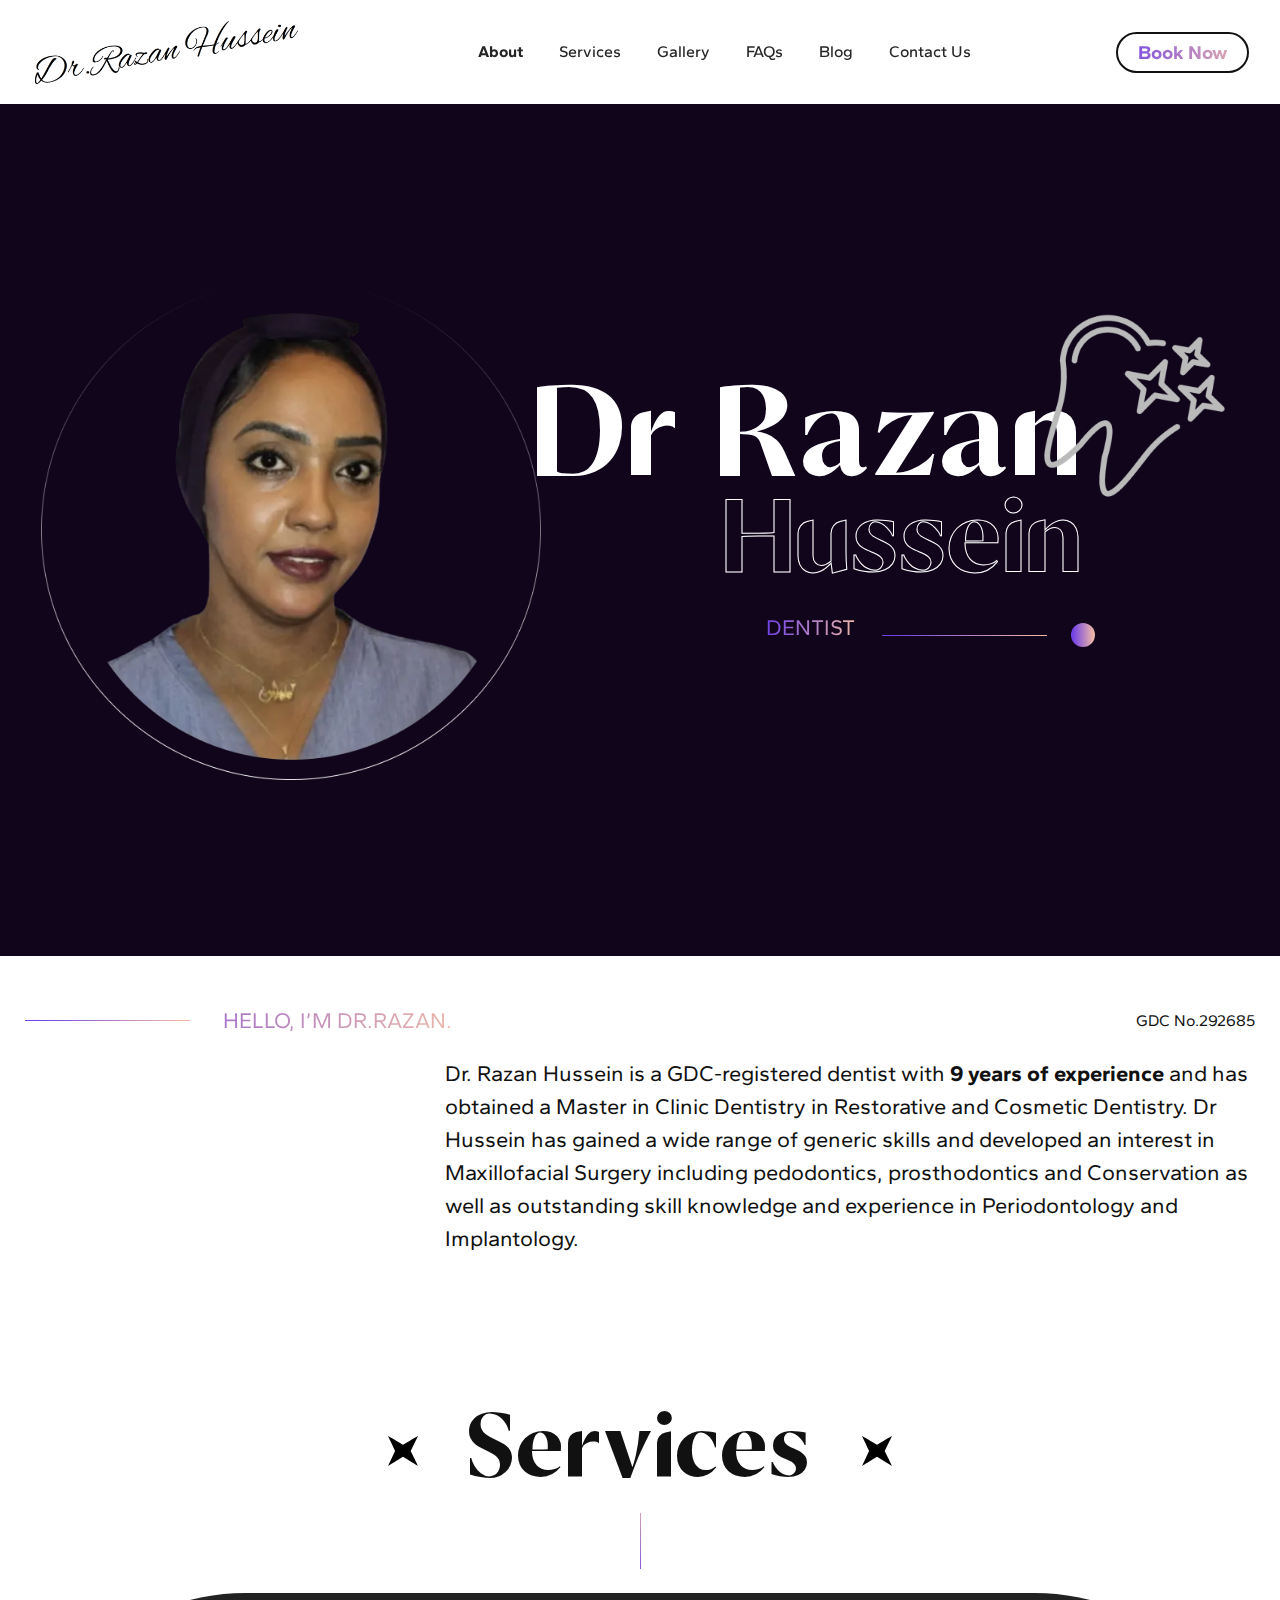
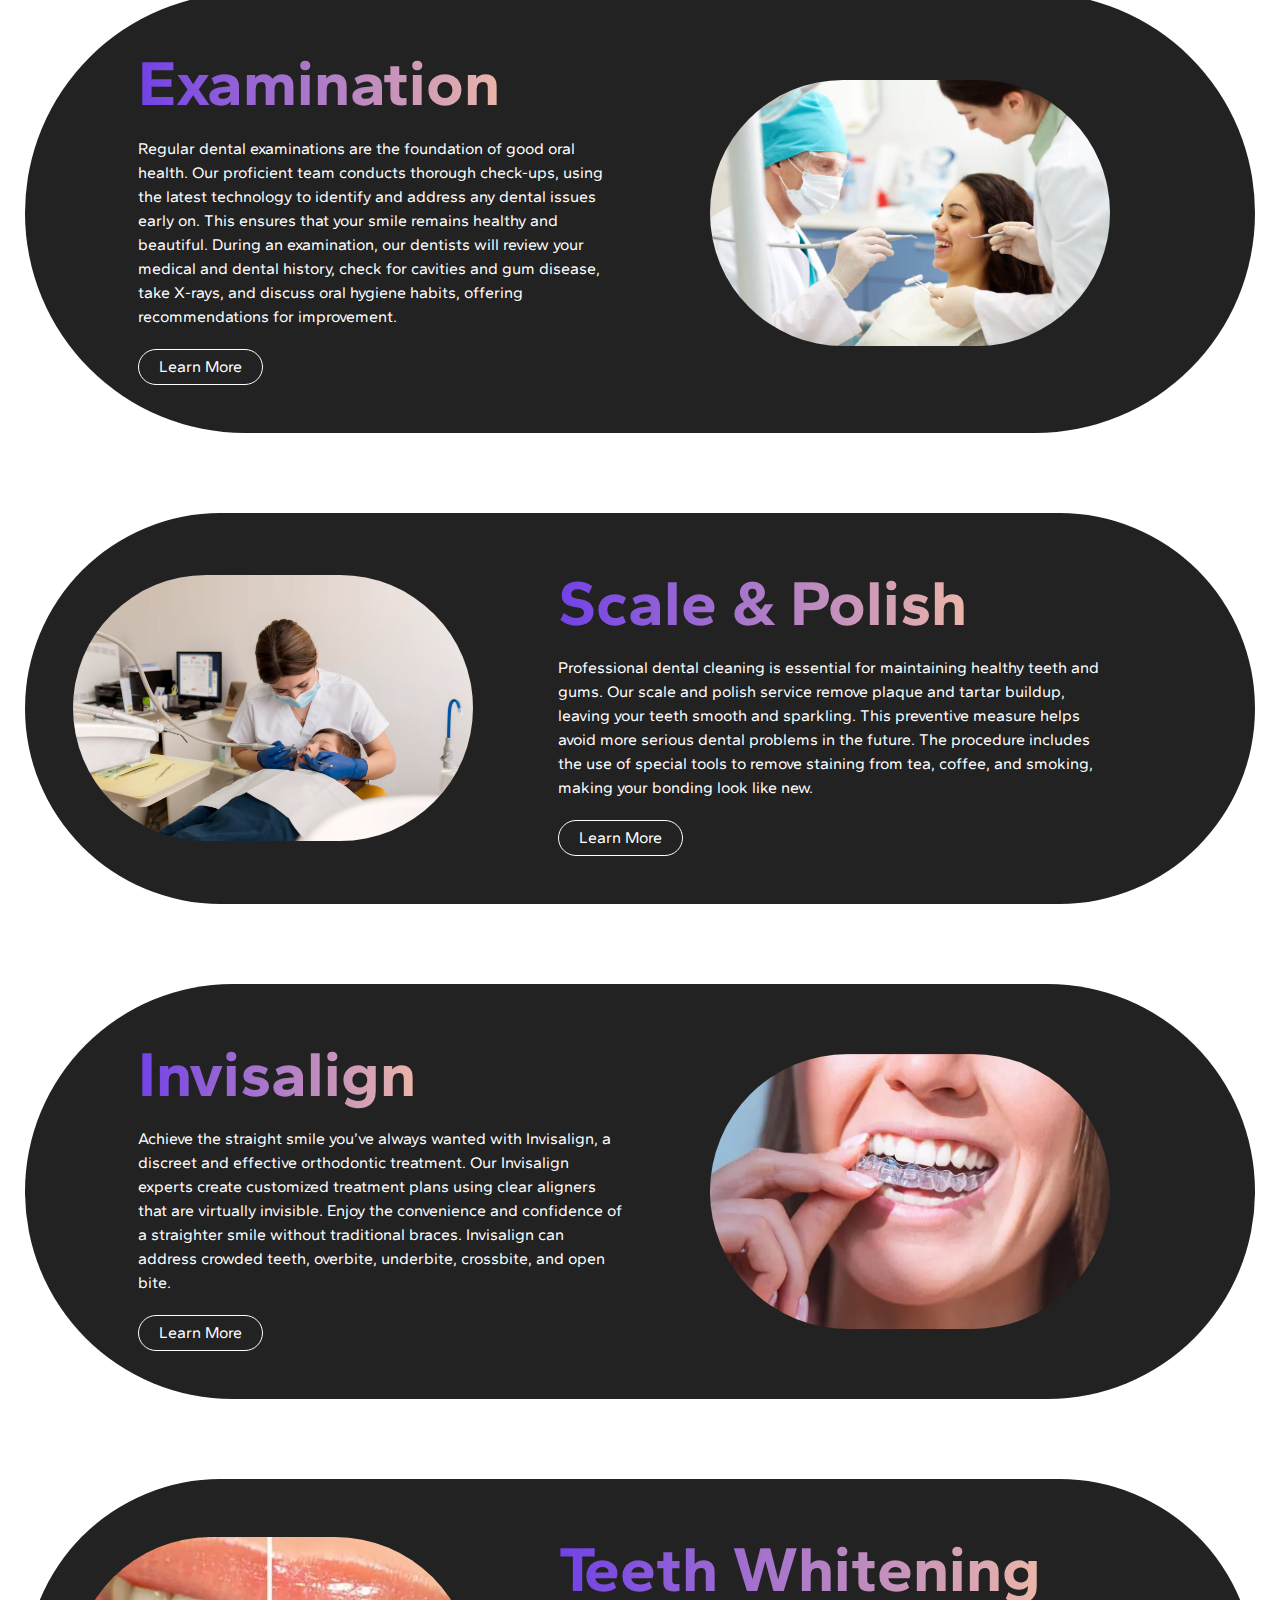
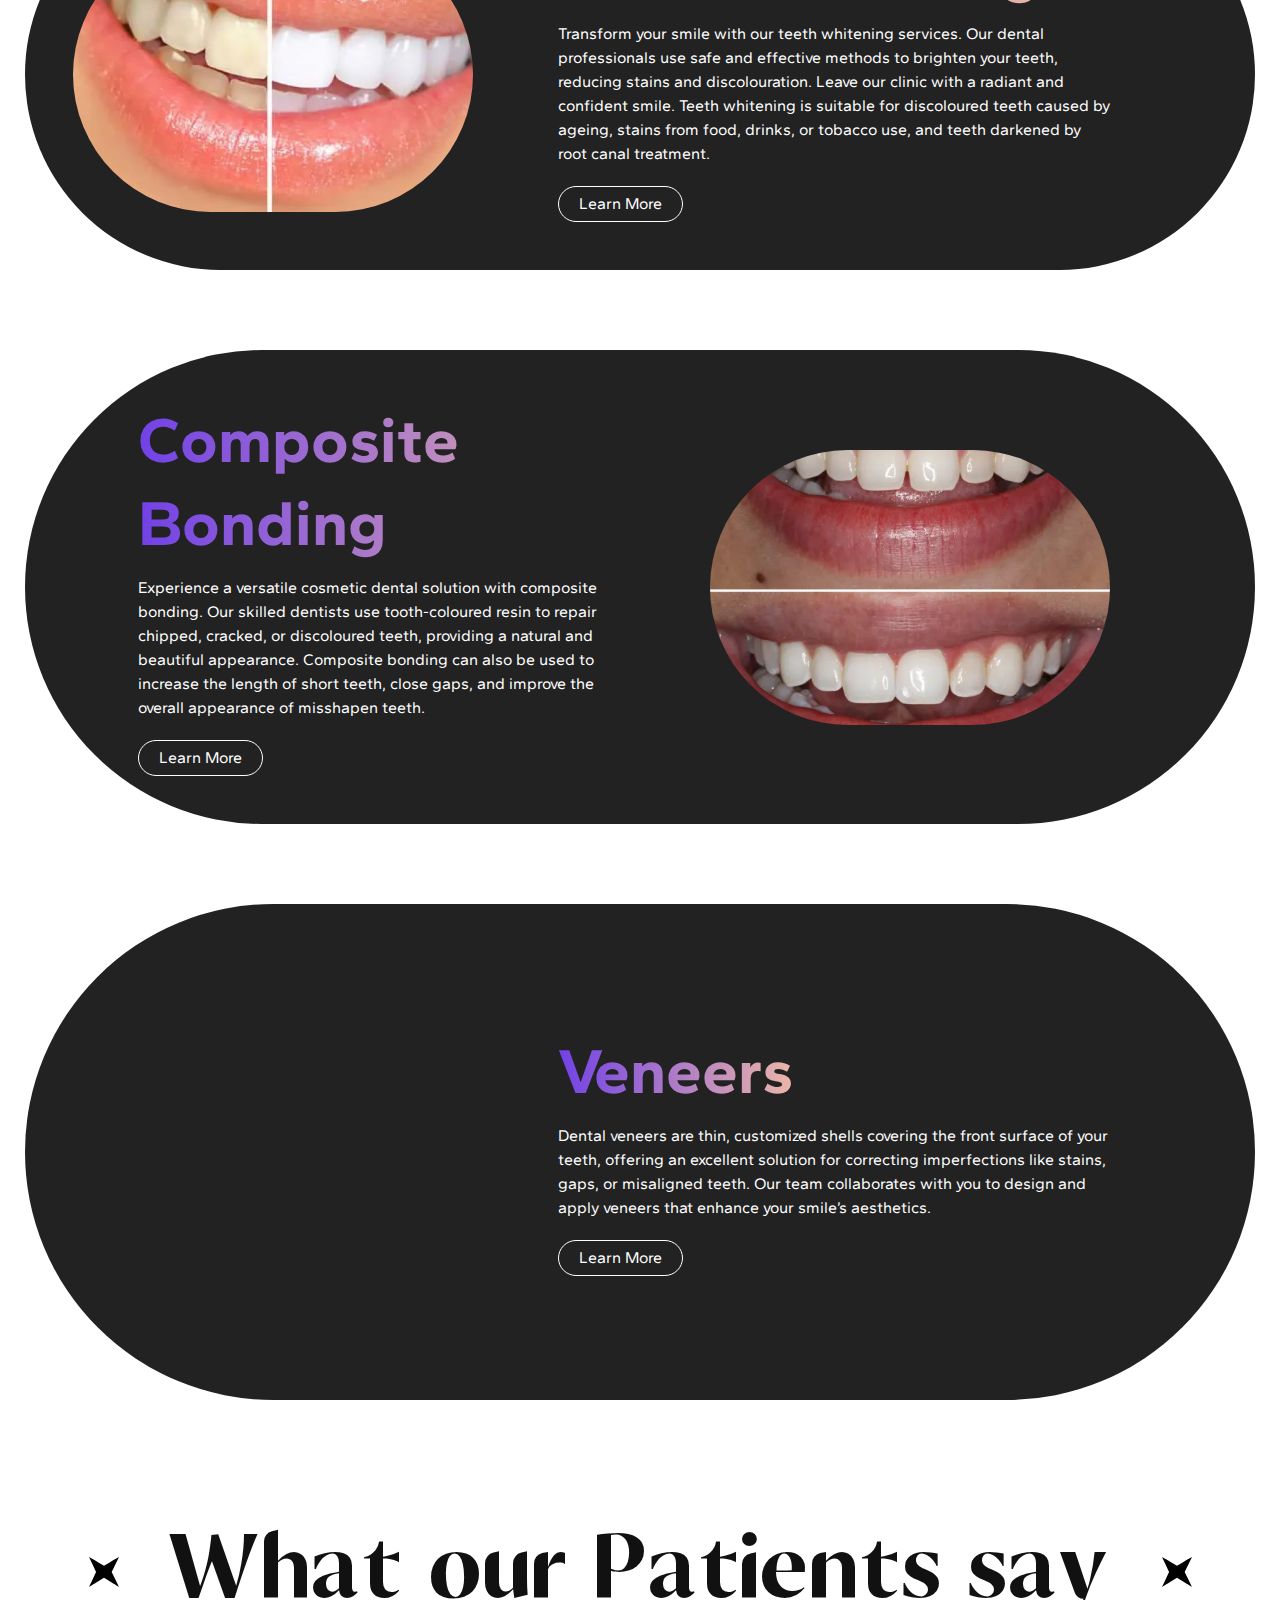
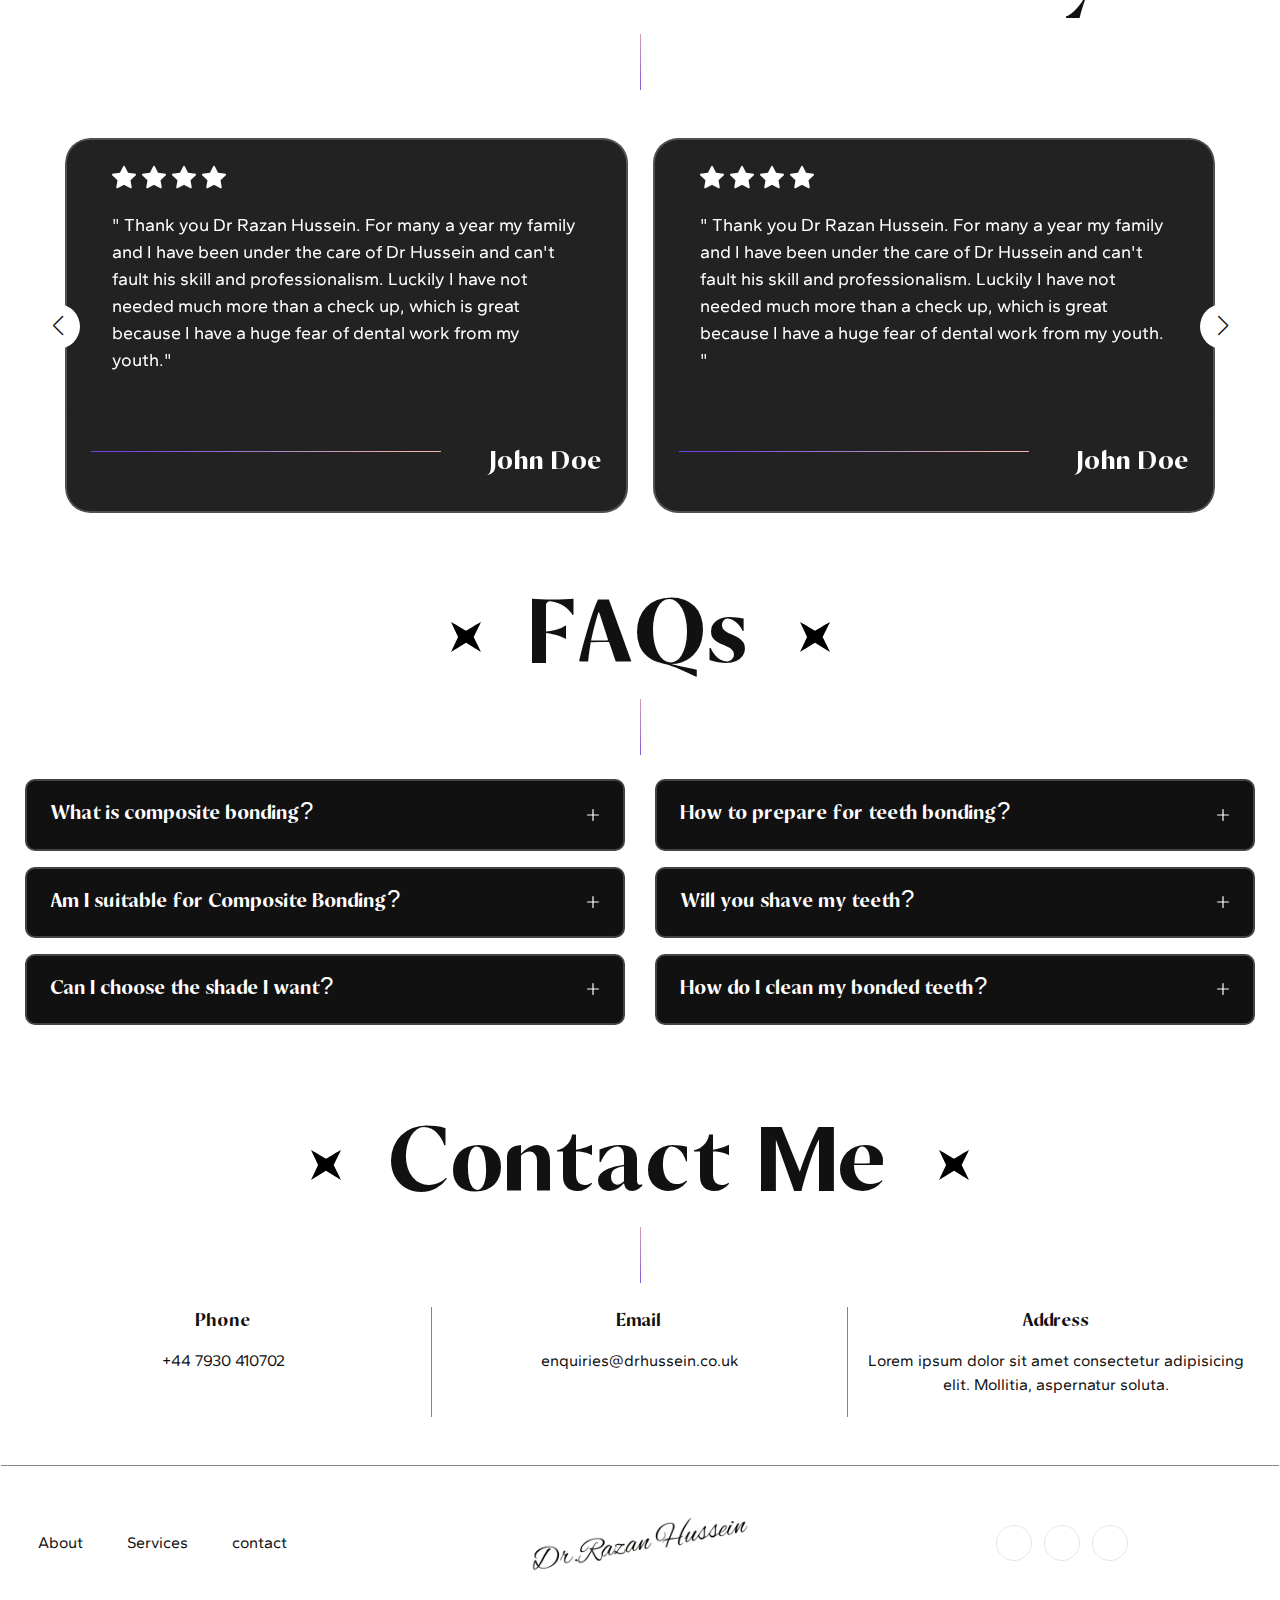
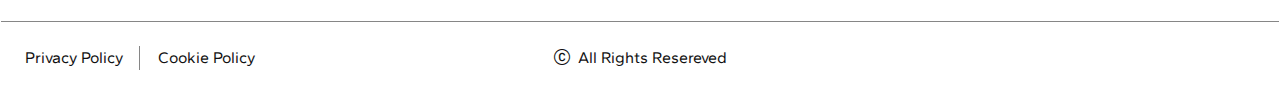
<file: index.html>
<!DOCTYPE html>
<html lang="en">

<head>
    <meta charset="UTF-8">
    <meta name="viewport" content="width=device-width, initial-scale=1.0">
    <title>Dr Hussein &#8211; My WordPress Blog</title>
    <!-- SEO Meta Tags-->
    <meta name="description" content="">
    <meta name="keywords" content="">
    <meta name="author" content="">
    <link rel="canonical" href="#" />
    <meta name="robots" content="noindex, nofollow">
    <meta name="og:title" property="og:title" content="The Title of Your Article">
    <meta name="twitter:card" content="summary">
    <!-- Viewport-->
    <meta name="viewport" content="width=device-width, initial-scale=1">
    <!-- Favicon and Touch Icons-->
    <link rel="apple-touch-icon" sizes="180x180" href="assets/img/logo-180x180.png">
    <link rel="icon" type="image/png" sizes="32x32" href="assets/img/logo-32x32.png">
    <link rel="icon" type="image/png" sizes="16x16" href="assets/img/logo-16x16.png">

    <link rel="stylesheet" href="assets/css/drhussein.css">
    <link rel="stylesheet" href="assets/css/custom.css">
    <link rel="stylesheet" href="assets/css/swiper-bundle.min.css">
</head>

<body>
    <!-- Page loading spinner-->
    <div class="page-loading active">
        <div class="page-loading-inner">
            <div class="page-spinner"></div><span>Loading...</span>
        </div>
    </div>
    <header class="header navbar navbar-expand-lg navbar-light bg-light navbar-sticky" data-scroll-header
        data-fixed-element>
        <div class="container-fluid px-0 px-xl-3">

            <a class="navbar-brand flex-shrink-0 order-lg-1 ms-lg-0 pe-lg-2 me-lg-4" href="index.html">
                <img class="img-fluid navbar-floating-logo" src="assets/img/logo/dr-razan-hussain-logo.webp" alt="logo"
                    title="logo" width="200" height="50" loading="lazy">
                <!-- <img class="d-lg-none img-fluid navbar-floating-logo" src="assets/img/logo/dr-razan-hussain-logo.webp" alt="logo" title="logo"
                    width="200" height="50" loading="lazy"> -->
                <img class="navbar-stuck-logo" src="assets/img/logo/dr-razan-hussain-logo.webp" alt="logo" title="logo"
                    width="200" height="50" loading="lazy">
            </a>
            <div class="offcanvas offcanvas-collapse order-lg-2" id="primaryMenu">
                <div class="offcanvas-header navbar-shadow">
                    <button class="btn-close lead" type="button" data-bs-dismiss="offcanvas"
                        aria-label="Close"></button>
                </div>
                <div class="offcanvas-body">
                    <!-- Menu-->
                    <ul class="navbar-nav">
                        <li class="nav-item active"><a class="nav-link" href="about-us.html">About</a></li>
                        <li class="nav-item dropdown"><a class="nav-link dropdown-toggle"
                                href="services.html">Services</a><i class="bi bi-plus d-block d-lg-none"></i>
                            <ul class="dropdown-menu">
                                <li class="dropdown"><a class="dropdown-item" href="examination.html">EXAMINATION</a>
                                </li>
                                <li class="dropdown"><a class="dropdown-item" href="scale-polish.html">SCALE &
                                        POLISH</a></li>
                                <li class="dropdown"><a class="dropdown-item" href="invisalign.html">INVISALIGN</a></li>
                                <li class="dropdown"><a class="dropdown-item" href="teeth-whitening.html">TEETH
                                        WHITENING</a></li>
                                <li class="dropdown"><a class="dropdown-item" href="composite-bonding.html">COMPOSITE
                                        BONDING</a></li>
                                <li class="dropdown"><a class="dropdown-item" href="veneers.html">VENEERS</a></li>
                            </ul>
                        </li>
                        <li class="nav-item"><a class="nav-link" href="gallery.html">Gallery</a></li>
                        <li class="nav-item"><a class="nav-link" href="faqs.html">FAQs</a></li>
                        <li class="nav-item"><a class="nav-link" href="blog.html">Blog</a></li>
                        <li class="nav-item"><a class="nav-link" href="contact-us.html">Contact Us</a></li>

                    </ul>
                </div>
            </div>
            <div class="order-last d-flex d-md-block align-items-center">
                <a class="btn btn-outline-primary text-gradient" href="#">Book Now</a>
                <button class="navbar-toggler ms-n2" type="button" data-bs-toggle="offcanvas"
                    data-bs-target="#primaryMenu">
                    <span class="navbar-toggler-icon"></span>
                </button>
            </div>
        </div>
    </header>

    <!-- Hero-->
    <section class="banner bg-dark py-7 pb-0 pb-md-7" data-jarallax data-speed="0.25">
        <div class="container py-0 py-lg-6   text-center">
            <div class="slider-img position-relative">
                <!-- <div class="d-block d-md-flex align-items-center justify-content-center"> -->
                <div class="d-block d-md-flex align-items-center px-md-3">
                    <img src="assets/img/banner/slider-dr-hussein.webp" class="img-fluid" alt="Slider Dr Hussein"
                        title="Slider Dr Hussein" width="500" height="500" loading="lazy">
                    <div class="slider-content-mr">
                        <h1 class="text-light pb-1">Dr Razan <br> <span>Hussein</span></h1>
                        <p class="text-gradient border-gradient position-relative">Dentist</p>
                    </div>
                </div>


            </div>
        </div>
    </section>

    <section class="container py-4 py-md-5">
        <div class="d-flex align-items-center justify-content-between">
            <div class="about">
                <p class="text-gradient hello-line border-gradient position-relative fs-4">HELLO, I’M DR.RAZAN.</p>
            </div>
            <p>GDC No.292685</p>
        </div>
        <div class="row justify-content-end">
            <div class="col-md-12 col-lg-8 about-me">
                <p>Dr. Razan Hussein is a GDC-registered dentist with <b>9 years of experience</b> and has obtained a
                    Master in
                    Clinic Dentistry in Restorative and Cosmetic Dentistry. Dr Hussein has gained a wide range of
                    generic
                    skills and developed an interest in Maxillofacial Surgery including pedodontics, prosthodontics and
                    Conservation as well as outstanding skill knowledge and experience in Periodontology and
                    Implantology.
                </p>
                <a href="about-us.html" class="btn btn-primary">Learn More About Me</a>
            </div>
        </div>
    </section>


    <!--services start-->
    <section class="container my-5">


        <div class="text-center mb-4">
            <h2 class="title-icon position-relative d-inline-block">Services</h2>
            <div class="title-border"></div>
        </div>



        <div class="service-border">
            <div class="bg-primary border-radius-20 p-3 p-lg-5 mb-4 mb-lg-6">
                <div class="row align-items-center">
                    <div class="col-md-12 col-lg-6 ps-4 ps-lg-6 order-last order-lg-1">
                        <h3 class="text-gradient text-gantari">Examination</h3>
                        <p class="text-white">Regular dental examinations are the foundation of good oral health. Our proficient team
                            conducts thorough check-ups, using the latest technology to identify and address any
                            dental
                            issues early on. This ensures that your smile remains healthy and beautiful. During an
                            examination, our dentists will review your medical and dental history, check for
                            cavities
                            and gum disease, take X-rays, and discuss oral hygiene habits, offering recommendations
                            for
                            improvement.</p>

                        <a href="examination.html" class="btn btn-primary">Learn More</a>
                    </div>
                    <div class="col-md-12 col-lg-5 order-1 order-lg-last text-center text-lg-end">
                        <div class="position-relative">
                            <img src="assets/img/feature/examination.webp"
                                class="img-fluid position-relative zindex-1 border-radius-20" alt="Examination"
                                title="Examination" width="400" height="400" loading="lazy">
                        </div>

                    </div>
                </div>
            </div>
        </div>

        <div class="service-border-1">
            <div class="bg-primary border-radius-20 p-3 p-lg-5 mb-4 mb-lg-6">
                <div class="row align-items-center">
                    <div class="col-md-12 col-lg-5 text-center text-lg-start">
                        <div class="position-relative">
                            <img src="assets/img/feature/scale-polish.webp" class="img-fluid position-relative zindex-1 border-radius-20"
                                alt="Scale Polish" title="Scale Polish" width="400" height="400" loading="lazy">
                        </div>
                    </div>
                    <div class="col-md-12 col-lg-6">
                        <h3 class="text-gradient text-gantari">Scale & Polish</h3>
                        <p class="text-white">Professional dental cleaning is essential for maintaining healthy teeth and gums. Our
                            scale and polish service remove plaque and tartar buildup, leaving your teeth smooth and
                            sparkling. This preventive measure helps avoid more serious dental problems in the
                            future. The procedure includes the use of special tools to remove staining from tea,
                            coffee, and smoking, making your bonding look like new.</p>
                        <a href="scale-polish.html" class="btn btn-primary">Learn More</a>
                    </div>
                </div>
            </div>
        </div>
        <div class="service-border">
            <div class="bg-primary border-radius-20 p-3 p-lg-5 mb-4 mb-lg-6">
                <div class="row align-items-center">
                    <div class="col-md-12 col-lg-6 ps-4 ps-lg-6 order-last order-lg-1">
                        <h3 class="text-gradient text-gantari">Invisalign</h3>
                        <p class="text-white">Achieve the straight smile you’ve always wanted with Invisalign, a discreet and effective
                            orthodontic treatment. Our Invisalign experts create customized treatment plans using
                            clear aligners that are virtually invisible. Enjoy the convenience and confidence of a
                            straighter smile without traditional braces. Invisalign can address crowded teeth,
                            overbite, underbite, crossbite, and open bite.</p>
                        <a href="invisalign.html" class="btn btn-primary">Learn More</a>
                    </div>
                    <div class="col-md-12 col-lg-5 order-1 order-lg-last text-center text-lg-end">
                        <div class="position-relative">
                            <img src="assets/img/feature/invisalign.webp"
                                class="img-fluid position-relative zindex-1 border-radius-20" alt="Invisalign"
                                title="Invisalign" width="400" height="400" loading="lazy">
                        </div>

                    </div>
                </div>
            </div>
        </div>
        <div class="service-border-1">
            <div class="bg-primary border-radius-20 p-3 p-lg-5 mb-4 mb-lg-6">
                <div class="row align-items-center">
                    <div class="col-md-12 col-lg-5 text-center text-lg-start">
                        <div class="position-relative">
                            <img src="assets/img/feature/teeth-whitening.webp"
                                class="img-fluid position-relative zindex-1 border-radius-20" alt="Teeth Whitening"
                                title="Teeth Whitening" width="400" height="400" loading="lazy">
                        </div>
                    </div>
                    <div class="col-md-12 col-lg-6">
                        <h3 class="text-gradient text-gantari">Teeth Whitening</h3>
                        <p class="text-white">Transform your smile with our teeth whitening services. Our dental professionals use safe
                            and effective methods to brighten your teeth, reducing stains and discolouration. Leave
                            our clinic with a radiant and confident smile. Teeth whitening is suitable for
                            discoloured teeth caused by ageing, stains from food, drinks, or tobacco use, and teeth
                            darkened by root canal treatment.</p>
                        <a href="teeth-whitening.html" class="btn btn-primary">Learn More</a>
                    </div>
                </div>
            </div>
        </div>
        <div class="service-border">
            <div class="bg-primary border-radius-20 p-3 p-lg-5 mb-4 mb-lg-6">
                <div class="row align-items-center">
                    <div class="col-md-12 col-lg-6 ps-4 ps-lg-6 order-last order-lg-1">
                        <h3 class="text-gradient text-gantari">Composite Bonding</h3>
                        <p class="text-white">Experience a versatile cosmetic dental solution with composite bonding. Our skilled
                            dentists use tooth-coloured resin to repair chipped, cracked, or discoloured teeth,
                            providing a natural and beautiful appearance. Composite bonding can also be used to
                            increase the length of short teeth, close gaps, and improve the overall appearance of
                            misshapen teeth.</p>
                        <a href="composite-bonding.html" class="btn btn-primary">Learn More</a>
                    </div>
                    <div class="col-md-12 col-lg-5 order-1 order-lg-last text-center text-lg-end">
                        <div class="position-relative">
                            <img src="assets/img/feature/composite-bonding.webp"
                                class="img-fluid position-relative zindex-1 border-radius-20" alt="Composite Bonding"
                                title="Composite Bonding" width="400" height="400" loading="lazy">
                        </div>

                    </div>
                </div>
            </div>
        </div>
        <div class="service-border-1">
            <div class="bg-primary border-radius-20 p-3 p-lg-5 mb-4 mb-lg-6">
                <div class="row align-items-center">
                    <div class="col-md-12 col-lg-5 text-center text-lg-start">
                        <div class="position-relative">
                            <img src="assets/img/feature/veneer.webp"
                                class="img-fluid position-relative zindex-1 border-radius-20" alt="Veneers"
                                title="Veneers" width="400" height="400" loading="lazy">
                        </div>
                    </div>
                    <div class="col-md-12 col-lg-6">
                        <h3 class="text-gradient text-gantari">Veneers</h3>
                        <p class="text-white">Dental veneers are thin, customized shells covering the front surface of your teeth,
                            offering an excellent solution for correcting imperfections like stains, gaps, or
                            misaligned teeth. Our team collaborates with you to design and apply veneers that
                            enhance your smile’s aesthetics.</p>
                        <a href="veneers.html" class="btn btn-primary">Learn More</a>
                    </div>
                </div>
            </div>
        </div>

    </section>
    <!--services end-->



    <!--testimonial start-->

    <section class="container">
        <div class="text-center mb-4">
            <h2 class="title-icon position-relative d-inline-block">What our Patients say</h2>
            </h2>
            <div class="title-border"></div>
        </div>

        <div class="slide-container swiper mt-4 mt-md-5">
            <div class="slide-content">
                <div class="card-wrapper swiper-wrapper">
                    <div class="card swiper-slide">
                        <div class="card-content">
                            <div class="d-flex justify-content-between align-items-center mb-3">
                                <div class="dr-rating">
                                    <i class="bi bi-star-fill"></i>
                                    <i class="bi bi-star-fill"></i>
                                    <i class="bi bi-star-fill"></i>
                                    <i class="bi bi-star-fill"></i>
                                </div>
                                <img src="assets/img/feature/google-icon.png" class="img-fluid" alt="Google Icon"
                                    title="Google Icon" width="35" height="35" loading="lazy">
                            </div>
                            <p class="description">" Thank you Dr Razan Hussein. For many a year my family and I have
                                been under the care of Dr Hussein and can't fault his skill and professionalism. Luckily
                                I have not needed much more than a check up, which is great because I have a huge fear
                                of dental work from my youth."</p>
                        </div>
                        <div class="testimonial-footer card-footer">
                            <p class="mb-0">John Doe</p>
                        </div>
                    </div>
                    <div class="card swiper-slide">
                        <div class="card-content">
                            <div class="d-flex justify-content-between align-items-center mb-3">
                                <div class="dr-rating">
                                    <i class="bi bi-star-fill"></i>
                                    <i class="bi bi-star-fill"></i>
                                    <i class="bi bi-star-fill"></i>
                                    <i class="bi bi-star-fill"></i>
                                </div>
                                <img src="assets/img/feature/google-icon.png" class="img-fluid" alt="Google Icon"
                                    title="Google Icon" width="35" height="35" loading="lazy">
                            </div>
                            <p class="description">" Thank you Dr Razan Hussein. For many a year my family and I have
                                been under the care of Dr Hussein and can't fault his skill and professionalism. Luckily
                                I have not needed much more than a check up, which is great because I have a huge fear
                                of dental work from my youth. "</p>
                        </div>
                        <div class="testimonial-footer card-footer">
                            <p class="mb-0">John Doe</p>
                        </div>
                    </div>
                    <div class="card swiper-slide">
                        <div class="card-content">
                            <div class="d-flex justify-content-between align-items-center mb-3">
                                <div class="dr-rating">
                                    <i class="bi bi-star-fill"></i>
                                    <i class="bi bi-star-fill"></i>
                                    <i class="bi bi-star-fill"></i>
                                    <i class="bi bi-star-fill"></i>
                                </div>
                                <img src="assets/img/feature/google-icon.png" class="img-fluid" alt="Google Icon"
                                    title="Google Icon" width="35" height="35" loading="lazy">
                            </div>
                            <p class="description">" Thank you Dr Razan Hussein. For many a year my family and I have
                                been under the care of Dr Hussein and can't fault his skill and professionalism. Luckily
                                I have not needed much more than a check up, which is great because I have a huge fear
                                of dental work from my youth. "</p>
                        </div>
                        <div class="testimonial-footer card-footer">
                            <p class="mb-0">John Doe</p>
                        </div>
                    </div>
                    <div class="card swiper-slide">
                        <div class="card-content">
                            <div class="d-flex justify-content-between align-items-center mb-3">
                                <div class="dr-rating">
                                    <i class="bi bi-star-fill"></i>
                                    <i class="bi bi-star-fill"></i>
                                    <i class="bi bi-star-fill"></i>
                                    <i class="bi bi-star-fill"></i>
                                </div>
                                <img src="assets/img/feature/google-icon.png" class="img-fluid" alt="Google Icon"
                                    title="Google Icon" width="35" height="35" loading="lazy">
                            </div>
                            <p class="description">" Thank you Dr Razan Hussein. For many a year my family and I have
                                been under the care of Dr Hussein and can't fault his skill and professionalism. Luckily
                                I have not needed much more than a check up, which is great because I have a huge fear
                                of dental work from my youth. "</p>
                        </div>
                        <div class="testimonial-footer card-footer">
                            <p class="mb-0">John Doe</p>
                        </div>
                    </div>
                    <div class="card swiper-slide">
                        <div class="card-content">
                            <div class="d-flex justify-content-between align-items-center mb-3">
                                <div class="dr-rating">
                                    <i class="bi bi-star-fill"></i>
                                    <i class="bi bi-star-fill"></i>
                                    <i class="bi bi-star-fill"></i>
                                    <i class="bi bi-star-fill"></i>
                                </div>
                                <img src="assets/img/feature/google-icon.png" class="img-fluid" alt="Google Icon"
                                    title="Google Icon" width="35" height="35" loading="lazy">
                            </div>
                            <p class="description">" Thank you Dr Razan Hussein. For many a year my family and I have
                                been under the care of Dr Hussein and can't fault his skill and professionalism. Luckily
                                I have not needed much more than a check up, which is great because I have a huge fear
                                of dental work from my youth. "</p>
                        </div>
                        <div class="testimonial-footer card-footer">
                            <p class="mb-0">John Doe</p>
                        </div>
                    </div>
                </div>
            </div>

            <div class="swiper-button-next swiper-navBtn"></div>
            <div class="swiper-button-prev swiper-navBtn"></div>
            <div class="swiper-pagination"></div>
        </div>


    </section>

    <!--testimonial end-->


    <!--FAQ section start-->
    <section class="container py-4 py-lg-6">
        <div class="text-center mb-4">
            <h2 class="title-icon position-relative d-inline-block">FAQs</h2>
            </h2>
            <div class="title-border"></div>
        </div>

        <div class="accordion accordion-flush mt-4" id="accordionFlushExample">
            <div class="row">
                <div class="col-md-12 col-lg-6">
                    <div class="row">
                        <div class="col-md-12">
                            <div class="col-md-12 mb-3">
                                <!-- Item -->
                                <div class="accordion-item">
                                    <h3 class="accordion-header" id="flush-headingOne">
                                        <button class="accordion-button collapsed" type="button"
                                            data-bs-toggle="collapse" data-bs-target="#flush-collapseOne"
                                            aria-expanded="false" aria-controls="flush-collapseOne">What is composite
                                            bonding?</button>
                                    </h3>
                                    <div class="accordion-collapse collapse" id="flush-collapseOne"
                                        aria-labelledby="flush-headingOne" data-bs-parent="#accordionFlushExample">
                                        <div class="accordion-body">Composite bonding is a modern restoration method,
                                            using tooth-coloured resin to reshape or enhance tooth structure for
                                            cosmetic or functional reasons.</div>
                                    </div>
                                </div>
                            </div>
                            <div class="col-md-12 mb-3">
                                <!-- Item -->
                                <div class="accordion-item">
                                    <h3 class="accordion-header" id="flush-headingTwo">
                                        <button class="accordion-button collapsed" type="button"
                                            data-bs-toggle="collapse" data-bs-target="#flush-collapseTwo"
                                            aria-expanded="false" aria-controls="flush-collapseTwo">Am I suitable for
                                            Composite Bonding?</button>
                                    </h3>
                                    <div class="accordion-collapse collapse" id="flush-collapseTwo"
                                        aria-labelledby="flush-headingTwo" data-bs-parent="#accordionFlushExample">
                                        <div class="accordion-body">Consultations are essential before any cosmetic
                                            treatment. Factors like bite, crowding, fluorosis, and gaps are considered
                                            during the consultation.</div>
                                    </div>
                                </div>
                            </div>
                            <div class="col-md-12 mb-3">
                                <!-- Item -->
                                <div class="accordion-item">
                                    <h3 class="accordion-header" id="flush-headingThree">
                                        <button class="accordion-button collapsed" type="button"
                                            data-bs-toggle="collapse" data-bs-target="#flush-collapseThree"
                                            aria-expanded="false" aria-controls="flush-collapseThree">Can I choose the
                                            shade I want?</button>
                                    </h3>
                                    <div class="accordion-collapse collapse" id="flush-collapseThree"
                                        aria-labelledby="flush-headingThree" data-bs-parent="#accordionFlushExample">
                                        <div class="accordion-body">Yes, you can choose the shade during your
                                            consultation using a chart and trying shades on your natural teeth.</div>
                                    </div>
                                </div>
                            </div>
                        </div>
                    </div>
                </div>
                <div class="col-md-12 col-lg-6">
                    <div class="row">
                        <div class="col-md-12">
                            <div class="col-md-12 mb-3">
                                <!-- Item -->
                                <div class="accordion-item">
                                    <h3 class="accordion-header" id="flush-headingFour">
                                        <button class="accordion-button collapsed" type="button"
                                            data-bs-toggle="collapse" data-bs-target="#flush-collapseFour"
                                            aria-expanded="false" aria-controls="flush-collapseFour">How to prepare for
                                            teeth bonding?</button>
                                    </h3>
                                    <div class="accordion-collapse collapse" id="flush-collapseFour"
                                        aria-labelledby="flush-headingFour" data-bs-parent="#accordionFlushExample">
                                        <div class="accordion-body">Tooth bonding typically doesn’t require special
                                            preparation, but consultation with your dentist is crucial to determine
                                            candidacy.</div>
                                    </div>
                                </div>
                            </div>
                            <div class="col-md-12 mb-3">
                                <!-- Item -->
                                <div class="accordion-item">
                                    <h3 class="accordion-header" id="flush-headingFive">
                                        <button class="accordion-button collapsed" type="button"
                                            data-bs-toggle="collapse" data-bs-target="#flush-collapseFive"
                                            aria-expanded="false" aria-controls="flush-collapseFive">Will you shave my
                                            teeth?</button>
                                    </h3>
                                    <div class="accordion-collapse collapse" id="flush-collapseFive"
                                        aria-labelledby="flush-headingFive" data-bs-parent="#accordionFlushExample">
                                        <div class="accordion-body">Composite bonding is a non-invasive treatment, but
                                            minimal shaving may occur in cases of crowded teeth to achieve an aligned
                                            look.</div>
                                    </div>
                                </div>
                            </div>
                            <div class="col-md-12 mb-3">
                                <!-- Item -->
                                <div class="accordion-item">
                                    <h3 class="accordion-header" id="flush-headingSix">
                                        <button class="accordion-button collapsed" type="button"
                                            data-bs-toggle="collapse" data-bs-target="#flush-collapseSix"
                                            aria-expanded="false" aria-controls="flush-collapseSix">How do I clean my
                                            bonded teeth?</button>
                                    </h3>
                                    <div class="accordion-collapse collapse" id="flush-collapseSix"
                                        aria-labelledby="flush-headingSix" data-bs-parent="#accordionFlushExample">
                                        <div class="accordion-body">Maintain your natural teeth hygiene routine,
                                            including regular flossing to prevent composite staining.</div>
                                    </div>
                                </div>
                            </div>
                        </div>
                    </div>
                </div>
            </div>
        </div>

    </section>
    <!--FAQ section end-->





    <!--Footer section start-->
    <footer class="footer container-fluid">
        <div class="text-center mb-4">
            <h2 class="title-icon position-relative d-inline-block">Contact Me</h2>
            </h2>
            <div class="title-border"></div>
        </div>

        <div class="container">
            <div class="row justify-content-center">
                <div class="col-md-4 text-center footer-border-right">
                    <h4>Phone</h4>
                    <p><a href="tel:+44 7930 410702">+44 7930 410702</a></p>
                </div>
                <div class="col-md-4 text-center footer-border-right">
                    <h4>Email</h4>
                    <p><a href="mailto:enquiries@drhussein.co.uk">enquiries@drhussein.co.uk</a></p>
                </div>

                <div class="col-md-4 text-center">
                    <h4>Address</h4>
                    <p>Lorem ipsum dolor sit amet consectetur adipisicing elit. Mollitia, aspernatur
                        soluta.</p>
                </div>
            </div>

        </div>
        <div class="row footer-border-top py-4 py-md-5 mt-4 mt-md-5 align-items-center">
            <div class="col-md-4 text-center">
                <ul class="ps-0 list-unstyled d-flex justify-content-center justify-content-md-start mb-0">
                    <li class="mb-0"><a href="about-us.html" class="">About</a></li>
                    <li class="mb-0"><a href="service.html" class="">Services</a></li>
                    <li class="mb-0"><a href="contact-us.html" class="">contact</a></li>
                </ul>
            </div>
            <div class="col-md-4 text-center">
                <a href="index.html" class="footer-logo">
                    <img src="assets/img/logo/dr-razan-hussain-logo.webp" class="img-fluid" alt="logo" title="logo"
                        width="220" height="50" loading="lazy">
                </a>
            </div>
            <div class="col-md-4 text-center">
                <div class="social-icon">
                    <a class="btn-social bs-outline me-2" href="#">
                        <i class="bi-facebook"></i></a>
                    <a class="btn-social bs-outline me-2" href="#">
                        <i class="bi bi-telegram"></i></a>
                    <a class="btn-social bs-outline me-2" href="#">
                        <i class="bi bi-instagram"></i></a>
                </div>
            </div>
        </div>

        <div class="row footer-border-top py-4 align-items-center">
            <div class="col-md-4 text-center mb-3 mb-md-0">
                <ul class="ps-0 list-unstyled d-flex justify-content-center justify-content-md-start mb-0 footer-link">
                    <li class="mb-0"><a href="#" class="">Privacy Policy</a></li>
                    <li class="mb-0"><a href="#" class="">Cookie Policy</a></li>
                </ul>
            </div>
            <div class="col-md-4 text-center">
                <p class="mb-0"><i class="bi bi-c-circle me-2"></i>All Rights Resereved</p>
            </div>
        </div>

    </footer>
    <!--Footer section end-->






    <!-- Back to top button-->
    <a class="btn-scroll-top" href="#top" data-scroll data-fixed-element>
        <i class="btn-scroll-top-icon bi-arrow-up"></i>
    </a>

    <script src="assets/js/jquery.min.js"></script>
    <script src="assets/js/bootstrap.bundle.min.js"></script>
    <script src="assets/js/smooth-scroll.polyfills.min.js"></script>
    <script src="assets/js/drhussein.js"></script>
    <script src="assets/js/swiper-bundle.min.js"></script>
    <script src="assets/js/custom.js"></script>
</body>

</html>
</file>
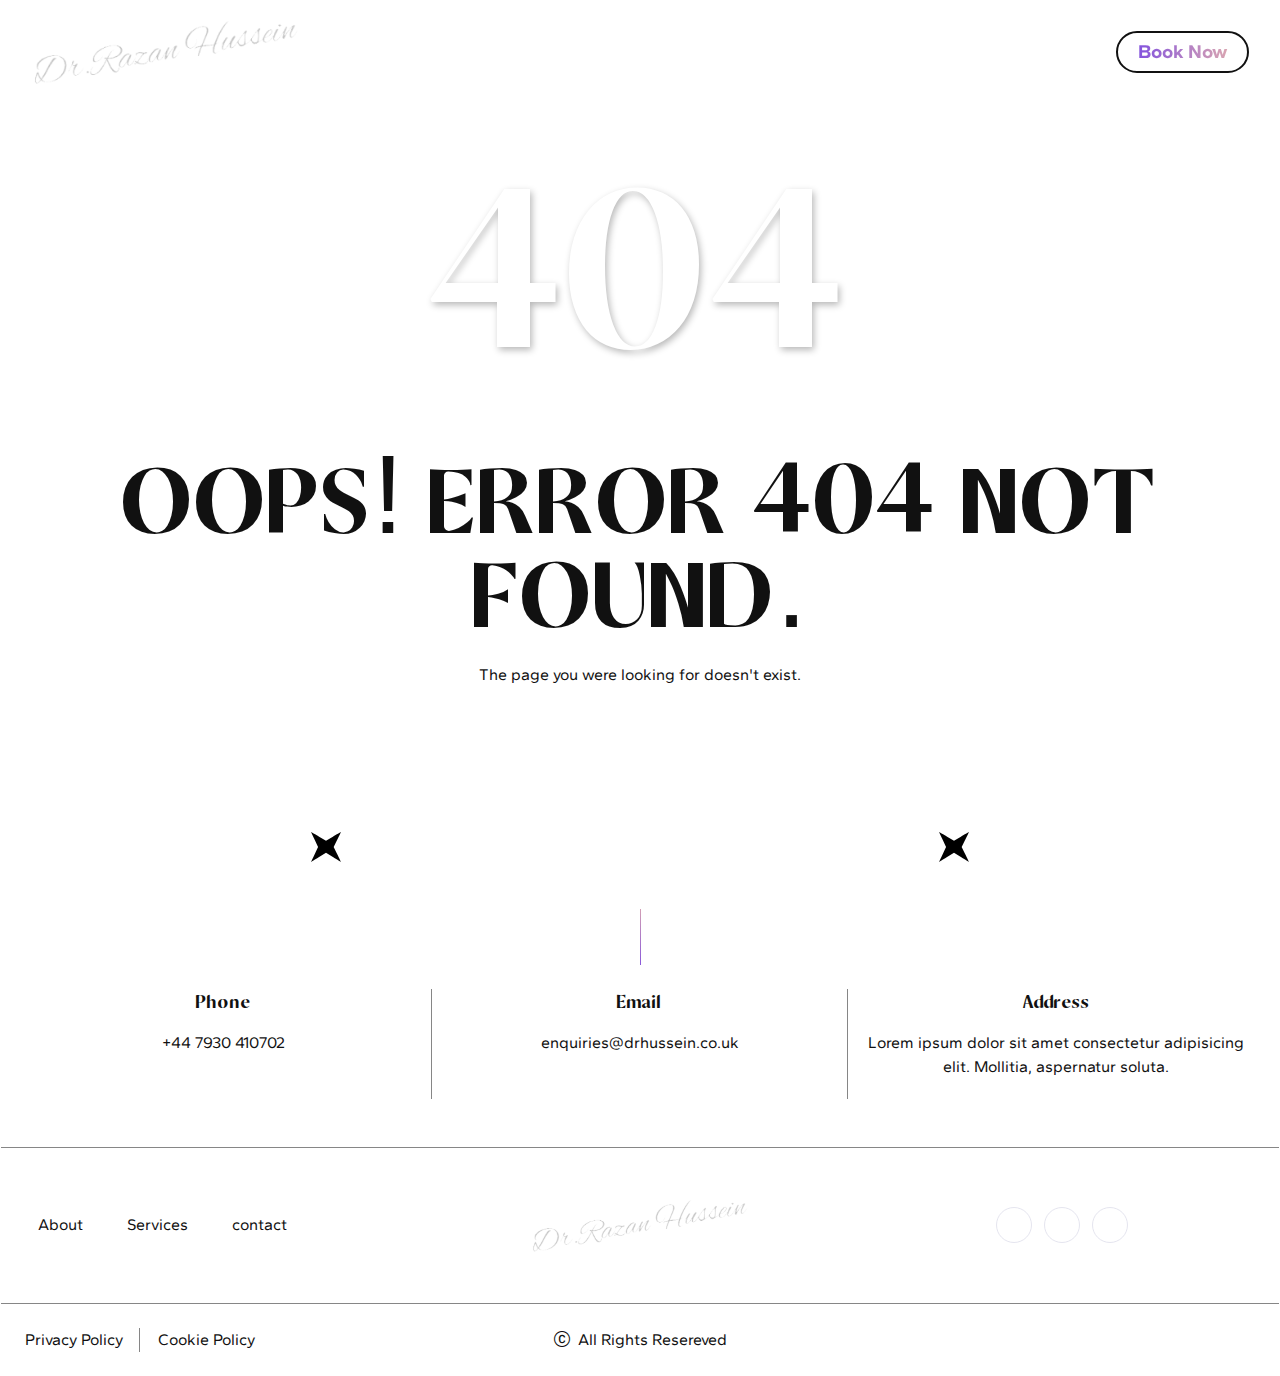
<file: 404-page.html>
<!DOCTYPE html>
<html lang="en">

<head>
    <meta charset="UTF-8">
    <meta name="viewport" content="width=device-width, initial-scale=1.0">
    <title>Dr Hussein &#8211; My WordPress Blog</title>
    <!-- SEO Meta Tags-->
    <meta name="description" content="">
    <meta name="keywords" content="">
    <meta name="author" content="">
    <link rel="canonical" href="#" />
    <meta name="robots" content="noindex, nofollow">
    <meta name="og:title" property="og:title" content="The Title of Your Article">
    <meta name="twitter:card" content="summary">
    <!-- Viewport-->
    <meta name="viewport" content="width=device-width, initial-scale=1">
    <!-- Favicon and Touch Icons-->
    <link rel="apple-touch-icon" sizes="180x180" href="assets/img/logo-180x180.png">
    <link rel="icon" type="image/png" sizes="32x32" href="assets/img/logo-32x32.png">
    <link rel="icon" type="image/png" sizes="16x16" href="assets/img/logo-16x16.png">

    <link rel="stylesheet" href="assets/css/drhussein.css">
    <link rel="stylesheet" href="assets/css/custom.css">
    <link rel="stylesheet" href="assets/css/swiper-bundle.min.css">
</head>

<body>
    <!-- Page loading spinner-->
    <div class="page-loading active">
        <div class="page-loading-inner">
            <div class="page-spinner"></div><span>Loading...</span>
        </div>
    </div>
    <header class="header navbar navbar-expand-lg navbar-dark navbar-floating navbar-sticky" data-scroll-header
        data-fixed-element>
        <div class="container-fluid px-0 px-xl-3">

            <a class="navbar-brand flex-shrink-0 order-lg-1 ms-lg-0 pe-lg-2 me-lg-4" href="index.html">
                <img class="img-fluid navbar-floating-logo" src="assets/img/logo/dr-razan-hussain-logo.png" alt="logo"
                    title="logo" width="200" height="50" loading="lazy">
                <!-- <img class="d-lg-none img-fluid navbar-floating-logo" src="assets/img/logo/dr-razan-hussain-logo.webp" alt="logo" title="logo"
                    width="200" height="50" loading="lazy"> -->
                <img class="navbar-stuck-logo" src="assets/img/logo/dr-razan-hussain-logo.webp" alt="logo" title="logo"
                    width="200" height="50" loading="lazy">
            </a>
            <div class="offcanvas offcanvas-collapse order-lg-2" id="primaryMenu">
                <div class="offcanvas-header navbar-shadow">
                    <button class="btn-close lead" type="button" data-bs-dismiss="offcanvas"
                        aria-label="Close"></button>
                </div>
                <div class="offcanvas-body">
                    <!-- Menu-->
                    <ul class="navbar-nav">
                        <li class="nav-item active"><a class="nav-link" href="about-us.html">About</a></li>
                        <li class="nav-item dropdown"><a class="nav-link dropdown-toggle"
                                href="services.html">Services</a><i class="bi bi-plus d-block d-lg-none"></i>
                            <ul class="dropdown-menu">
                                <li class="dropdown"><a class="dropdown-item" href="examination.html">EXAMINATION</a>
                                </li>
                                <li class="dropdown"><a class="dropdown-item" href="scale-polish.html">SCALE &
                                        POLISH</a></li>
                                <li class="dropdown"><a class="dropdown-item" href="invisalign.html">INVISALIGN</a></li>
                                <li class="dropdown"><a class="dropdown-item" href="teeth-whitening.html">TEETH
                                        WHITENING</a></li>
                                <li class="dropdown"><a class="dropdown-item" href="composite-bonding.html">COMPOSITE
                                        BONDING</a></li>
                                <li class="dropdown"><a class="dropdown-item" href="veneers.html">VENEERS</a></li>
                            </ul>
                        </li>
                        <li class="nav-item"><a class="nav-link" href="gallery.html">Gallery</a></li>
                        <li class="nav-item"><a class="nav-link" href="faqs.html">FAQs</a></li>
                        <li class="nav-item"><a class="nav-link" href="blog.html">Blog</a></li>
                        <li class="nav-item"><a class="nav-link" href="contact-us.html">Contact Us</a></li>

                    </ul>
                </div>
            </div>
            <div class="order-last d-flex d-md-block align-items-center">
                <a class="btn btn-outline-primary text-gradient" href="#">Book Now</a>
                <button class="navbar-toggler ms-n2" type="button" data-bs-toggle="offcanvas"
                    data-bs-target="#primaryMenu">
                    <span class="navbar-toggler-icon"></span>
                </button>
            </div>
        </div>
    </header>

    <section class="container py-7">
        <div class="text-center custom-404 pt-0 pt-md-5">
            <h1 class="">404</h1>
            <h2>OOPS! ERROR 404 NOT FOUND.</h2>
            <p>The page you were looking for doesn't exist.</p>
        </div>
    </section>





    <!--Footer section start-->
    <footer class="footer container-fluid">
        <div class="text-center mb-4">
            <h2 class="text-white title-icon position-relative d-inline-block">Contact Me</h2>
            </h2>
            <div class="title-border"></div>
        </div>

        <div class="container">
            <div class="row justify-content-center">
                <div class="col-md-4 text-center footer-border-right">
                    <h4>Phone</h4>
                    <p><a href="tel:+44 7930 410702">+44 7930 410702</a></p>
                </div>
                <div class="col-md-4 text-center footer-border-right">
                    <h4>Email</h4>
                    <p><a href="mailto:enquiries@drhussein.co.uk">enquiries@drhussein.co.uk</a></p>
                </div>

                <div class="col-md-4 text-center">
                    <h4>Address</h4>
                    <p>Lorem ipsum dolor sit amet consectetur adipisicing elit. Mollitia, aspernatur
                        soluta.</p>
                </div>
            </div>

        </div>
        <div class="row footer-border-top py-4 py-md-5 mt-4 mt-md-5 align-items-center">
            <div class="col-md-4 text-center">
                <ul class="ps-0 list-unstyled d-flex justify-content-center justify-content-md-start mb-0">
                    <li class="mb-0"><a href="about-us.html" class="">About</a></li>
                    <li class="mb-0"><a href="service.html" class="">Services</a></li>
                    <li class="mb-0"><a href="contact-us.html" class="">contact</a></li>
                </ul>
            </div>
            <div class="col-md-4 text-center">
                <a href="index.html">
                    <img src="assets/img/logo/dr-razan-hussain-logo.png" class="img-fluid" alt="logo" title="logo"
                        width="220" height="50" loading="lazy">
                </a>
            </div>
            <div class="col-md-4 text-center">
                <div class="social-icon">
                    <a class="btn-social bs-outline me-2" href="#">
                        <i class="bi-facebook"></i></a>
                    <a class="btn-social bs-outline me-2" href="#">
                        <i class="bi bi-telegram"></i></a>
                    <a class="btn-social bs-outline me-2" href="#">
                        <i class="bi bi-instagram"></i></a>
                </div>
            </div>
        </div>

        <div class="row footer-border-top py-4 align-items-center">
            <div class="col-md-4 text-center mb-3 mb-md-0">
                <ul class="ps-0 list-unstyled d-flex justify-content-center justify-content-md-start mb-0 footer-link">
                    <li class="mb-0"><a href="#" class="">Privacy Policy</a></li>
                    <li class="mb-0"><a href="#" class="">Cookie Policy</a></li>
                </ul>
            </div>
            <div class="col-md-4 text-center">
                <p class="mb-0"><i class="bi bi-c-circle me-2"></i>All Rights Resereved</p>
            </div>
        </div>

    </footer>
    <!--Footer section end-->






    <!-- Back to top button-->
    <a class="btn-scroll-top" href="#top" data-scroll data-fixed-element>
        <i class="btn-scroll-top-icon bi-arrow-up"></i>
    </a>

    <script src="assets/js/jquery.min.js"></script>
    <script src="assets/js/bootstrap.bundle.min.js"></script>
    <script src="assets/js/smooth-scroll.polyfills.min.js"></script>
    <script src="assets/js/drhussein.js"></script>
    <script src="assets/js/swiper-bundle.min.js"></script>
    <script src="assets/js/custom.js"></script>
</body>

</html>
</file>
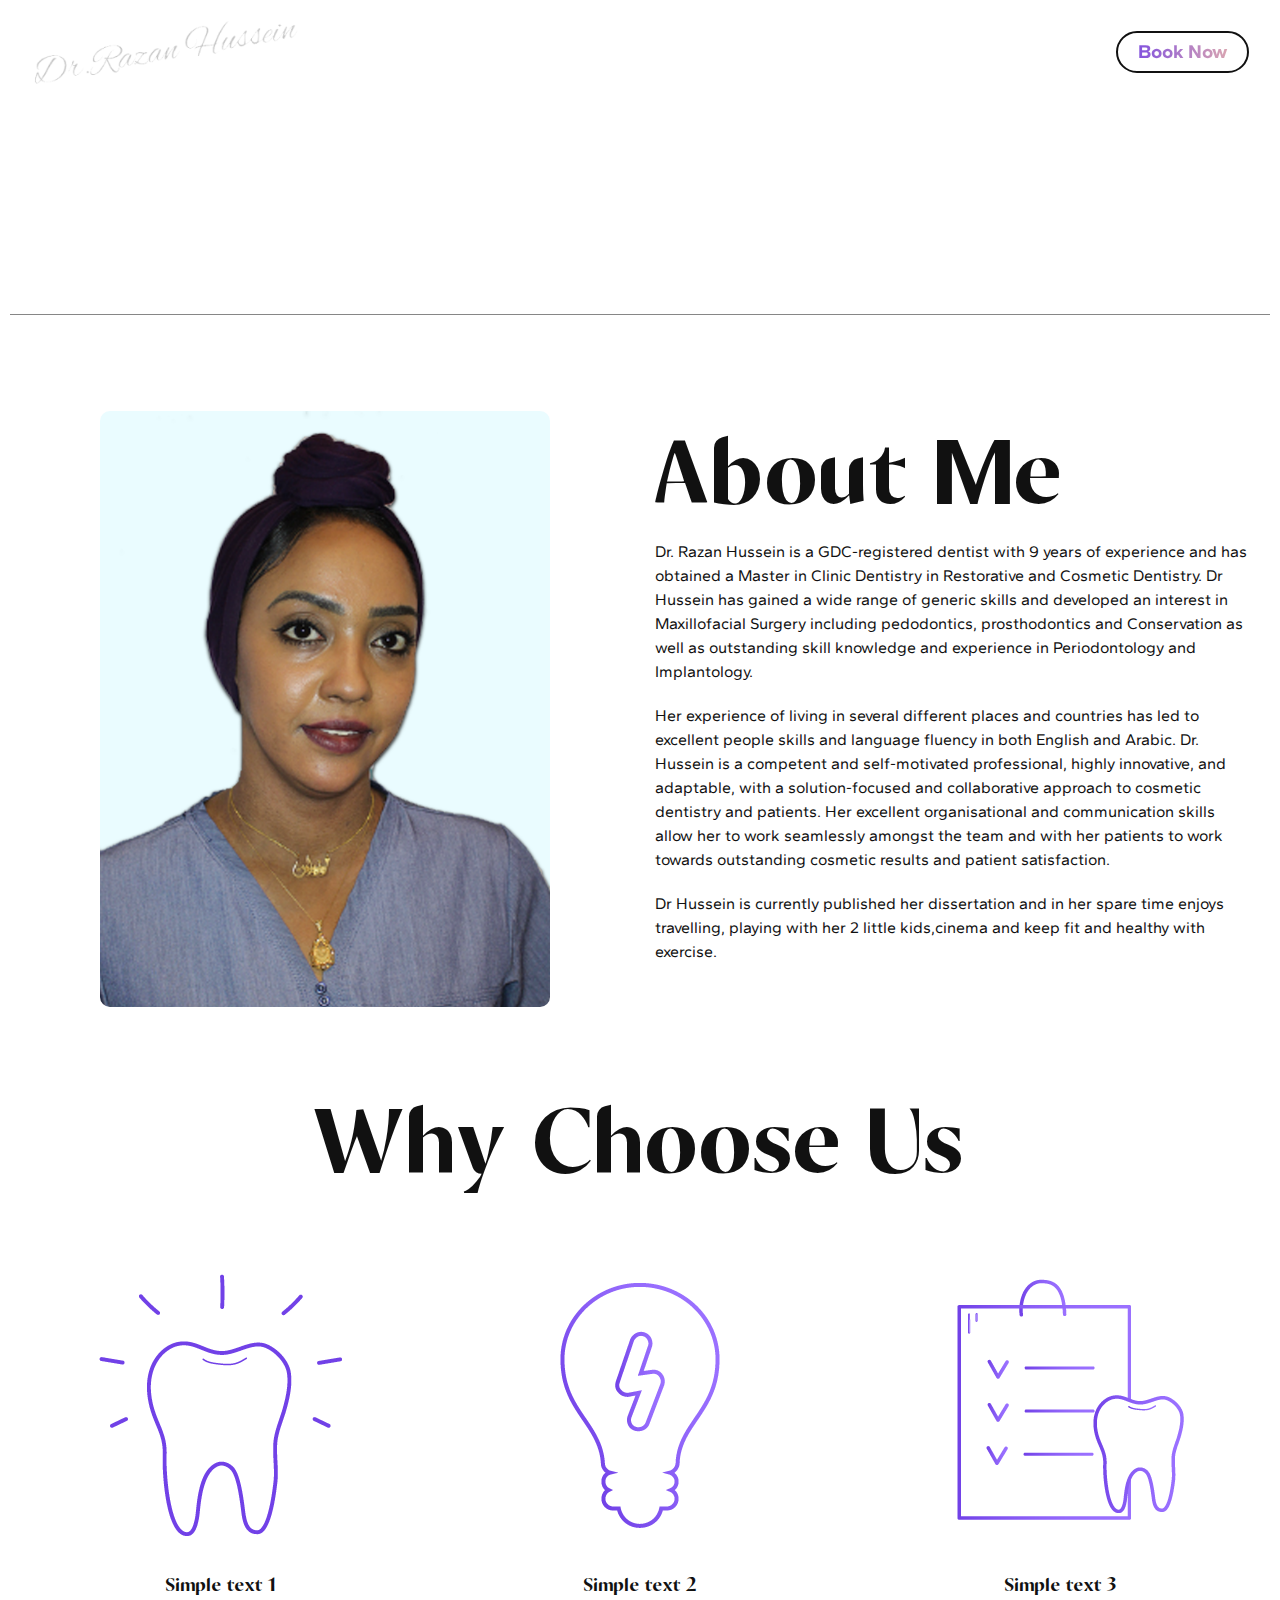
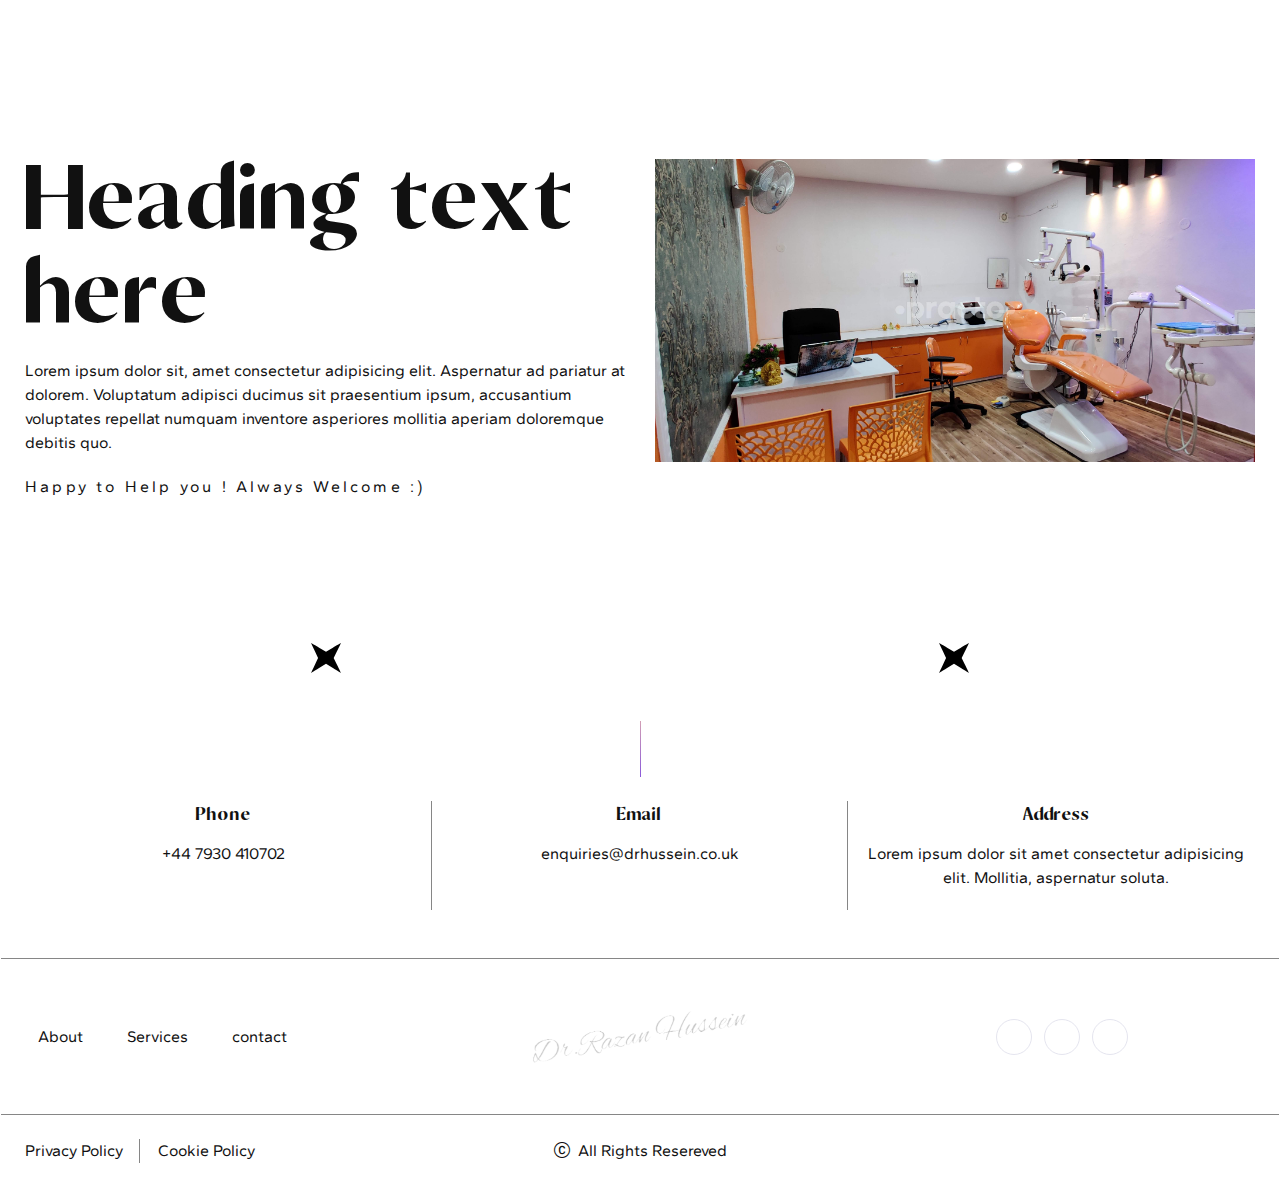
<file: about-us.html>
<!DOCTYPE html>
<html lang="en">

<head>
    <meta charset="UTF-8">
    <meta name="viewport" content="width=device-width, initial-scale=1.0">
    <title>Dr Hussein &#8211; My WordPress Blog</title>
    <!-- SEO Meta Tags-->
    <meta name="description" content="">
    <meta name="keywords" content="">
    <meta name="author" content="">
    <link rel="canonical" href="#" />
    <meta name="robots" content="noindex, nofollow">
    <meta name="og:title" property="og:title" content="The Title of Your Article">
    <meta name="twitter:card" content="summary">
    <!-- Viewport-->
    <meta name="viewport" content="width=device-width, initial-scale=1">
    <!-- Favicon and Touch Icons-->
    <link rel="apple-touch-icon" sizes="180x180" href="assets/img/logo-180x180.png">
    <link rel="icon" type="image/png" sizes="32x32" href="assets/img/logo-32x32.png">
    <link rel="icon" type="image/png" sizes="16x16" href="assets/img/logo-16x16.png">

    <link rel="stylesheet" href="assets/css/drhussein.css">
    <link rel="stylesheet" href="assets/css/custom.css">
</head>

<body>
    <!-- Page loading spinner-->
    <div class="page-loading active">
        <div class="page-loading-inner">
            <div class="page-spinner"></div><span>Loading...</span>
        </div>
    </div>
    <header class="header navbar navbar-expand-lg navbar-dark navbar-floating navbar-sticky" data-scroll-header
    data-fixed-element>
    <div class="container-fluid px-0 px-xl-3">

        <a class="navbar-brand flex-shrink-0 order-lg-1 ms-lg-0 pe-lg-2 me-lg-4" href="index.html">
            <img class="img-fluid navbar-floating-logo"
                src="assets/img/logo/dr-razan-hussain-logo.png" alt="logo" title="logo" width="200" height="50"
                loading="lazy">
            <!-- <img class="d-lg-none img-fluid navbar-floating-logo" src="assets/img/logo/dr-razan-hussain-logo.webp" alt="logo" title="logo"
                width="200" height="50" loading="lazy"> -->
            <img class="navbar-stuck-logo" src="assets/img/logo/dr-razan-hussain-logo.webp" alt="logo" title="logo"
                width="200" height="50" loading="lazy">
        </a>
        <div class="offcanvas offcanvas-collapse order-lg-2" id="primaryMenu">
            <div class="offcanvas-header navbar-shadow">
                <button class="btn-close lead" type="button" data-bs-dismiss="offcanvas"
                    aria-label="Close"></button>
            </div>
            <div class="offcanvas-body">
                <!-- Menu-->
                <ul class="navbar-nav">
                    <li class="nav-item active"><a class="nav-link" href="about-us.html">About</a></li>
                    <li class="nav-item dropdown"><a class="nav-link dropdown-toggle"
                            href="services.html">Services</a><i class="bi bi-plus d-block d-lg-none"></i>
                        <ul class="dropdown-menu">
                            <li class="dropdown"><a class="dropdown-item" href="examination.html">EXAMINATION</a>
                            </li>
                            <li class="dropdown"><a class="dropdown-item" href="scale-polish.html">SCALE &
                                    POLISH</a></li>
                            <li class="dropdown"><a class="dropdown-item" href="invisalign.html">INVISALIGN</a></li>
                            <li class="dropdown"><a class="dropdown-item" href="teeth-whitening.html">TEETH
                                    WHITENING</a></li>
                            <li class="dropdown"><a class="dropdown-item" href="composite-bonding.html">COMPOSITE
                                    BONDING</a></li>
                            <li class="dropdown"><a class="dropdown-item" href="veneers.html">VENEERS</a></li>
                        </ul>
                    </li>
                    <li class="nav-item"><a class="nav-link" href="gallery.html">Gallery</a></li>
                    <li class="nav-item"><a class="nav-link" href="faqs.html">FAQs</a></li>
                    <li class="nav-item"><a class="nav-link" href="blog.html">Blog</a></li>
                    <li class="nav-item"><a class="nav-link" href="contact-us.html">Contact Us</a></li>

                </ul>
            </div>
        </div>
        <div class="order-last d-flex d-md-block align-items-center">
            <a class="btn btn-outline-primary text-gradient" href="#">Book Now</a>
            <button class="navbar-toggler ms-n2" type="button" data-bs-toggle="offcanvas"
                data-bs-target="#primaryMenu">
                <span class="navbar-toggler-icon"></span>
            </button>
        </div>
    </div>
</header>

    <!--breadcrumb start-->
    <section class="container text-center py-7 pb-md-7 pb-4">
        <h1 class="text-white">About</h1>
        <nav aria-label="breadcrumb">
            <ol class="breadcrumb justify-content-center">
                <li class="breadcrumb-item"><a href="index.html">Home</a></li>
                <li class="breadcrumb-item active" aria-current="page">About</li>
            </ol>
        </nav>
    </section>
    <!--breadcrumb end-->



    <!--About us start-->

    <section class="container footer-border-top py-5 py-md-7">
        <div class="row align-items-center">
            <div class="col-md-6">
                <div class="position-relative text-center">
                    <img src="assets/img/feature/dr-razan-hussein.webp" class="img-fluid border-radius-10"
                        alt="Dr Razan Hussein" title="Dr Razan Hussein" width="450" height="600" loading="lazy">

                    <!-- <div class="blue-box d-none d-md-block"></div>
                    <div class="light-blue-box d-none d-md-block"></div> -->
                </div>
            </div>
            <div class="col-md-6 mt-3 mt-md-0">
                <h2>About Me</h2>
                <p>Dr. Razan Hussein is a GDC-registered dentist with 9 years of experience and has obtained a Master in
                    Clinic Dentistry in Restorative and Cosmetic Dentistry. Dr Hussein has gained a wide range of
                    generic skills and developed an interest in Maxillofacial Surgery including pedodontics,
                    prosthodontics and Conservation as well as outstanding skill knowledge and experience in
                    Periodontology and Implantology.</p>

                <p>Her experience of living in several different places and countries has led to excellent people skills
                    and language fluency in both English and Arabic. Dr. Hussein is a competent and self-motivated
                    professional, highly innovative, and adaptable, with a solution-focused and collaborative approach
                    to cosmetic dentistry and patients. Her excellent organisational and communication skills allow her
                    to work seamlessly amongst the team and with her patients to work towards outstanding cosmetic
                    results and patient satisfaction.</p>

                <p>Dr Hussein is currently published her dissertation and in her spare time enjoys travelling, playing
                    with her 2 little kids,cinema and keep fit and healthy with exercise.</p>
            </div>
        </div>
    </section>

    <!--About us end-->

    <section class="why-choose-section mb-4">
        <div class="container">
            <div class="text-center">
                <h2 class="mb-lg-4">Why Choose Us</h2>
            </div>

            <div class="row">
                <div class="col-md-6 col-lg-4 mt-3">
                    <div class="card">

                        <div class="text-center">
                            <img src="assets\img\feature\Asset.png" class="img-fluid mb-md-4" alt="">
                            <!-- <i class="bi bi-prescription2 fs-1"></i> -->
                            <h4>Simple text 1</h3>
                        </div>
                    </div>

                </div>
                <div class="col-md-6 col-lg-4 mt-3">
                    <div class="card">
                        <div class="text-center">
                            <img src="assets\img\feature\Asset2.png" class="img-fluid mb-md-4" alt="">
                            <!-- <i class="bi bi-prescription2 fs-1"></i> -->
                            <h4>Simple text 2</h3>
                        </div>
                    </div>

                </div>
                <div class="col-md-6 col-lg-4 mt-3">
                    <div class="card">
                        <div class="text-center">
                            <img src="assets\img\feature\Asset3.png" class="img-fluid mb-md-4" alt="">

                            <h4>Simple text 3</h3>
                        </div>
                    </div>

                </div>

            </div>
        </div>
    </section>


    <section class="py-4 py-md-4 py-lg-7">
        <div class="container">
            <div class="row">
                <div class="col-md-12 col-lg-6 order-last order-lg-1 mt-3 mt-lg-0">
                    <h2>Heading text here</h2>
                    <p>Lorem ipsum dolor sit, amet consectetur adipisicing elit. Aspernatur ad pariatur at dolorem.
                        Voluptatum adipisci ducimus sit praesentium ipsum, accusantium voluptates repellat numquam
                        inventore
                        asperiores mollitia aperiam doloremque debitis quo.</p>
                       
                        <p style="letter-spacing: 0.2rem;">Happy to Help you ! Always Welcome :)</p>

                    
                </div>
                <div class="col-md-12 col-lg-6 order-1 order-lg-last">
                    <img src="assets/img/feature/dental-clinic.jpg" class="img-fluid" alt="" title="" width="" height=""
                        loading="lazy">
                </div>
            </div>
        </div>
    </section>

    <!--Footer section start-->
    <footer class="footer container-fluid">
        <div class="text-center mb-4">
            <h2 class="text-white title-icon position-relative d-inline-block">Contact Me</h2>
            </h2>
            <div class="title-border"></div>
        </div>

        <div class="container">
            <div class="row justify-content-center">
                <div class="col-md-4 text-center footer-border-right">
                    <h4>Phone</h4>
                    <p><a href="tel:+44 7930 410702">+44 7930 410702</a></p>
                </div>
                <div class="col-md-4 text-center footer-border-right">
                    <h4>Email</h4>
                    <p><a href="mailto:enquiries@drhussein.co.uk">enquiries@drhussein.co.uk</a></p>
                </div>

                <div class="col-md-4 text-center">
                    <h4>Address</h4>
                    <p>Lorem ipsum dolor sit amet consectetur adipisicing elit. Mollitia, aspernatur
                        soluta.</p>
                </div>
            </div>

        </div>
        <div class="row footer-border-top py-4 py-md-5 mt-4 mt-md-5 align-items-center">
            <div class="col-md-4 text-center">
                <ul class="ps-0 list-unstyled d-flex justify-content-center justify-content-md-start mb-0">
                    <li class="mb-0"><a href="about-us.html" class="">About</a></li>
                    <li class="mb-0"><a href="service.html" class="">Services</a></li>
                    <li class="mb-0"><a href="contact-us.html" class="">contact</a></li>
                </ul>
            </div>
            <div class="col-md-4 text-center">
                <a href="index.html">
                    <img src="assets/img/logo/dr-razan-hussain-logo.png" class="img-fluid" alt="logo" title="logo"
                        width="220" height="50" loading="lazy">
                </a>
            </div>
            <div class="col-md-4 text-center">
                <div class="social-icon">
                    <a class="btn-social bs-outline me-2" href="#">
                        <i class="bi-facebook"></i></a>
                    <a class="btn-social bs-outline me-2" href="#">
                        <i class="bi bi-telegram"></i></a>
                    <a class="btn-social bs-outline me-2" href="#">
                        <i class="bi bi-instagram"></i></a>
                </div>
            </div>
        </div>

        <div class="row footer-border-top py-4 align-items-center">
            <div class="col-md-4 text-center mb-3 mb-md-0">
                <ul class="ps-0 list-unstyled d-flex justify-content-center justify-content-md-start mb-0 footer-link">
                    <li class="mb-0"><a href="#" class="">Privacy Policy</a></li>
                    <li class="mb-0"><a href="#" class="">Cookie Policy</a></li>
                </ul>
            </div>
            <div class="col-md-4 text-center">
                <p class="mb-0"><i class="bi bi-c-circle me-2"></i>All Rights Resereved</p>
            </div>
        </div>

    </footer>
    <!--Footer section end-->





    <!-- Back to top button-->
    <a class="btn-scroll-top" href="#top" data-scroll data-fixed-element>
        <i class="btn-scroll-top-icon bi-arrow-up"></i>
    </a>

    <script src="assets/js/jquery.min.js"></script>
    <script src="assets/js/bootstrap.bundle.min.js"></script>
    <script src="assets/js/smooth-scroll.polyfills.min.js"></script>
    <script src="assets/js/drhussein.js"></script>
    <script src="assets/js/custom.js"></script>
</body>

</html>
</file>
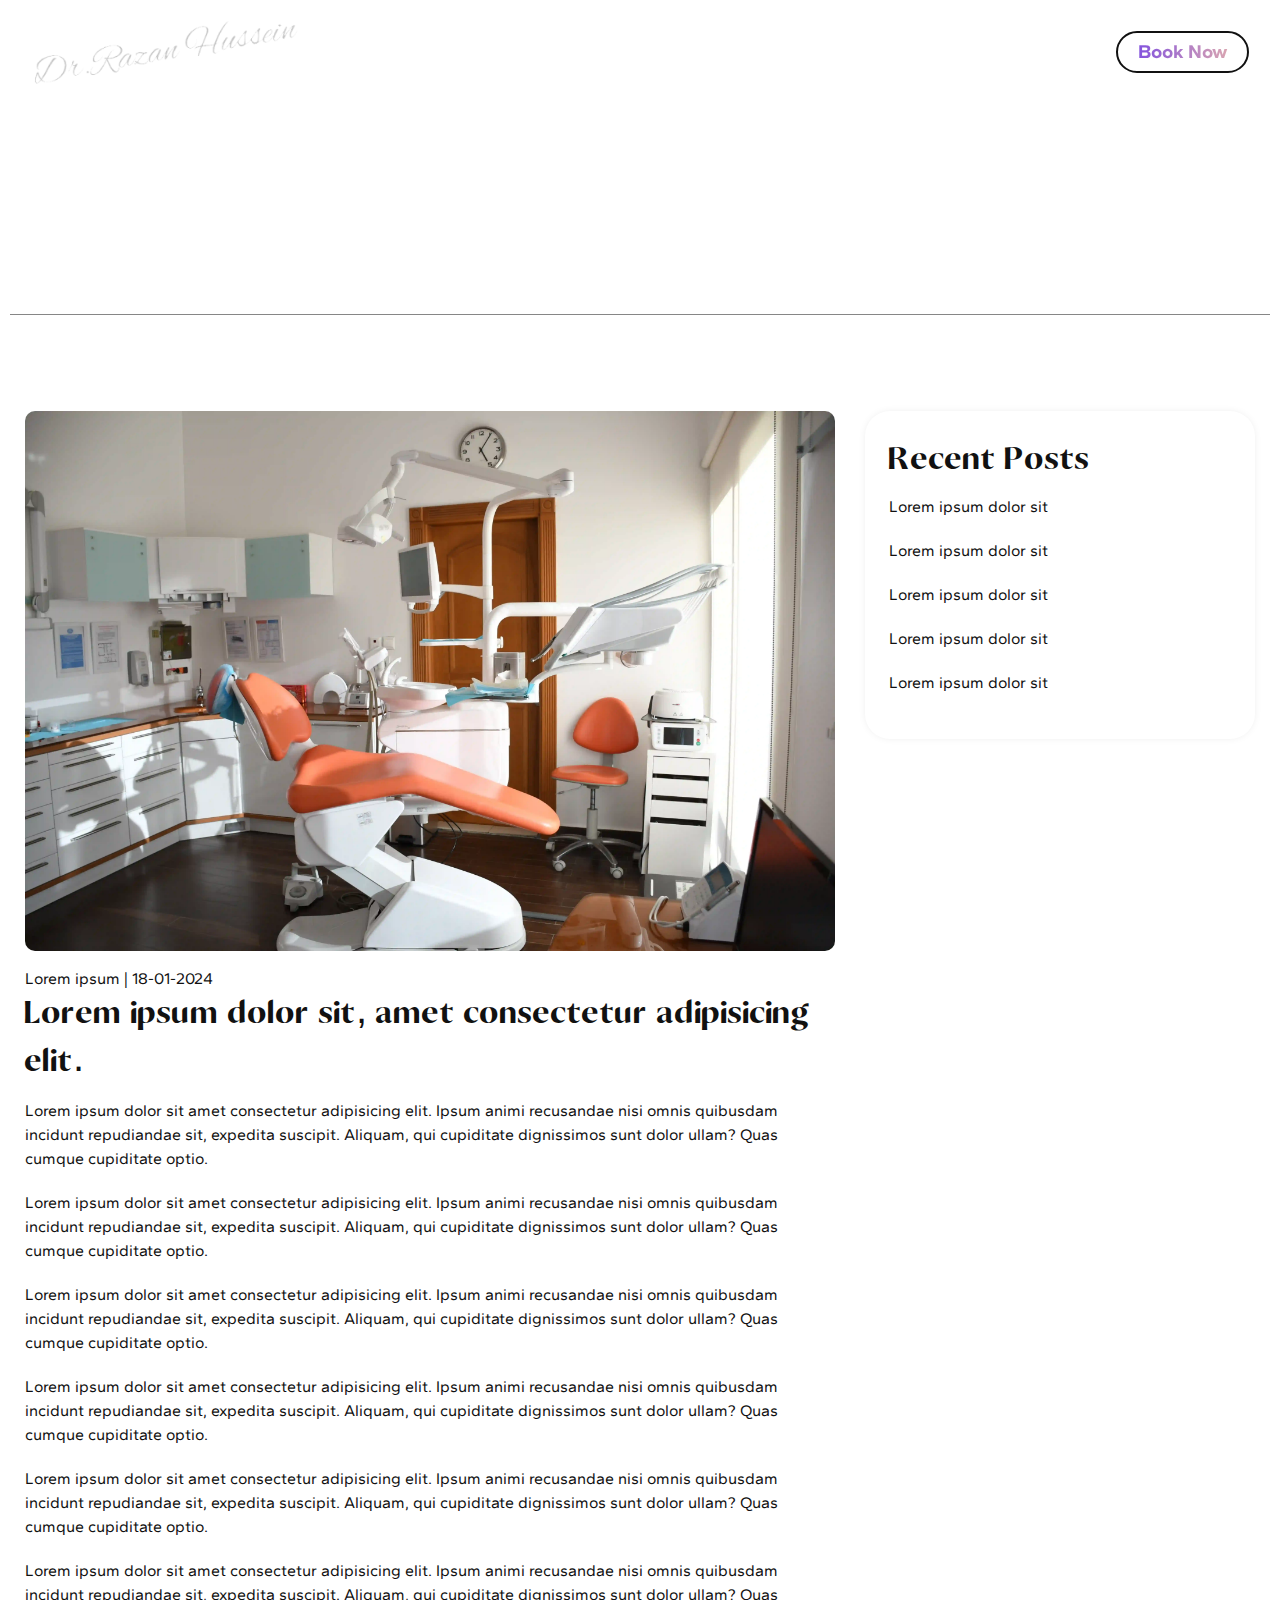
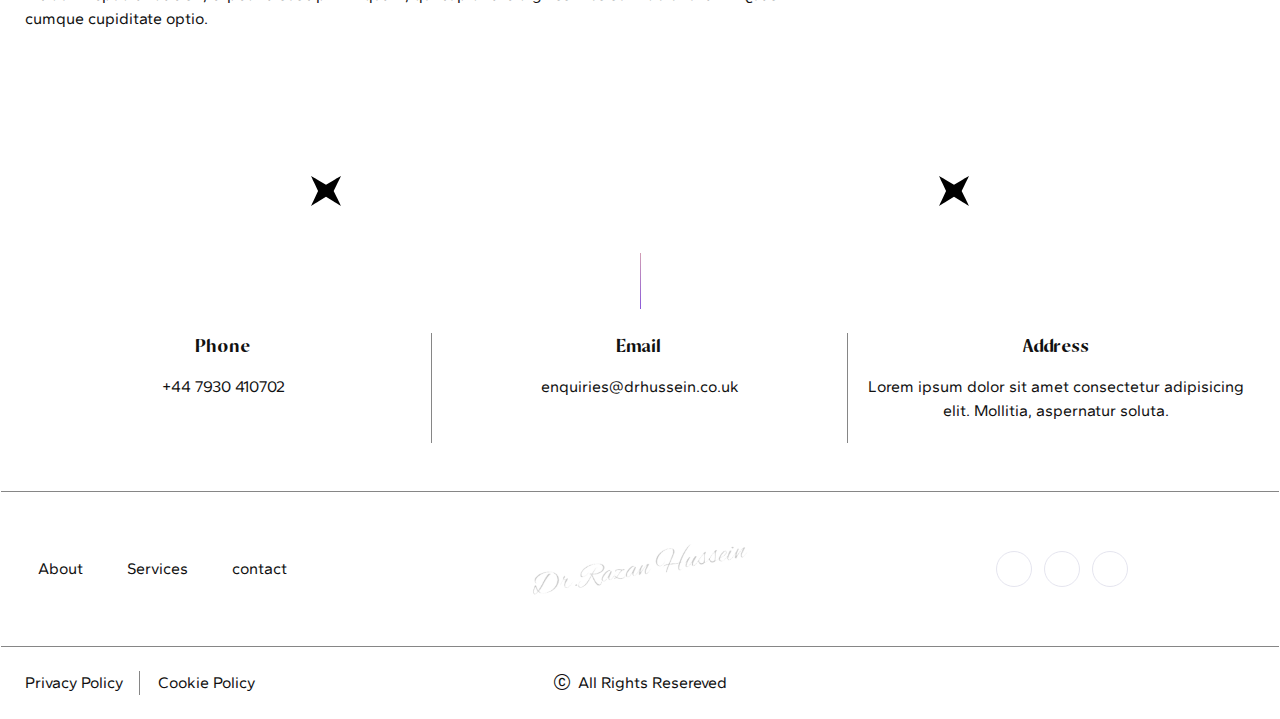
<file: blog-detail.html>
<!DOCTYPE html>
<html lang="en">

<head>
    <meta charset="UTF-8">
    <meta name="viewport" content="width=device-width, initial-scale=1.0">
    <title>Dr Hussein &#8211; My WordPress Blog</title>
    <!-- SEO Meta Tags-->
    <meta name="description" content="">
    <meta name="keywords" content="">
    <meta name="author" content="">
    <link rel="canonical" href="#" />
    <meta name="robots" content="noindex, nofollow">
    <meta name="og:title" property="og:title" content="The Title of Your Article">
    <meta name="twitter:card" content="summary">
    <!-- Viewport-->
    <meta name="viewport" content="width=device-width, initial-scale=1">
    <!-- Favicon and Touch Icons-->
    <link rel="apple-touch-icon" sizes="180x180" href="assets/img/logo-180x180.png">
    <link rel="icon" type="image/png" sizes="32x32" href="assets/img/logo-32x32.png">
    <link rel="icon" type="image/png" sizes="16x16" href="assets/img/logo-16x16.png">

    <link rel="stylesheet" href="assets/css/drhussein.css">
    <link rel="stylesheet" href="assets/css/custom.css">
</head>

<body>
    <!-- Page loading spinner-->
    <div class="page-loading active">
        <div class="page-loading-inner">
            <div class="page-spinner"></div><span>Loading...</span>
        </div>
    </div>
    <header class="header navbar navbar-expand-lg navbar-dark navbar-floating navbar-sticky" data-scroll-header
        data-fixed-element>
        <div class="container-fluid px-0 px-xl-3">

            <a class="navbar-brand flex-shrink-0 order-lg-1 ms-lg-0 pe-lg-2 me-lg-4" href="index.html">
                <img class="img-fluid navbar-floating-logo" src="assets/img/logo/dr-razan-hussain-logo.png" alt="logo"
                    title="logo" width="200" height="50" loading="lazy">
                <!-- <img class="d-lg-none img-fluid navbar-floating-logo" src="assets/img/logo/dr-razan-hussain-logo.webp" alt="logo" title="logo"
                width="200" height="50" loading="lazy"> -->
                <img class="navbar-stuck-logo" src="assets/img/logo/dr-razan-hussain-logo.webp" alt="logo" title="logo"
                    width="200" height="50" loading="lazy">
            </a>
            <div class="offcanvas offcanvas-collapse order-lg-2" id="primaryMenu">
                <div class="offcanvas-header navbar-shadow">
                    <button class="btn-close lead" type="button" data-bs-dismiss="offcanvas"
                        aria-label="Close"></button>
                </div>
                <div class="offcanvas-body">
                    <!-- Menu-->
                    <ul class="navbar-nav">
                        <li class="nav-item active"><a class="nav-link" href="about-us.html">About</a></li>
                        <li class="nav-item dropdown"><a class="nav-link dropdown-toggle"
                                href="services.html">Services</a><i class="bi bi-plus d-block d-lg-none"></i>
                            <ul class="dropdown-menu">
                                <li class="dropdown"><a class="dropdown-item" href="examination.html">EXAMINATION</a>
                                </li>
                                <li class="dropdown"><a class="dropdown-item" href="scale-polish.html">SCALE &
                                        POLISH</a></li>
                                <li class="dropdown"><a class="dropdown-item" href="invisalign.html">INVISALIGN</a></li>
                                <li class="dropdown"><a class="dropdown-item" href="teeth-whitening.html">TEETH
                                        WHITENING</a></li>
                                <li class="dropdown"><a class="dropdown-item" href="composite-bonding.html">COMPOSITE
                                        BONDING</a></li>
                                <li class="dropdown"><a class="dropdown-item" href="veneers.html">VENEERS</a></li>
                            </ul>
                        </li>
                        <li class="nav-item"><a class="nav-link" href="gallery.html">Gallery</a></li>
                        <li class="nav-item"><a class="nav-link" href="faqs.html">FAQs</a></li>
                        <li class="nav-item"><a class="nav-link" href="blog.html">Blog</a></li>
                        <li class="nav-item"><a class="nav-link" href="contact-us.html">Contact Us</a></li>

                    </ul>
                </div>
            </div>
            <div class="order-last d-flex d-md-block align-items-center">
                <a class="btn btn-outline-primary text-gradient" href="#">Book Now</a>
                <button class="navbar-toggler ms-n2" type="button" data-bs-toggle="offcanvas"
                    data-bs-target="#primaryMenu">
                    <span class="navbar-toggler-icon"></span>
                </button>
            </div>
        </div>
    </header>

    <!--breadcrumb start-->
    <section class="container text-center py-7 pb-md-7 pb-4">
        <h1 class="text-white">Blog</h1>
        <nav aria-label="breadcrumb">
            <ol class="breadcrumb justify-content-center">
                <li class="breadcrumb-item"><a href="index.html">Home</a></li>
                <li class="breadcrumb-item active" aria-current="page">Blog</li>
            </ol>
        </nav>
    </section>
    <!--breadcrumb end-->




    <section class="container footer-border-top py-5 py-md-7">
        <div class="row">
            <div class="col-md-12 col-lg-8">
                <div>
                    <div class="blog-detail-img">
                        <img src="assets/img/feature/service-1.webp" class="img-fluid border-radius-10" alt="Service" title="Service"
                            width="810" height="547" loading="lazy">
                    </div>
                    <div class="mt-3 blog-detail">
                        <p class="mb-0">Lorem ipsum | 18-01-2024</p>
                        <h2>Lorem ipsum dolor sit, amet consectetur adipisicing elit.</h2>

                        <P>Lorem ipsum dolor sit amet consectetur adipisicing elit. Ipsum animi recusandae nisi omnis
                            quibusdam incidunt repudiandae sit, expedita suscipit. Aliquam, qui cupiditate dignissimos
                            sunt dolor ullam? Quas cumque cupiditate optio.</P>

                        <P>Lorem ipsum dolor sit amet consectetur adipisicing elit. Ipsum animi recusandae nisi omnis
                            quibusdam incidunt repudiandae sit, expedita suscipit. Aliquam, qui cupiditate dignissimos
                            sunt dolor ullam? Quas cumque cupiditate optio.</P>

                        <P>Lorem ipsum dolor sit amet consectetur adipisicing elit. Ipsum animi recusandae nisi omnis
                            quibusdam incidunt repudiandae sit, expedita suscipit. Aliquam, qui cupiditate dignissimos
                            sunt dolor ullam? Quas cumque cupiditate optio.</P>

                        <P>Lorem ipsum dolor sit amet consectetur adipisicing elit. Ipsum animi recusandae nisi omnis
                            quibusdam incidunt repudiandae sit, expedita suscipit. Aliquam, qui cupiditate dignissimos
                            sunt dolor ullam? Quas cumque cupiditate optio.</P>

                        <P>Lorem ipsum dolor sit amet consectetur adipisicing elit. Ipsum animi recusandae nisi omnis
                            quibusdam incidunt repudiandae sit, expedita suscipit. Aliquam, qui cupiditate dignissimos
                            sunt dolor ullam? Quas cumque cupiditate optio.</P>

                        <P>Lorem ipsum dolor sit amet consectetur adipisicing elit. Ipsum animi recusandae nisi omnis
                            quibusdam incidunt repudiandae sit, expedita suscipit. Aliquam, qui cupiditate dignissimos
                            sunt dolor ullam? Quas cumque cupiditate optio.</P>
                    </div>

                </div>

            </div>
            <div class="col-md-12 col-lg-4">
                <div class="card shadow border-0">
                    <div class="card-body">
                        <h3 class="card-title">Recent Posts</h3>
                        <p><a href="#" class="text-decoration-none">Lorem ipsum dolor sit</a></p>
                        <p><a href="#" class="text-decoration-none">Lorem ipsum dolor sit</a></p>
                        <p><a href="#" class="text-decoration-none">Lorem ipsum dolor sit</a></p>
                        <p><a href="#" class="text-decoration-none">Lorem ipsum dolor sit</a></p>
                        <p><a href="#" class="text-decoration-none">Lorem ipsum dolor sit</a></p>
                    </div>
                </div>
            </div>
        </div>
    </section>


    <!--Footer section start-->
    <footer class="footer container-fluid">
        <div class="text-center mb-4">
            <h2 class="text-white title-icon position-relative d-inline-block">Contact Me</h2>

            <div class="title-border"></div>
        </div>

        <div class="container">
            <div class="row justify-content-center">
                <div class="col-md-4 text-center footer-border-right">
                    <h4>Phone</h4>
                    <p><a href="tel:+44 7930 410702">+44 7930 410702</a></p>
                </div>
                <div class="col-md-4 text-center footer-border-right">
                    <h4>Email</h4>
                    <p><a href="mailto:enquiries@drhussein.co.uk">enquiries@drhussein.co.uk</a></p>
                </div>

                <div class="col-md-4 text-center">
                    <h4>Address</h4>
                    <p>Lorem ipsum dolor sit amet consectetur adipisicing elit. Mollitia, aspernatur
                        soluta.</p>
                </div>
            </div>

        </div>
        <div class="row footer-border-top py-4 py-md-5 mt-4 mt-md-5 align-items-center">
            <div class="col-md-4 text-center">
                <ul class="ps-0 list-unstyled d-flex justify-content-center justify-content-md-start mb-0">
                    <li class="mb-0"><a href="about-us.html" class="">About</a></li>
                    <li class="mb-0"><a href="service.html" class="">Services</a></li>
                    <li class="mb-0"><a href="contact-us.html" class="">contact</a></li>
                </ul>
            </div>
            <div class="col-md-4 text-center">
                <a href="index.html">
                    <img src="assets/img/logo/dr-razan-hussain-logo.png" class="img-fluid" alt="logo" title="logo"
                        width="220" height="50" loading="lazy">
                </a>
            </div>
            <div class="col-md-4 text-center">
                <div class="social-icon">
                    <a class="btn-social bs-outline me-2" href="#">
                        <i class="bi-facebook"></i></a>
                    <a class="btn-social bs-outline me-2" href="#">
                        <i class="bi bi-telegram"></i></a>
                    <a class="btn-social bs-outline me-2" href="#">
                        <i class="bi bi-instagram"></i></a>
                </div>
            </div>
        </div>

        <div class="row footer-border-top py-4 align-items-center">
            <div class="col-md-4 text-center mb-3 mb-md-0">
                <ul class="ps-0 list-unstyled d-flex justify-content-center justify-content-md-start mb-0 footer-link">
                    <li class="mb-0"><a href="#" class="">Privacy Policy</a></li>
                    <li class="mb-0"><a href="#" class="">Cookie Policy</a></li>
                </ul>
            </div>
            <div class="col-md-4 text-center">
                <p class="mb-0"><i class="bi bi-c-circle me-2"></i>All Rights Resereved</p>
            </div>
        </div>

    </footer>
    <!--Footer section end-->






    <!-- Back to top button-->
    <a class="btn-scroll-top" href="#top" data-scroll data-fixed-element>
        <i class="btn-scroll-top-icon bi-arrow-up"></i>
    </a>

    <script src="assets/js/jquery.min.js"></script>
    <script src="assets/js/bootstrap.bundle.min.js"></script>
    <script src="assets/js/smooth-scroll.polyfills.min.js"></script>
    <script src="assets/js/drhussein.js"></script>
    <script src="assets/js/custom.js"></script>
</body>

</html>
</file>
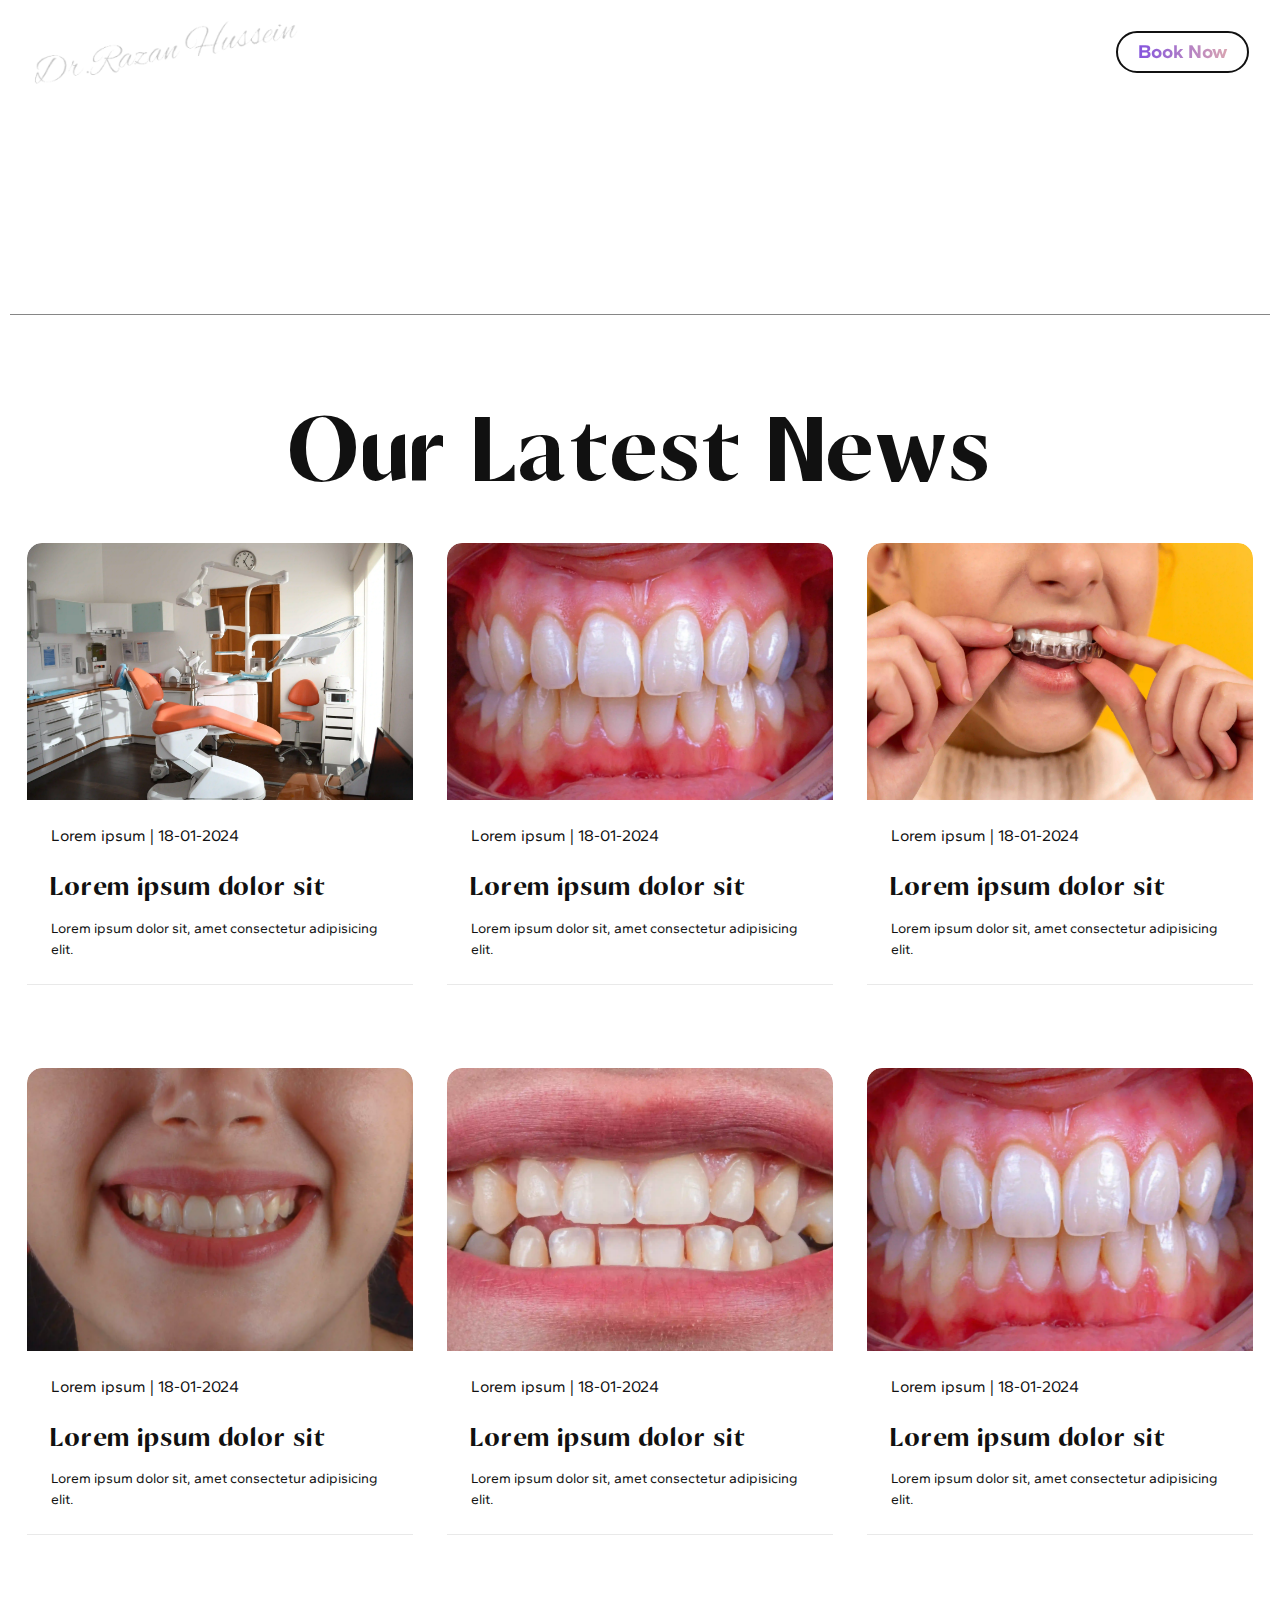
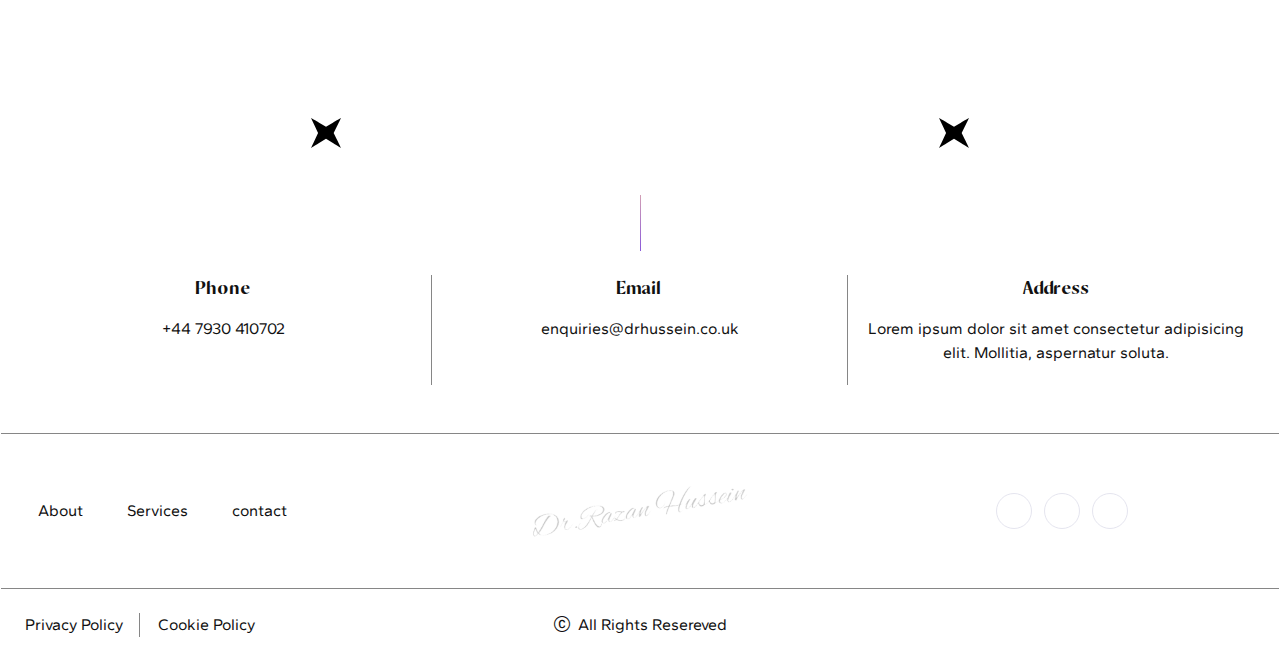
<file: blog.html>
<!DOCTYPE html>
<html lang="en">

<head>
    <meta charset="UTF-8">
    <meta name="viewport" content="width=device-width, initial-scale=1.0">
    <title>Dr Hussein &#8211; My WordPress Blog</title>

    <link rel="stylesheet" href="assets/css/drhussein.css">
    <link rel="stylesheet" href="assets/css/custom.css">
    <!-- SEO Meta Tags-->
    <meta name="description" content="">
    <meta name="keywords" content="">
    <meta name="author" content="">
    <link rel="canonical" href="#" />
    <meta name="robots" content="noindex, nofollow">
    <meta name="og:title" property="og:title" content="The Title of Your Article">
    <meta name="twitter:card" content="summary">
    <!-- Viewport-->
    <meta name="viewport" content="width=device-width, initial-scale=1">
    <!-- Favicon and Touch Icons-->
    <link rel="apple-touch-icon" sizes="180x180" href="assets/img/logo-180x180.png">
    <link rel="icon" type="image/png" sizes="32x32" href="assets/img/logo-32x32.png">
    <link rel="icon" type="image/png" sizes="16x16" href="assets/img/logo-16x16.png">
</head>

<body>
    <!-- Page loading spinner-->
    <div class="page-loading active">
        <div class="page-loading-inner">
            <div class="page-spinner"></div><span>Loading...</span>
        </div>
    </div>
    <header class="header navbar navbar-expand-lg navbar-dark navbar-floating navbar-sticky" data-scroll-header
        data-fixed-element>
        <div class="container-fluid px-0 px-xl-3">

            <a class="navbar-brand flex-shrink-0 order-lg-1 ms-lg-0 pe-lg-2 me-lg-4" href="index.html">
                <img class="img-fluid navbar-floating-logo" src="assets/img/logo/dr-razan-hussain-logo.png" alt="logo"
                    title="logo" width="200" height="50" loading="lazy">
                <!-- <img class="d-lg-none img-fluid navbar-floating-logo" src="assets/img/logo/dr-razan-hussain-logo.webp" alt="logo" title="logo"
                    width="200" height="50" loading="lazy"> -->
                <img class="navbar-stuck-logo" src="assets/img/logo/dr-razan-hussain-logo.webp" alt="logo" title="logo"
                    width="200" height="50" loading="lazy">
            </a>
            <div class="offcanvas offcanvas-collapse order-lg-2" id="primaryMenu">
                <div class="offcanvas-header navbar-shadow">
                    <button class="btn-close lead" type="button" data-bs-dismiss="offcanvas"
                        aria-label="Close"></button>
                </div>
                <div class="offcanvas-body">
                    <!-- Menu-->
                    <ul class="navbar-nav">
                        <li class="nav-item active"><a class="nav-link" href="about-us.html">About</a></li>
                        <li class="nav-item dropdown"><a class="nav-link dropdown-toggle"
                                href="services.html">Services</a><i class="bi bi-plus d-block d-lg-none"></i>
                            <ul class="dropdown-menu">
                                <li class="dropdown"><a class="dropdown-item" href="examination.html">EXAMINATION</a>
                                </li>
                                <li class="dropdown"><a class="dropdown-item" href="scale-polish.html">SCALE &
                                        POLISH</a></li>
                                <li class="dropdown"><a class="dropdown-item" href="invisalign.html">INVISALIGN</a></li>
                                <li class="dropdown"><a class="dropdown-item" href="teeth-whitening.html">TEETH
                                        WHITENING</a></li>
                                <li class="dropdown"><a class="dropdown-item" href="composite-bonding.html">COMPOSITE
                                        BONDING</a></li>
                                <li class="dropdown"><a class="dropdown-item" href="veneers.html">VENEERS</a></li>
                            </ul>
                        </li>
                        <li class="nav-item"><a class="nav-link" href="gallery.html">Gallery</a></li>
                        <li class="nav-item"><a class="nav-link" href="faqs.html">FAQs</a></li>
                        <li class="nav-item"><a class="nav-link" href="blog.html">Blog</a></li>
                        <li class="nav-item"><a class="nav-link" href="contact-us.html">Contact Us</a></li>

                    </ul>
                </div>
            </div>
            <div class="order-last d-flex d-md-block align-items-center">
                <a class="btn btn-outline-primary text-gradient" href="#">Book Now</a>
                <button class="navbar-toggler ms-n2" type="button" data-bs-toggle="offcanvas"
                    data-bs-target="#primaryMenu">
                    <span class="navbar-toggler-icon"></span>
                </button>
            </div>
        </div>
    </header>

    <!--breadcrumb start-->
    <section class="container text-center py-7 pb-md-7 pb-4">
        <h1 class="text-white">Blog</h1>
        <nav aria-label="breadcrumb">
            <ol class="breadcrumb justify-content-center">
                <li class="breadcrumb-item"><a href="index.html">Home</a></li>
                <li class="breadcrumb-item active" aria-current="page">Blog</li>
            </ol>
        </nav>
    </section>
    <!--breadcrumb end-->




    <section class="container footer-border-top py-5 py-md-7">
        <div class="text-center">
            <h2>Our Latest News</h2>
        </div>

        <div class="row blog">
            <div class="col-md-6 col-lg-4 mt-4">
                <div class="card h-100">
                    <a href="blog-detail.html" class="card-img">
                        <img src="assets/img/feature/service-1.webp" class="card-img-top" alt="Service" title="Service"
                            width="386" height="257" loading="lazy">
                    </a>

                    <div class="card-body">
                        <p>Lorem ipsum | 18-01-2024</p>
                        <a href="blog-detail.html">
                            <h3 class="card-title">Lorem ipsum dolor sit</h3>
                        </a>
                        <p class="card-text fs-sm">Lorem ipsum dolor sit, amet consectetur adipisicing elit.</p>

                    </div>
                    <div class="card-footer">
                        <a href="blog-detail.html" class="btn btn-sm btn-primary">Read More</a>
                    </div>
                </div>
            </div>
            <div class="col-md-6 col-lg-4 mt-4">
                <div class="card h-100">
                    <a href="blog-detail.html" class="card-img">
                        <img src="assets/img/feature/service-2.webp" class="card-img-top" alt="Service" title="Service"
                        width="386" height="257" loading="lazy">
                    </a>

                    <div class="card-body">
                        <p>Lorem ipsum | 18-01-2024</p>
                        <a href="blog-detail.html">
                            <h3 class="card-title">Lorem ipsum dolor sit</h3>
                        </a>
                        <p class="card-text fs-sm">Lorem ipsum dolor sit, amet consectetur adipisicing elit.</p>
                    </div>
                    <div class="card-footer">
                        <a href="blog-detail.html" class="btn btn-sm btn-primary">Read More</a>
                    </div>
                </div>
            </div>
            <div class="col-md-6 col-lg-4 mt-4">
                <div class="card h-100">
                    <a href="blog-detail.html" class="card-img">
                        <img src="assets/img/feature/service-3.webp" class="card-img-top" alt="Service" title="Service"
                        width="386" height="257" loading="lazy">
                    </a>

                    <div class="card-body">
                        <p>Lorem ipsum | 18-01-2024</p>
                        <a href="blog-detail.html">
                            <h3 class="card-title">Lorem ipsum dolor sit</h3>
                        </a>
                        <p class="card-text fs-sm">Lorem ipsum dolor sit, amet consectetur adipisicing elit.</p>
                    </div>
                    <div class="card-footer">
                        <a href="blog-detail.html" class="btn btn-sm btn-primary">Read More</a>
                    </div>
                </div>
            </div>
            <div class="col-md-6 col-lg-4 mt-4">
                <div class="card h-100">
                    <a href="blog-detail.html" class="card-img">
                        <img src="assets/img/feature/service-4.webp" class="card-img-top" alt="Service" title="Service"
                        width="386" height="257" loading="lazy">
                    </a>

                    <div class="card-body">
                        <p>Lorem ipsum | 18-01-2024</p>
                        <a href="blog-detail.html">
                            <h3 class="card-title">Lorem ipsum dolor sit</h3>
                        </a>
                        <p class="card-text fs-sm">Lorem ipsum dolor sit, amet consectetur adipisicing elit.</p>
                    </div>
                    <div class="card-footer">
                        <a href="blog-detail.html" class="btn btn-sm btn-primary">Read More</a>
                    </div>
                </div>
            </div>
            <div class="col-md-6 col-lg-4 mt-4">
                <div class="card h-100">
                    <a href="blog-detail.html" class="card-img">
                        <img src="assets/img/feature/service-5.webp" class="card-img-top" alt="Service" title="Service"
                        width="386" height="257" loading="lazy">
                    </a>

                    <div class="card-body">
                        <p>Lorem ipsum | 18-01-2024</p>
                        <a href="blog-detail.html">
                            <h3 class="card-title">Lorem ipsum dolor sit</h3>
                        </a>
                        <p class="card-text fs-sm">Lorem ipsum dolor sit, amet consectetur adipisicing elit.</p>
                    </div>
                    <div class="card-footer">
                        <a href="blog-detail.html" class="btn btn-sm btn-primary">Read More</a>
                    </div>
                </div>
            </div>
            <div class="col-md-6 col-lg-4 mt-4">
                <div class="card h-100">
                    <a href="blog-detail.html" class="card-img">
                        <img src="assets/img/feature/service-6.webp" class="card-img-top" alt="Service" title="Service"
                        width="386" height="257" loading="lazy">
                    </a>

                    <div class="card-body">
                        <p>Lorem ipsum | 18-01-2024</p>
                        <a href="blog-detail.html">
                            <h3 class="card-title">Lorem ipsum dolor sit</h3>
                        </a>
                        <p class="card-text fs-sm">Lorem ipsum dolor sit, amet consectetur adipisicing elit.</p>
                    </div>
                    <div class="card-footer">
                        <a href="blog-detail.html" class="btn btn-sm btn-primary">Read More</a>
                    </div>
                </div>
            </div>
        </div>
    </section>


    <!--Footer section start-->
    <footer class="footer container-fluid">
        <div class="text-center mb-4">
            <h2 class="text-white title-icon position-relative d-inline-block">Contact Me</h2>

            <div class="title-border"></div>
        </div>

        <div class="container">
            <div class="row justify-content-center">
                <div class="col-md-4 text-center footer-border-right">
                    <h4>Phone</h4>
                    <p><a href="tel:+44 7930 410702">+44 7930 410702</a></p>
                </div>
                <div class="col-md-4 text-center footer-border-right">
                    <h4>Email</h4>
                    <p><a href="mailto:enquiries@drhussein.co.uk">enquiries@drhussein.co.uk</a></p>
                </div>

                <div class="col-md-4 text-center">
                    <h4>Address</h4>
                    <p>Lorem ipsum dolor sit amet consectetur adipisicing elit. Mollitia, aspernatur
                        soluta.</p>
                </div>
            </div>

        </div>
        <div class="row footer-border-top py-4 py-md-5 mt-4 mt-md-5 align-items-center">
            <div class="col-md-4 text-center">
                <ul class="ps-0 list-unstyled d-flex justify-content-center justify-content-md-start mb-0">
                    <li class="mb-0"><a href="about-us.html" class="">About</a></li>
                    <li class="mb-0"><a href="service.html" class="">Services</a></li>
                    <li class="mb-0"><a href="contact-us.html" class="">contact</a></li>
                </ul>
            </div>
            <div class="col-md-4 text-center">
                <a href="index.html">
                    <img src="assets/img/logo/dr-razan-hussain-logo.png" class="img-fluid" alt="logo" title="logo"
                        width="220" height="50" loading="lazy">
                </a>
            </div>
            <div class="col-md-4 text-center">
                <div class="social-icon">
                    <a class="btn-social bs-outline me-2" href="#">
                        <i class="bi-facebook"></i></a>
                    <a class="btn-social bs-outline me-2" href="#">
                        <i class="bi bi-telegram"></i></a>
                    <a class="btn-social bs-outline me-2" href="#">
                        <i class="bi bi-instagram"></i></a>
                </div>
            </div>
        </div>

        <div class="row footer-border-top py-4 align-items-center">
            <div class="col-md-4 text-center mb-3 mb-md-0">
                <ul class="ps-0 list-unstyled d-flex justify-content-center justify-content-md-start mb-0 footer-link">
                    <li class="mb-0"><a href="#" class="">Privacy Policy</a></li>
                    <li class="mb-0"><a href="#" class="">Cookie Policy</a></li>
                </ul>
            </div>
            <div class="col-md-4 text-center">
                <p class="mb-0"><i class="bi bi-c-circle me-2"></i>All Rights Resereved</p>
            </div>
        </div>

    </footer>
    <!--Footer section end-->






    <!-- Back to top button-->
    <a class="btn-scroll-top" href="#top" data-scroll data-fixed-element>
        <i class="btn-scroll-top-icon bi-arrow-up"></i>
    </a>

    <script src="assets/js/jquery.min.js"></script>
    <script src="assets/js/bootstrap.bundle.min.js"></script>
    <script src="assets/js/smooth-scroll.polyfills.min.js"></script>
    <script src="assets/js/drhussein.js"></script>
    <script src="assets/js/custom.js"></script>
</body>

</html>
</file>
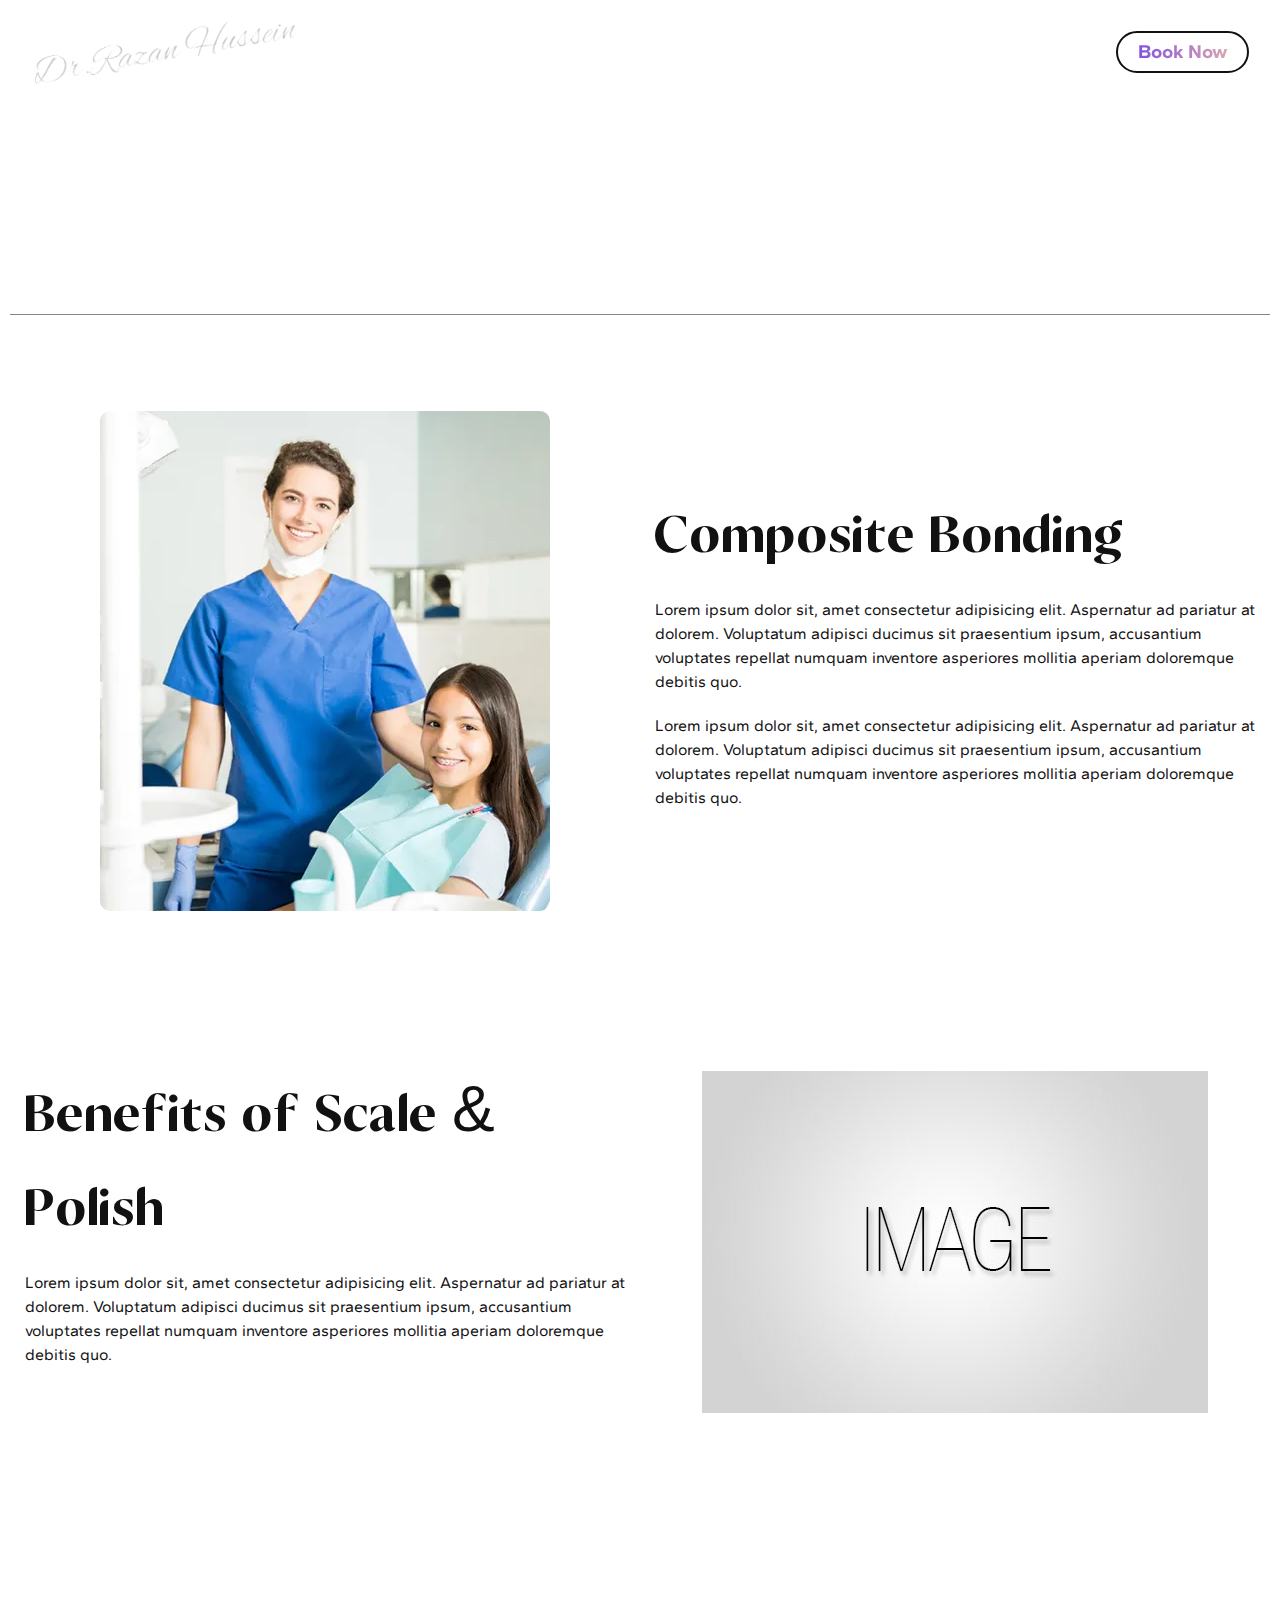
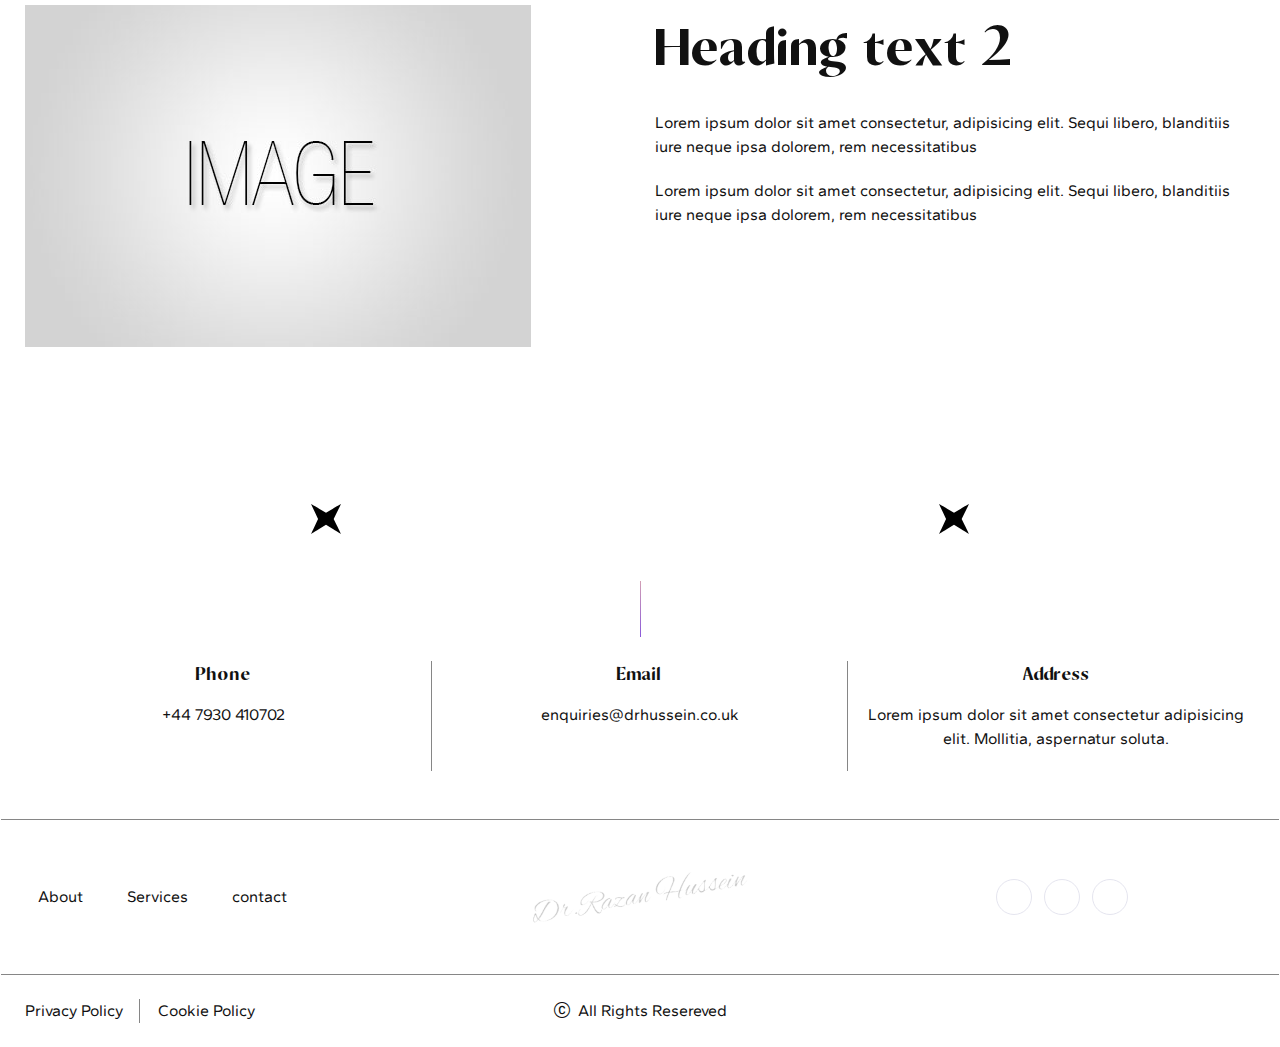
<file: composite-bonding.html>
<!DOCTYPE html>
<html lang="en">

<head>
    <meta charset="UTF-8">
    <meta name="viewport" content="width=device-width, initial-scale=1.0">
    <title>Dr Hussein &#8211; My WordPress Blog</title>

    <link rel="stylesheet" href="assets/css/drhussein.css">
    <link rel="stylesheet" href="assets/css/custom.css">
    <!-- SEO Meta Tags-->
    <meta name="description" content="">
    <meta name="keywords" content="">
    <meta name="author" content="">
    <link rel="canonical" href="#" />
    <meta name="robots" content="noindex, nofollow">
    <meta name="og:title" property="og:title" content="The Title of Your Article">
    <meta name="twitter:card" content="summary">
    <!-- Viewport-->
    <meta name="viewport" content="width=device-width, initial-scale=1">
    <!-- Favicon and Touch Icons-->
    <link rel="apple-touch-icon" sizes="180x180" href="assets/img/logo-180x180.png">
    <link rel="icon" type="image/png" sizes="32x32" href="assets/img/logo-32x32.png">
    <link rel="icon" type="image/png" sizes="16x16" href="assets/img/logo-16x16.png">
</head>

<body>
    <!-- Page loading spinner-->
    <div class="page-loading active">
        <div class="page-loading-inner">
            <div class="page-spinner"></div><span>Loading...</span>
        </div>
    </div>
    <header class="header navbar navbar-expand-lg navbar-dark navbar-floating navbar-sticky" data-scroll-header
        data-fixed-element>
        <div class="container-fluid px-0 px-xl-3">

            <a class="navbar-brand flex-shrink-0 order-lg-1 ms-lg-0 pe-lg-2 me-lg-4" href="index.html">
                <img class="img-fluid navbar-floating-logo" src="assets/img/logo/dr-razan-hussain-logo.png" alt="logo"
                    title="logo" width="200" height="50" loading="lazy">
                <!-- <img class="d-lg-none img-fluid navbar-floating-logo" src="assets/img/logo/dr-razan-hussain-logo.webp" alt="logo" title="logo"
                width="200" height="50" loading="lazy"> -->
                <img class="navbar-stuck-logo" src="assets/img/logo/dr-razan-hussain-logo.webp" alt="logo" title="logo"
                    width="200" height="50" loading="lazy">
            </a>
            <div class="offcanvas offcanvas-collapse order-lg-2" id="primaryMenu">
                <div class="offcanvas-header navbar-shadow">
                    <button class="btn-close lead" type="button" data-bs-dismiss="offcanvas"
                        aria-label="Close"></button>
                </div>
                <div class="offcanvas-body">
                    <!-- Menu-->
                    <ul class="navbar-nav">
                        <li class="nav-item active"><a class="nav-link" href="about-us.html">About</a></li>
                        <li class="nav-item dropdown"><a class="nav-link dropdown-toggle"
                                href="services.html">Services</a><i class="bi bi-plus d-block d-lg-none"></i>
                            <ul class="dropdown-menu">
                                <li class="dropdown"><a class="dropdown-item" href="examination.html">EXAMINATION</a>
                                </li>
                                <li class="dropdown"><a class="dropdown-item" href="scale-polish.html">SCALE &
                                        POLISH</a></li>
                                <li class="dropdown"><a class="dropdown-item" href="invisalign.html">INVISALIGN</a></li>
                                <li class="dropdown"><a class="dropdown-item" href="teeth-whitening.html">TEETH
                                        WHITENING</a></li>
                                <li class="dropdown"><a class="dropdown-item" href="composite-bonding.html">COMPOSITE
                                        BONDING</a></li>
                                <li class="dropdown"><a class="dropdown-item" href="veneers.html">VENEERS</a></li>
                            </ul>
                        </li>
                        <li class="nav-item"><a class="nav-link" href="gallery.html">Gallery</a></li>
                        <li class="nav-item"><a class="nav-link" href="faqs.html">FAQs</a></li>
                        <li class="nav-item"><a class="nav-link" href="blog.html">Blog</a></li>
                        <li class="nav-item"><a class="nav-link" href="contact-us.html">Contact Us</a></li>

                    </ul>
                </div>
            </div>
            <div class="order-last d-flex d-md-block align-items-center">
                <a class="btn btn-outline-primary text-gradient" href="#">Book Now</a>
                <button class="navbar-toggler ms-n2" type="button" data-bs-toggle="offcanvas"
                    data-bs-target="#primaryMenu">
                    <span class="navbar-toggler-icon"></span>
                </button>
            </div>
        </div>
    </header>

    <!--breadcrumb start-->
    <section class="container text-center py-7 pb-md-7 pb-4">
        <h1 class="text-white">Composite Bonding</h1>
        <nav aria-label="breadcrumb">
            <ol class="breadcrumb justify-content-center">
                <li class="breadcrumb-item"><a href="index.html">Home</a></li>
                <li class="breadcrumb-item active" aria-current="page">Composite Bonding</li>
            </ol>
        </nav>
    </section>
    <!--breadcrumb end-->


    <!--About us start-->

    <section class="container footer-border-top py-5 py-md-7">
        <div class="row align-items-center">
            <div class="col-md-12 col-lg-6">
                <div class="position-relative text-center">
                    <img src="assets/img/feature/who-are-we.webp" class="img-fluid border-radius-10" alt="Who Are We"
                        title="Who Are We" width="450" height="500" loading="lazy">

                    <div class="blue-box d-none d-md-block"></div>
                    <div class="light-blue-box d-none d-md-block"></div>
                </div>
            </div>
            <div class="col-md-12 col-lg-6 mt-3 mt-md-0">
                <h2 class="service-text">Composite Bonding</h2>
                <p>Lorem ipsum dolor sit, amet consectetur adipisicing elit. Aspernatur ad pariatur at dolorem.
                    Voluptatum adipisci ducimus sit praesentium ipsum, accusantium voluptates repellat numquam inventore
                    asperiores mollitia aperiam doloremque debitis quo.</p>

                <p>Lorem ipsum dolor sit, amet consectetur adipisicing elit. Aspernatur ad pariatur at dolorem.
                    Voluptatum adipisci ducimus sit praesentium ipsum, accusantium voluptates repellat numquam inventore
                    asperiores mollitia aperiam doloremque debitis quo.</p>
            </div>
        </div>
    </section>


    <section class="container">
  
        <div class="row mb-4 mb-md-6 py-md-5">
            <div class="col-md-6 order-last order-md-1 mt-3">
                <h2 class="service-text">Benefits of Scale & Polish</h2>
                <p>Lorem ipsum dolor sit, amet consectetur adipisicing elit. Aspernatur ad pariatur at dolorem.
                    Voluptatum adipisci ducimus sit praesentium ipsum, accusantium voluptates repellat numquam inventore
                    asperiores mollitia aperiam doloremque debitis quo.</p>

                </div>
            <div class="col-md-6 order-1 order-md-last mt-3">
                <div class="position-relative text-center">
                    <img src="assets/img/feature/dummy.jpg" class="img-fluid" alt="" title="" width="" height=""
                        loading="lazy">

                    <div class="blue-box d-none d-md-block"></div>
                    <div class="light-blue-box d-none d-md-block"></div>
                </div>
            </div>
        </div>
        <div class="row mb-4 mb-md-6 py-md-5">
            <div class="col-md-6 mt-3">
                <div class="">
                    <img src="assets/img/feature/dummy.jpg" class="img-fluid" alt="" title="" width="" height=""
                        loading="lazy">
                </div>
            </div>
            <div class="col-md-6 mt-3">
                <h2 class="service-text">Heading text 2</h2>
                <p>Lorem ipsum dolor sit amet consectetur, adipisicing elit. Sequi libero, blanditiis iure neque ipsa
                    dolorem, rem necessitatibus</p>
                <p>Lorem ipsum dolor sit amet consectetur, adipisicing elit. Sequi libero, blanditiis iure neque ipsa
                    dolorem, rem necessitatibus</p>
            </div>

        </div>

        
    </section>

    <!--Footer section start-->
    <footer class="footer container-fluid">
        <div class="text-center mb-4">
            <h2 class="text-white title-icon position-relative d-inline-block">Contact Me</h2>

            <div class="title-border"></div>
        </div>

        <div class="container">
            <div class="row justify-content-center">
                <div class="col-md-4 text-center footer-border-right">
                    <h4>Phone</h4>
                    <p><a href="tel:+44 7930 410702">+44 7930 410702</a></p>
                </div>
                <div class="col-md-4 text-center footer-border-right">
                    <h4>Email</h4>
                    <p><a href="mailto:enquiries@drhussein.co.uk">enquiries@drhussein.co.uk</a></p>
                </div>

                <div class="col-md-4 text-center">
                    <h4>Address</h4>
                    <p>Lorem ipsum dolor sit amet consectetur adipisicing elit. Mollitia, aspernatur
                        soluta.</p>
                </div>
            </div>

        </div>
        <div class="row footer-border-top py-4 py-md-5 mt-4 mt-md-5 align-items-center">
            <div class="col-md-4 text-center">
                <ul class="ps-0 list-unstyled d-flex justify-content-center justify-content-md-start mb-0">
                    <li class="mb-0"><a href="about-us.html" class="">About</a></li>
                    <li class="mb-0"><a href="service.html" class="">Services</a></li>
                    <li class="mb-0"><a href="contact-us.html" class="">contact</a></li>
                </ul>
            </div>
            <div class="col-md-4 text-center">
                <a href="index.html">
                    <img src="assets/img/logo/dr-razan-hussain-logo.png" class="img-fluid" alt="logo" title="logo"
                        width="220" height="50" loading="lazy">
                </a>
            </div>
            <div class="col-md-4 text-center">
                <div class="social-icon">
                    <a class="btn-social bs-outline me-2" href="#">
                        <i class="bi-facebook"></i></a>
                    <a class="btn-social bs-outline me-2" href="#">
                        <i class="bi bi-telegram"></i></a>
                    <a class="btn-social bs-outline me-2" href="#">
                        <i class="bi bi-instagram"></i></a>
                </div>
            </div>
        </div>

        <div class="row footer-border-top py-4 align-items-center">
            <div class="col-md-4 text-center mb-3 mb-md-0">
                <ul class="ps-0 list-unstyled d-flex justify-content-center justify-content-md-start mb-0 footer-link">
                    <li class="mb-0"><a href="#" class="">Privacy Policy</a></li>
                    <li class="mb-0"><a href="#" class="">Cookie Policy</a></li>
                </ul>
            </div>
            <div class="col-md-4 text-center">
                <p class="mb-0"><i class="bi bi-c-circle me-2"></i>All Rights Resereved</p>
            </div>
        </div>

    </footer>
    <!--Footer section end-->

    <!-- Back to top button-->
    <a class="btn-scroll-top" href="#top" data-scroll data-fixed-element>
        <i class="btn-scroll-top-icon bi-arrow-up"></i>
    </a>

    <script src="assets/js/jquery.min.js"></script>
    <script src="assets/js/bootstrap.bundle.min.js"></script>
    <script src="assets/js/smooth-scroll.polyfills.min.js"></script>
    <script src="assets/js/drhussein.js"></script>
    <script src="assets/js/custom.js"></script>
</body>

</html>
</file>
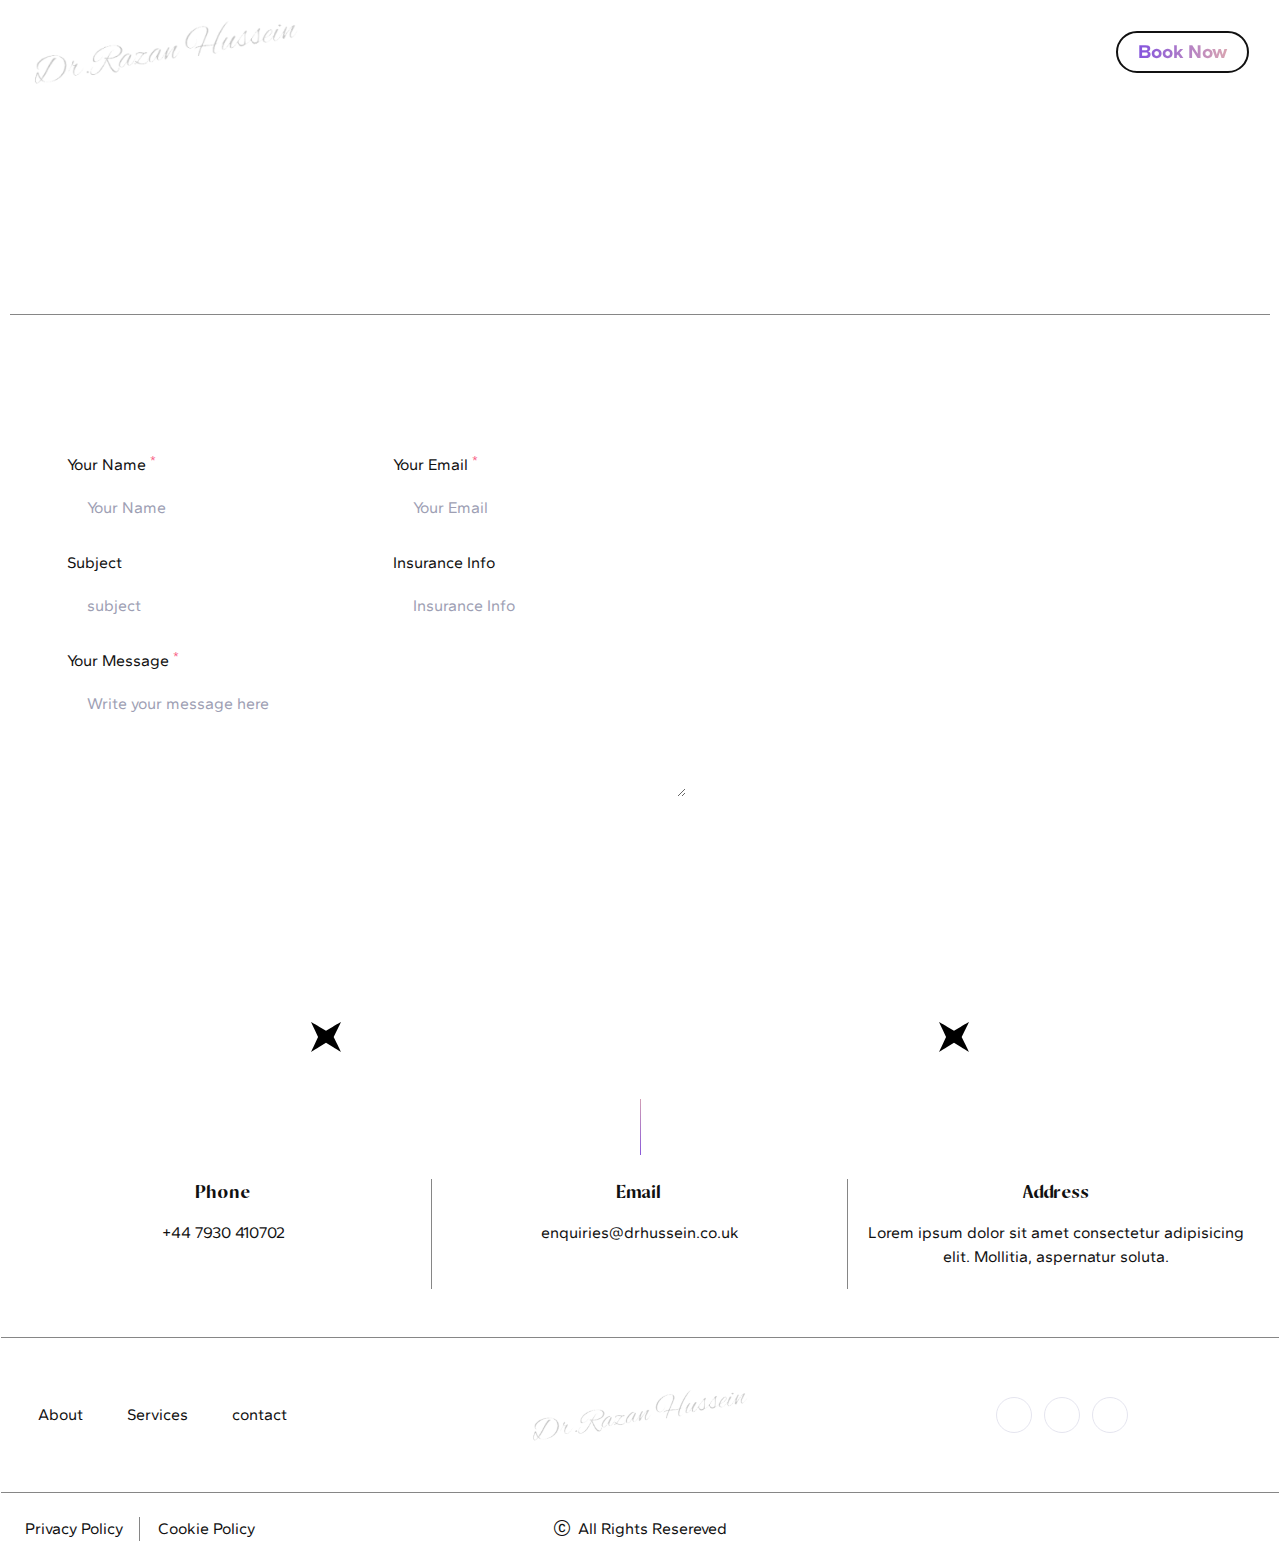
<file: contact-us.html>
<!DOCTYPE html>
<html lang="en">

<head>
    <meta charset="UTF-8">
    <meta name="viewport" content="width=device-width, initial-scale=1.0">
    <title>Dr Hussein &#8211; My WordPress Blog</title>
    <!-- SEO Meta Tags-->
    <meta name="description" content="">
    <meta name="keywords" content="">
    <meta name="author" content="">
    <link rel="canonical" href="#" />
    <meta name="robots" content="noindex, nofollow">
    <meta name="og:title" property="og:title" content="The Title of Your Article">
    <meta name="twitter:card" content="summary">
    <!-- Viewport-->
    <meta name="viewport" content="width=device-width, initial-scale=1">
    <!-- Favicon and Touch Icons-->
    <link rel="apple-touch-icon" sizes="180x180" href="assets/img/logo-180x180.png">
    <link rel="icon" type="image/png" sizes="32x32" href="assets/img/logo-32x32.png">
    <link rel="icon" type="image/png" sizes="16x16" href="assets/img/logo-16x16.png">

    <link rel="stylesheet" href="assets/css/drhussein.css">
    <link rel="stylesheet" href="assets/css/custom.css">
</head>

<body>
    <!-- Page loading spinner-->
    <div class="page-loading active">
        <div class="page-loading-inner">
            <div class="page-spinner"></div><span>Loading...</span>
        </div>
    </div>
    <header class="header navbar navbar-expand-lg navbar-dark navbar-floating navbar-sticky" data-scroll-header
        data-fixed-element>
        <div class="container-fluid px-0 px-xl-3">

            <a class="navbar-brand flex-shrink-0 order-lg-1 ms-lg-0 pe-lg-2 me-lg-4" href="index.html">
                <img class="img-fluid navbar-floating-logo" src="assets/img/logo/dr-razan-hussain-logo.png" alt="logo"
                    title="logo" width="200" height="50" loading="lazy">
                <!-- <img class="d-lg-none img-fluid navbar-floating-logo" src="assets/img/logo/dr-razan-hussain-logo.webp" alt="logo" title="logo"
                width="200" height="50" loading="lazy"> -->
                <img class="navbar-stuck-logo" src="assets/img/logo/dr-razan-hussain-logo.webp" alt="logo" title="logo"
                    width="200" height="50" loading="lazy">
            </a>
            <div class="offcanvas offcanvas-collapse order-lg-2" id="primaryMenu">
                <div class="offcanvas-header navbar-shadow">
                    <button class="btn-close lead" type="button" data-bs-dismiss="offcanvas"
                        aria-label="Close"></button>
                </div>
                <div class="offcanvas-body">
                    <!-- Menu-->
                    <ul class="navbar-nav">
                        <li class="nav-item active"><a class="nav-link" href="about-us.html">About</a></li>
                        <li class="nav-item dropdown"><a class="nav-link dropdown-toggle"
                                href="services.html">Services</a><i class="bi bi-plus d-block d-lg-none"></i>
                            <ul class="dropdown-menu">
                                <li class="dropdown"><a class="dropdown-item" href="examination.html">EXAMINATION</a>
                                </li>
                                <li class="dropdown"><a class="dropdown-item" href="scale-polish.html">SCALE &
                                        POLISH</a></li>
                                <li class="dropdown"><a class="dropdown-item" href="invisalign.html">INVISALIGN</a></li>
                                <li class="dropdown"><a class="dropdown-item" href="teeth-whitening.html">TEETH
                                        WHITENING</a></li>
                                <li class="dropdown"><a class="dropdown-item" href="composite-bonding.html">COMPOSITE
                                        BONDING</a></li>
                                <li class="dropdown"><a class="dropdown-item" href="veneers.html">VENEERS</a></li>
                            </ul>
                        </li>
                        <li class="nav-item"><a class="nav-link" href="gallery.html">Gallery</a></li>
                        <li class="nav-item"><a class="nav-link" href="faqs.html">FAQs</a></li>
                        <li class="nav-item"><a class="nav-link" href="blog.html">Blog</a></li>
                        <li class="nav-item"><a class="nav-link" href="contact-us.html">Contact Us</a></li>

                    </ul>
                </div>
            </div>
            <div class="order-last d-flex d-md-block align-items-center">
                <a class="btn btn-outline-primary text-gradient" href="#">Book Now</a>
                <button class="navbar-toggler ms-n2" type="button" data-bs-toggle="offcanvas"
                    data-bs-target="#primaryMenu">
                    <span class="navbar-toggler-icon"></span>
                </button>
            </div>
        </div>
    </header>

    <!--breadcrumb start-->
    <section class="container text-center py-7 pb-md-7 pb-4">
        <h1 class="text-white">Contact Us</h1>
        <nav aria-label="breadcrumb">
            <ol class="breadcrumb justify-content-center">
                <li class="breadcrumb-item"><a href="index.html">Home</a></li>
                <li class="breadcrumb-item active" aria-current="page">Contact Us</li>
            </ol>
        </nav>
    </section>
    <!--breadcrumb end-->



    <section class="container footer-border-top py-5 py-md-7">
        <div class="row">
            <div class="col-md-12 col-lg-7">
                <div class="card h-100 p-0 p-md-3">
                    <div class="card-body">
                        <form class="needs-validation" novalidate="">
                            <div class="row">
                                <div class="col-md-6 mb-3 pb-1">
                                    <label for="cont-fn" class="mb-2">Your Name<sup
                                            class="text-danger ms-1">*</sup></label>
                                    <input class="form-control" type="text" id="cont-fn" placeholder="Your Name"
                                        required="">
                                </div>
                                <div class="col-md-6 mb-3 pb-1">
                                    <label for="cont-email" class="mb-2">Your Email<sup
                                            class="text-danger ms-1">*</sup></label>
                                    <input class="form-control" type="email" id="cont-email" placeholder="Your Email"
                                        required="">
                                </div>
                                <div class="col-md-6 mb-3 pb-1">
                                    <label for="cont-phone" class="mb-2">Subject</label>
                                    <input class="form-control bg-image-0" type="text" id="cont-phone"
                                        data-format="custom" data-delimiter="-" data-blocks="2 4 2 2"
                                        placeholder="subject">
                                </div>
                                <div class="col-md-6 mb-3 pb-1">
                                    <label for="cont-phone" class="mb-2">Insurance Info</label>
                                    <input class="form-control bg-image-0" type="text" id="cont-phone"
                                        data-format="custom" data-delimiter="-" data-blocks="2 4 2 2"
                                        placeholder="Insurance Info">
                                </div>
                                <div class="col-md-12 mb-3 pb-1">
                                    <label for="cont-message" class="mb-2">Your Message<sup
                                            class="text-danger ms-1">*</sup></label>
                                    <textarea class="form-control" id="cont-message" rows="4"
                                        placeholder="Write your message here" required=""></textarea>
                                </div>
                                <div class="">
                                    <button class="btn btn-primary" type="submit">Send Message</button>
                                </div>
                            </div>
                        </form>
                    </div>
                </div>

            </div>
            <div class="col-md-12 col-lg-5 mt-4 mt-lg-0">
                <div class="map h-100">
                    <iframe
                    src="https://www.google.com/maps/embed?pb=!1m16!1m12!1m3!1d2965.0824050173574!2d-93.63905729999999!3d41.998507000000004!2m3!1f0!2f0!3f0!3m2!1i1024!2i768!4f13.1!2m1!1sWebFilings%2C+University+Boulevard%2C+Ames%2C+IA!5e0!3m2!1sen!2sus!4v1390839289319"
                    width="100%" height="350" frameborder="0" style="border:0"></iframe>
                </div>
                   
            </div>
        </div>
    </section>

    <!--Footer section start-->
    <footer class="footer container-fluid">
        <div class="text-center mb-4">
            <h2 class="text-white title-icon position-relative d-inline-block">Contact Me</h2>
            
            <div class="title-border"></div>
        </div>

        <div class="container">
            <div class="row justify-content-center">
                <div class="col-md-4 text-center footer-border-right">
                    <h4>Phone</h4>
                    <p><a href="tel:+44 7930 410702">+44 7930 410702</a></p>
                </div>
                <div class="col-md-4 text-center footer-border-right">
                    <h4>Email</h4>
                    <p><a href="mailto:enquiries@drhussein.co.uk">enquiries@drhussein.co.uk</a></p>
                </div>

                <div class="col-md-4 text-center">
                    <h4>Address</h4>
                    <p>Lorem ipsum dolor sit amet consectetur adipisicing elit. Mollitia, aspernatur
                        soluta.</p>
                </div>
            </div>

        </div>
        <div class="row footer-border-top py-4 py-md-5 mt-4 mt-md-5 align-items-center">
            <div class="col-md-4 text-center">
                <ul class="ps-0 list-unstyled d-flex justify-content-center justify-content-md-start mb-0">
                    <li class="mb-0"><a href="about-us.html" class="">About</a></li>
                    <li class="mb-0"><a href="service.html" class="">Services</a></li>
                    <li class="mb-0"><a href="contact-us.html" class="">contact</a></li>
                </ul>
            </div>
            <div class="col-md-4 text-center">
                <a href="index.html">
                    <img src="assets/img/logo/dr-razan-hussain-logo.png" class="img-fluid" alt="logo" title="logo"
                        width="220" height="50" loading="lazy">
                </a>
            </div>
            <div class="col-md-4 text-center">
                <div class="social-icon">
                    <a class="btn-social bs-outline me-2" href="#">
                        <i class="bi-facebook"></i></a>
                    <a class="btn-social bs-outline me-2" href="#">
                        <i class="bi bi-telegram"></i></a>
                    <a class="btn-social bs-outline me-2" href="#">
                        <i class="bi bi-instagram"></i></a>
                </div>
            </div>
        </div>

        <div class="row footer-border-top py-4 align-items-center">
            <div class="col-md-4 text-center mb-3 mb-md-0">
                <ul class="ps-0 list-unstyled d-flex justify-content-center justify-content-md-start mb-0 footer-link">
                    <li class="mb-0"><a href="#" class="">Privacy Policy</a></li>
                    <li class="mb-0"><a href="#" class="">Cookie Policy</a></li>
                </ul>
            </div>
            <div class="col-md-4 text-center">
                <p class="mb-0"><i class="bi bi-c-circle me-2"></i>All Rights Resereved</p>
            </div>
        </div>

    </footer>
    <!--Footer section end-->






    <!-- Back to top button-->
    <a class="btn-scroll-top" href="#top" data-scroll data-fixed-element>
        <i class="btn-scroll-top-icon bi-arrow-up"></i>
    </a>

    <script src="assets/js/jquery.min.js"></script>
    <script src="assets/js/bootstrap.bundle.min.js"></script>
    <script src="assets/js/smooth-scroll.polyfills.min.js"></script>
    <script src="assets/js/drhussein.js"></script>
    <script src="assets/js/custom.js"></script>
</body>

</html>
</file>
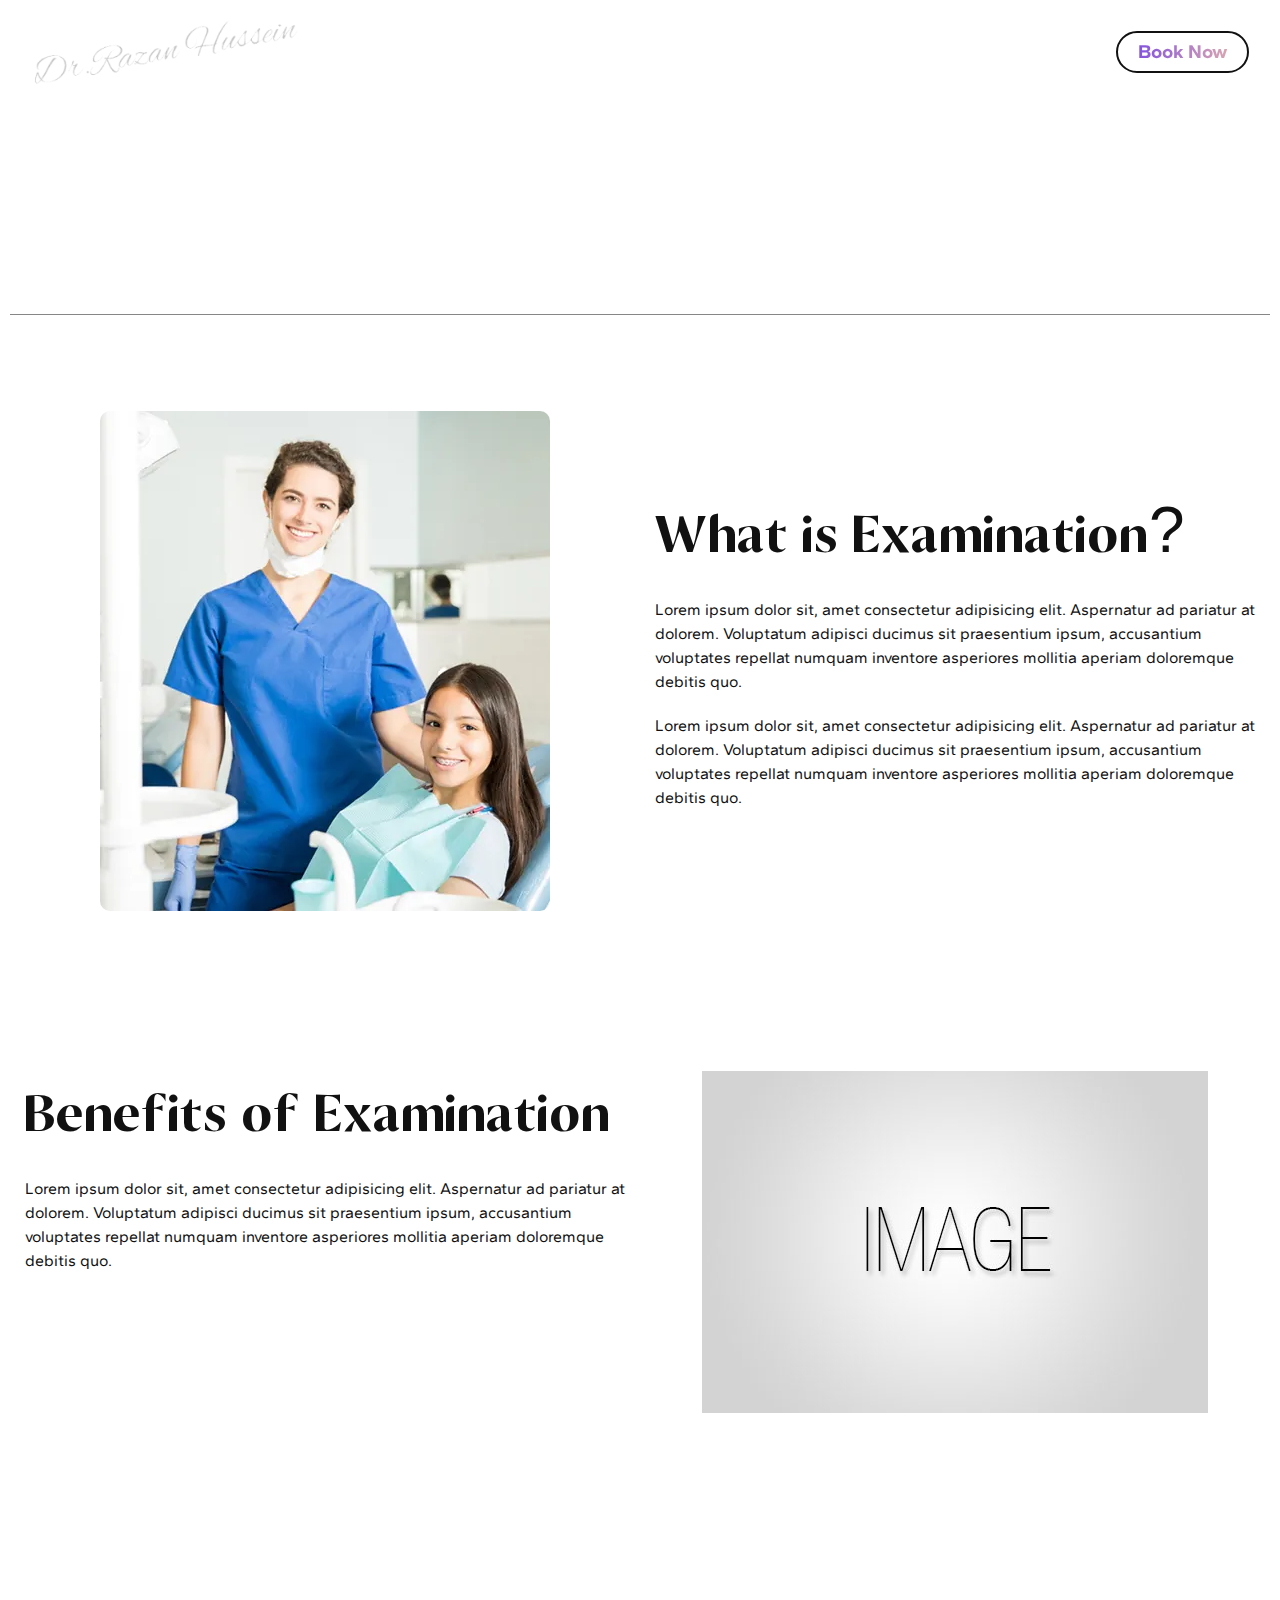
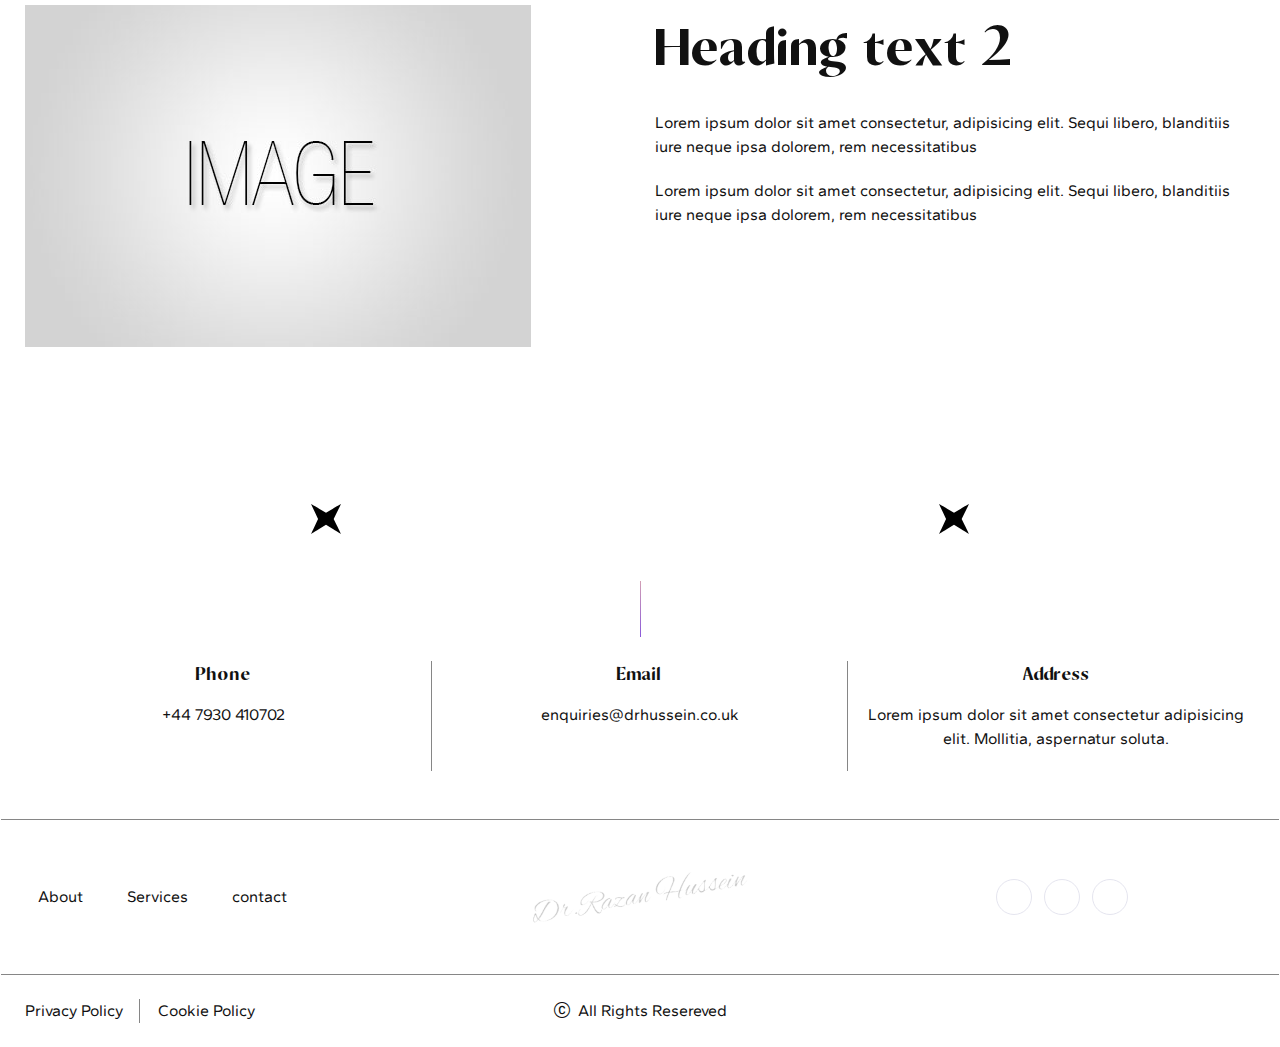
<file: examination.html>
<!DOCTYPE html>
<html lang="en">

<head>
    <meta charset="UTF-8">
    <meta name="viewport" content="width=device-width, initial-scale=1.0">
    <title>Dr Hussein &#8211; My WordPress Blog</title>

    <link rel="stylesheet" href="assets/css/drhussein.css">
    <link rel="stylesheet" href="assets/css/custom.css">
    <!-- SEO Meta Tags-->
    <meta name="description" content="">
    <meta name="keywords" content="">
    <meta name="author" content="">
    <link rel="canonical" href="#" />
    <meta name="robots" content="noindex, nofollow">
    <meta name="og:title" property="og:title" content="The Title of Your Article">
    <meta name="twitter:card" content="summary">
    <!-- Viewport-->
    <meta name="viewport" content="width=device-width, initial-scale=1">
    <!-- Favicon and Touch Icons-->
    <link rel="apple-touch-icon" sizes="180x180" href="assets/img/logo-180x180.png">
    <link rel="icon" type="image/png" sizes="32x32" href="assets/img/logo-32x32.png">
    <link rel="icon" type="image/png" sizes="16x16" href="assets/img/logo-16x16.png">
</head>

<body>
    <!-- Page loading spinner-->
    <div class="page-loading active">
        <div class="page-loading-inner">
            <div class="page-spinner"></div><span>Loading...</span>
        </div>
    </div>

    <header class="header navbar navbar-expand-lg navbar-dark navbar-floating navbar-sticky" data-scroll-header
        data-fixed-element>
        <div class="container-fluid px-0 px-xl-3">

            <a class="navbar-brand flex-shrink-0 order-lg-1 ms-lg-0 pe-lg-2 me-lg-4" href="index.html">
                <img class="img-fluid navbar-floating-logo"
                    src="assets/img/logo/dr-razan-hussain-logo.png" alt="logo" title="logo" width="200" height="50"
                    loading="lazy">
                <!-- <img class="d-lg-none img-fluid navbar-floating-logo" src="assets/img/logo/dr-razan-hussain-logo.webp" alt="logo" title="logo"
                    width="200" height="50" loading="lazy"> -->
                <img class="navbar-stuck-logo" src="assets/img/logo/dr-razan-hussain-logo.webp" alt="logo" title="logo"
                    width="200" height="50" loading="lazy">
            </a>
            <div class="offcanvas offcanvas-collapse order-lg-2" id="primaryMenu">
                <div class="offcanvas-header navbar-shadow">
                    <button class="btn-close lead" type="button" data-bs-dismiss="offcanvas"
                        aria-label="Close"></button>
                </div>
                <div class="offcanvas-body">
                    <!-- Menu-->
                    <ul class="navbar-nav">
                        <li class="nav-item active"><a class="nav-link" href="about-us.html">About</a></li>
                        <li class="nav-item dropdown"><a class="nav-link dropdown-toggle"
                                href="services.html">Services</a><i class="bi bi-plus d-block d-lg-none"></i>
                            <ul class="dropdown-menu">
                                <li class="dropdown"><a class="dropdown-item" href="examination.html">EXAMINATION</a>
                                </li>
                                <li class="dropdown"><a class="dropdown-item" href="scale-polish.html">SCALE &
                                        POLISH</a></li>
                                <li class="dropdown"><a class="dropdown-item" href="invisalign.html">INVISALIGN</a></li>
                                <li class="dropdown"><a class="dropdown-item" href="teeth-whitening.html">TEETH
                                        WHITENING</a></li>
                                <li class="dropdown"><a class="dropdown-item" href="composite-bonding.html">COMPOSITE
                                        BONDING</a></li>
                                <li class="dropdown"><a class="dropdown-item" href="veneers.html">VENEERS</a></li>
                            </ul>
                        </li>
                        <li class="nav-item"><a class="nav-link" href="gallery.html">Gallery</a></li>
                        <li class="nav-item"><a class="nav-link" href="faqs.html">FAQs</a></li>
                        <li class="nav-item"><a class="nav-link" href="blog.html">Blog</a></li>
                        <li class="nav-item"><a class="nav-link" href="contact-us.html">Contact Us</a></li>

                    </ul>
                </div>
            </div>
            <div class="order-last d-flex d-md-block align-items-center">
                <a class="btn btn-outline-primary text-gradient" href="#">Book Now</a>
                <button class="navbar-toggler ms-n2" type="button" data-bs-toggle="offcanvas"
                    data-bs-target="#primaryMenu">
                    <span class="navbar-toggler-icon"></span>
                </button>
            </div>
        </div>
    </header>

    <!--breadcrumb start-->
    <section class="container text-center py-7 pb-md-7 pb-4">
        <h1 class="text-white">Examination</h1>
        <nav aria-label="breadcrumb">
            <ol class="breadcrumb justify-content-center">
                <li class="breadcrumb-item"><a href="index.html">Home</a></li>
                <li class="breadcrumb-item active" aria-current="page">Examination</li>
            </ol>
        </nav>
    </section>
    <!--breadcrumb end-->


    <!--About us start-->

    <section class="container footer-border-top py-5 py-md-7">
        <div class="row align-items-center">
            <div class="col-md-12 col-lg-6">
                <div class="position-relative text-center">
                    <img src="assets/img/feature/who-are-we.webp" class="img-fluid border-radius-10" alt="Who Are We" title="Who Are We"
                        width="450" height="500" loading="lazy">

                    <div class="blue-box d-none d-md-block"></div>
                    <div class="light-blue-box d-none d-md-block"></div>
                </div>
            </div>
            <div class="col-md-12 col-lg-6 mt-3 mt-md-0">
                <h2 class="service-text">What is Examination?</h2>
                <p>Lorem ipsum dolor sit, amet consectetur adipisicing elit. Aspernatur ad pariatur at dolorem.
                    Voluptatum adipisci ducimus sit praesentium ipsum, accusantium voluptates repellat numquam inventore
                    asperiores mollitia aperiam doloremque debitis quo.</p>

                <p>Lorem ipsum dolor sit, amet consectetur adipisicing elit. Aspernatur ad pariatur at dolorem.
                    Voluptatum adipisci ducimus sit praesentium ipsum, accusantium voluptates repellat numquam inventore
                    asperiores mollitia aperiam doloremque debitis quo.</p>
            </div>
        </div>
    </section>


    <section class="container">
  
        <div class="row mb-4 mb-md-6 py-md-5">
            <div class="col-md-6 order-last order-md-1 mt-3">
                <h2 class="service-text">Benefits of Examination</h2>
                <p>Lorem ipsum dolor sit, amet consectetur adipisicing elit. Aspernatur ad pariatur at dolorem.
                    Voluptatum adipisci ducimus sit praesentium ipsum, accusantium voluptates repellat numquam inventore
                    asperiores mollitia aperiam doloremque debitis quo.</p>

                </div>
            <div class="col-md-6 order-1 order-md-last mt-3">
                <div class="position-relative text-center">
                    <img src="assets/img/feature/dummy.jpg" class="img-fluid" alt="" title="" width="" height=""
                        loading="lazy">

                    <div class="blue-box d-none d-md-block"></div>
                    <div class="light-blue-box d-none d-md-block"></div>
                </div>
            </div>
        </div>
        <div class="row mb-4 mb-md-6 py-md-5">
            <div class="col-md-6 mt-3">
                <div class="">
                    <img src="assets/img/feature/dummy.jpg" class="img-fluid" alt="" title="" width="" height=""
                        loading="lazy">
                </div>
            </div>
            <div class="col-md-6 mt-3">
                <h2 class="service-text">Heading text 2</h2>
                <p>Lorem ipsum dolor sit amet consectetur, adipisicing elit. Sequi libero, blanditiis iure neque ipsa
                    dolorem, rem necessitatibus</p>
                <p>Lorem ipsum dolor sit amet consectetur, adipisicing elit. Sequi libero, blanditiis iure neque ipsa
                    dolorem, rem necessitatibus</p>
            </div>

        </div>

        
    </section>

    <!--Footer section start-->
    <footer class="footer container-fluid">
        <div class="text-center mb-4">
            <h2 class="text-white title-icon position-relative d-inline-block">Contact Me</h2>
            
            <div class="title-border"></div>
        </div>

        <div class="container">
            <div class="row justify-content-center">
                <div class="col-md-4 text-center footer-border-right">
                    <h4>Phone</h4>
                    <p><a href="tel:+44 7930 410702">+44 7930 410702</a></p>
                </div>
                <div class="col-md-4 text-center footer-border-right">
                    <h4>Email</h4>
                    <p><a href="mailto:enquiries@drhussein.co.uk">enquiries@drhussein.co.uk</a></p>
                </div>

                <div class="col-md-4 text-center">
                    <h4>Address</h4>
                    <p>Lorem ipsum dolor sit amet consectetur adipisicing elit. Mollitia, aspernatur
                        soluta.</p>
                </div>
            </div>

        </div>
        <div class="row footer-border-top py-4 py-md-5 mt-4 mt-md-5 align-items-center">
            <div class="col-md-4 text-center">
                <ul class="ps-0 list-unstyled d-flex justify-content-center justify-content-md-start mb-0">
                    <li class="mb-0"><a href="about-us.html" class="">About</a></li>
                    <li class="mb-0"><a href="service.html" class="">Services</a></li>
                    <li class="mb-0"><a href="contact-us.html" class="">contact</a></li>
                </ul>
            </div>
            <div class="col-md-4 text-center">
                <a href="index.html">
                    <img src="assets/img/logo/dr-razan-hussain-logo.png" class="img-fluid" alt="logo" title="logo"
                        width="220" height="50" loading="lazy">
                </a>
            </div>
            <div class="col-md-4 text-center">
                <div class="social-icon">
                    <a class="btn-social bs-outline me-2" href="#">
                        <i class="bi-facebook"></i></a>
                    <a class="btn-social bs-outline me-2" href="#">
                        <i class="bi bi-telegram"></i></a>
                    <a class="btn-social bs-outline me-2" href="#">
                        <i class="bi bi-instagram"></i></a>
                </div>
            </div>
        </div>

        <div class="row footer-border-top py-4 align-items-center">
            <div class="col-md-4 text-center mb-3 mb-md-0">
                <ul class="ps-0 list-unstyled d-flex justify-content-center justify-content-md-start mb-0 footer-link">
                    <li class="mb-0"><a href="#" class="">Privacy Policy</a></li>
                    <li class="mb-0"><a href="#" class="">Cookie Policy</a></li>
                </ul>
            </div>
            <div class="col-md-4 text-center">
                <p class="mb-0"><i class="bi bi-c-circle me-2"></i>All Rights Resereved</p>
            </div>
        </div>

    </footer>
    <!--Footer section end-->






    <!-- Back to top button-->
    <a class="btn-scroll-top" href="#top" data-scroll data-fixed-element>
        <i class="btn-scroll-top-icon bi-arrow-up"></i>
    </a>

    <script src="assets/js/jquery.min.js"></script>
    <script src="assets/js/bootstrap.bundle.min.js"></script>
    <script src="assets/js/smooth-scroll.polyfills.min.js"></script>
    <script src="assets/js/drhussein.js"></script>
    <script src="assets/js/custom.js"></script>
</body>

</html>
</file>
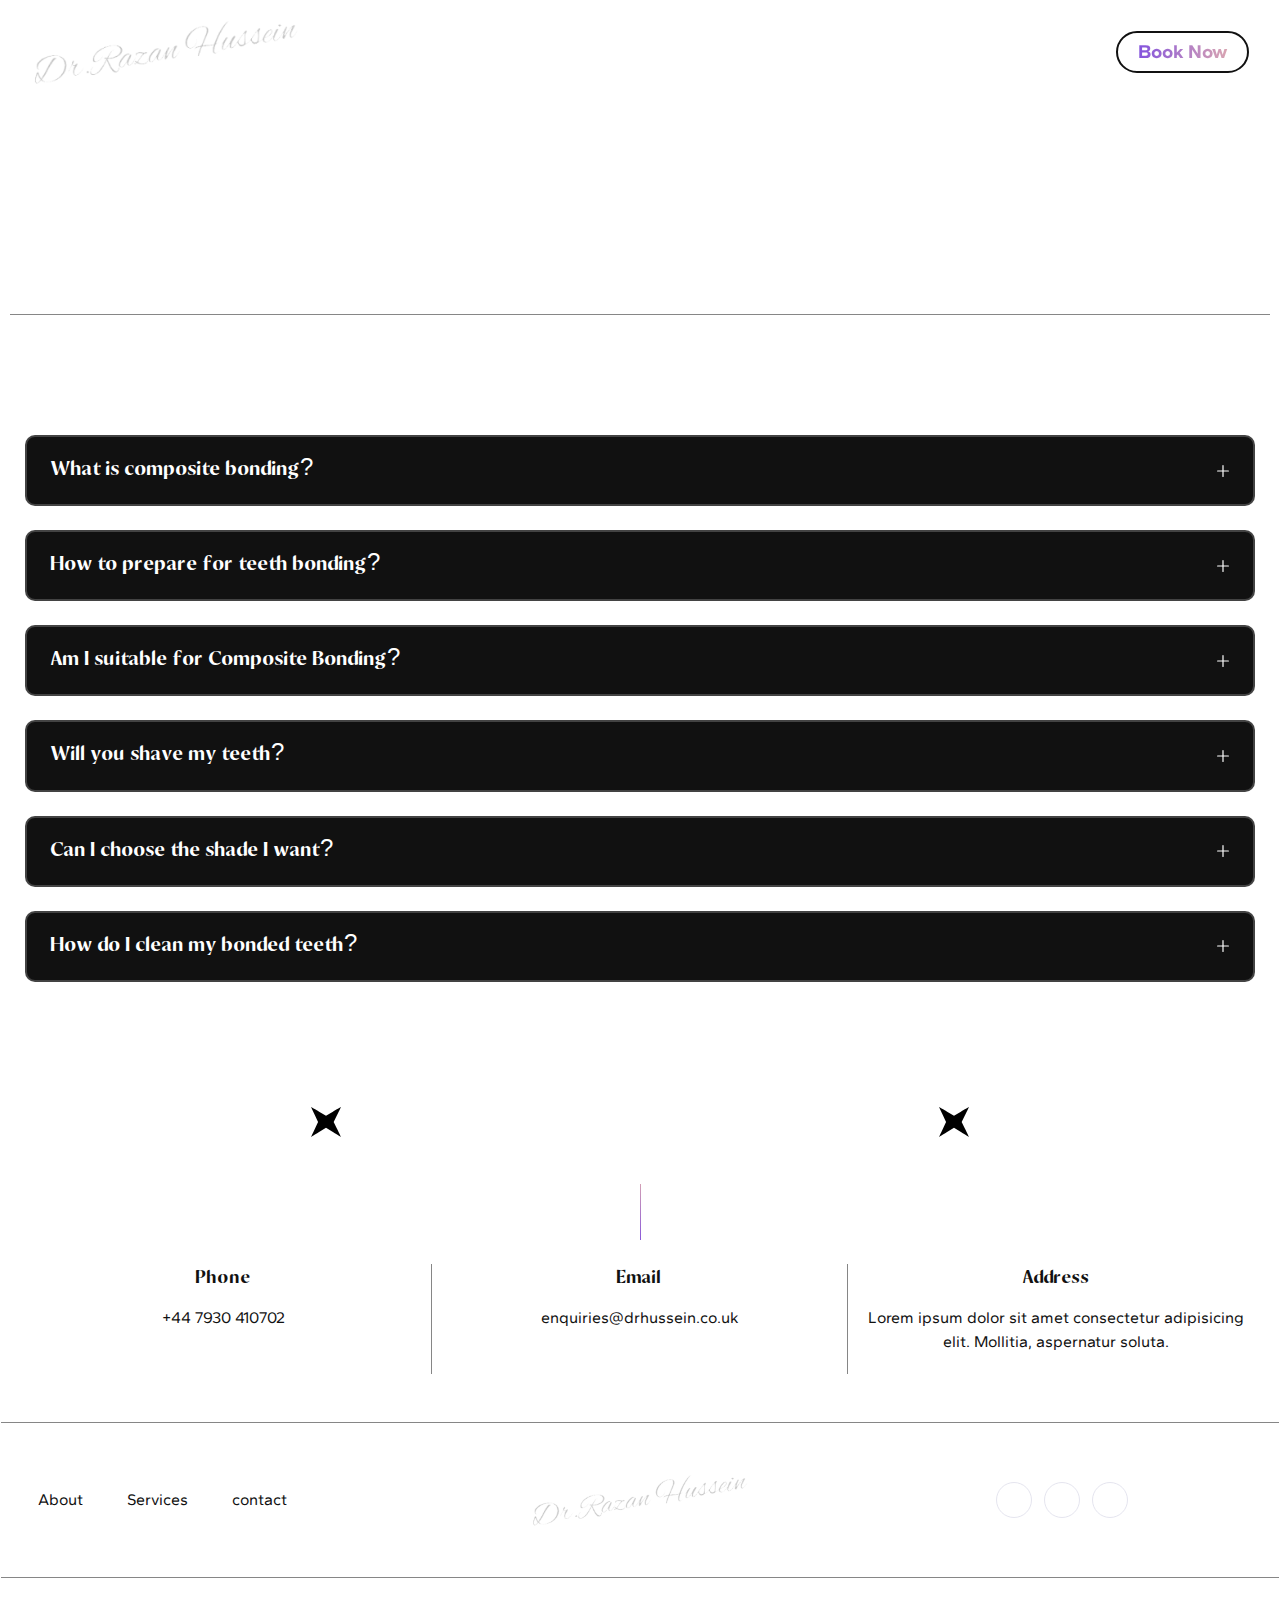
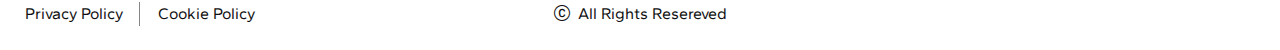
<file: faqs.html>
<!DOCTYPE html>
<html lang="en">

<head>
    <meta charset="UTF-8">
    <meta name="viewport" content="width=device-width, initial-scale=1.0">
    <title>Dr Hussein &#8211; My WordPress Blog</title>

    <link rel="stylesheet" href="assets/css/drhussein.css">
    <link rel="stylesheet" href="assets/css/custom.css">
    <!-- SEO Meta Tags-->
    <meta name="description" content="">
    <meta name="keywords" content="">
    <meta name="author" content="">
    <link rel="canonical" href="#" />
    <meta name="robots" content="noindex, nofollow">
    <meta name="og:title" property="og:title" content="The Title of Your Article">
    <meta name="twitter:card" content="summary">
    <!-- Viewport-->
    <meta name="viewport" content="width=device-width, initial-scale=1">
    <!-- Favicon and Touch Icons-->
    <link rel="apple-touch-icon" sizes="180x180" href="assets/img/logo-180x180.png">
    <link rel="icon" type="image/png" sizes="32x32" href="assets/img/logo-32x32.png">
    <link rel="icon" type="image/png" sizes="16x16" href="assets/img/logo-16x16.png">
</head>

<body>
    <!-- Page loading spinner-->
    <div class="page-loading active">
        <div class="page-loading-inner">
            <div class="page-spinner"></div><span>Loading...</span>
        </div>
    </div>
    <header class="header navbar navbar-expand-lg navbar-dark navbar-floating navbar-sticky" data-scroll-header
        data-fixed-element>
        <div class="container-fluid px-0 px-xl-3">

            <a class="navbar-brand flex-shrink-0 order-lg-1 ms-lg-0 pe-lg-2 me-lg-4" href="index.html">
                <img class="img-fluid navbar-floating-logo"
                    src="assets/img/logo/dr-razan-hussain-logo.png" alt="logo" title="logo" width="200" height="50"
                    loading="lazy">
                <!-- <img class="d-lg-none img-fluid navbar-floating-logo" src="assets/img/logo/dr-razan-hussain-logo.webp" alt="logo" title="logo"
                    width="200" height="50" loading="lazy"> -->
                <img class="navbar-stuck-logo" src="assets/img/logo/dr-razan-hussain-logo.webp" alt="logo" title="logo"
                    width="200" height="50" loading="lazy">
            </a>
            <div class="offcanvas offcanvas-collapse order-lg-2" id="primaryMenu">
                <div class="offcanvas-header navbar-shadow">
                    <button class="btn-close lead" type="button" data-bs-dismiss="offcanvas"
                        aria-label="Close"></button>
                </div>
                <div class="offcanvas-body">
                    <!-- Menu-->
                    <ul class="navbar-nav">
                        <li class="nav-item active"><a class="nav-link" href="about-us.html">About</a></li>
                        <li class="nav-item dropdown"><a class="nav-link dropdown-toggle"
                                href="services.html">Services</a><i class="bi bi-plus d-block d-lg-none"></i>
                            <ul class="dropdown-menu">
                                <li class="dropdown"><a class="dropdown-item" href="examination.html">EXAMINATION</a>
                                </li>
                                <li class="dropdown"><a class="dropdown-item" href="scale-polish.html">SCALE &
                                        POLISH</a></li>
                                <li class="dropdown"><a class="dropdown-item" href="invisalign.html">INVISALIGN</a></li>
                                <li class="dropdown"><a class="dropdown-item" href="teeth-whitening.html">TEETH
                                        WHITENING</a></li>
                                <li class="dropdown"><a class="dropdown-item" href="composite-bonding.html">COMPOSITE
                                        BONDING</a></li>
                                <li class="dropdown"><a class="dropdown-item" href="veneers.html">VENEERS</a></li>
                            </ul>
                        </li>
                        <li class="nav-item"><a class="nav-link" href="gallery.html">Gallery</a></li>
                        <li class="nav-item"><a class="nav-link" href="faqs.html">FAQs</a></li>
                        <li class="nav-item"><a class="nav-link" href="blog.html">Blog</a></li>
                        <li class="nav-item"><a class="nav-link" href="contact-us.html">Contact Us</a></li>

                    </ul>
                </div>
            </div>
            <div class="order-last d-flex d-md-block align-items-center">
                <a class="btn btn-outline-primary text-gradient" href="#">Book Now</a>
                <button class="navbar-toggler ms-n2" type="button" data-bs-toggle="offcanvas"
                    data-bs-target="#primaryMenu">
                    <span class="navbar-toggler-icon"></span>
                </button>
            </div>
        </div>
    </header>

    <!--breadcrumb start-->
    <section class="container text-center py-7 pb-md-7 pb-4">
        <h1 class="text-white">Faqs</h1>
        <nav aria-label="breadcrumb">
            <ol class="breadcrumb justify-content-center">
                <li class="breadcrumb-item"><a href="index.html">Home</a></li>
                <li class="breadcrumb-item active" aria-current="page">Faqs</li>
            </ol>
        </nav>
    </section>
    <!--breadcrumb end-->


    <section class="container footer-border-top py-4 py-md-7">
    
        <div class="accordion accordion-flush mt-4" id="accordionFlushExample">

            <!-- Item -->
            <div class="accordion-item mt-4">
                <h3 class="accordion-header" id="flush-headingOne">
                    <button class="accordion-button collapsed" type="button" data-bs-toggle="collapse"
                        data-bs-target="#flush-collapseOne" aria-expanded="true" aria-controls="flush-collapseOne">What is composite bonding?</button>
                </h3>
                <div class="accordion-collapse collapse" id="flush-collapseOne" aria-labelledby="flush-headingOne"
                    data-bs-parent="#accordionFlushExample">
                    <div class="accordion-body">Lorem ipsum dolor sit amet, consectetur adipisicing
                        elit.
                        Doloremque
                        tenetur commodi magni beatae itaque sequi vitae nostrum quasi sunt, debitis
                        impedit
                        distinctio
                        odio non veritatis accusamus libero tempora voluptate quisquam.</div>
                </div>
            </div>
            <!-- Item -->
            <div class="accordion-item mt-4">
                <h3 class="accordion-header" id="flush-headingTwo">
                    <button class="accordion-button collapsed" type="button" data-bs-toggle="collapse"
                        data-bs-target="#flush-collapseTwo" aria-expanded="false"
                        aria-controls="flush-collapseTwo">How to prepare for teeth bonding?</button>
                </h3>
                <div class="accordion-collapse collapse" id="flush-collapseTwo" aria-labelledby="flush-headingTwo"
                    data-bs-parent="#accordionFlushExample">
                    <div class="accordion-body">Lorem ipsum dolor sit amet, consectetur adipisicing
                        elit.
                        Doloremque
                        tenetur commodi magni beatae itaque sequi vitae nostrum quasi sunt, debitis
                        impedit
                        distinctio
                        odio non veritatis accusamus libero tempora voluptate quisquam.</div>
                </div>
            </div>
            <!-- Item -->
            <div class="accordion-item mt-4">
                <h3 class="accordion-header" id="flush-headingThree">
                    <button class="accordion-button collapsed" type="button" data-bs-toggle="collapse"
                        data-bs-target="#flush-collapseThree" aria-expanded="false"
                        aria-controls="flush-collapseThree">Am I suitable for Composite Bonding?</button>
                </h3>
                <div class="accordion-collapse collapse" id="flush-collapseThree" aria-labelledby="flush-headingThree"
                    data-bs-parent="#accordionFlushExample">
                    <div class="accordion-body">Lorem ipsum dolor sit amet, consectetur adipisicing
                        elit.
                        Doloremque
                        tenetur commodi magni beatae itaque sequi vitae nostrum quasi sunt, debitis
                        impedit
                        distinctio
                        odio non veritatis accusamus libero tempora voluptate quisquam.</div>
                </div>
            </div>
            <!-- Item -->
            <div class="accordion-item mt-4">
                <h3 class="accordion-header" id="flush-headingFour">
                    <button class="accordion-button collapsed" type="button" data-bs-toggle="collapse"
                        data-bs-target="#flush-collapseFour" aria-expanded="false"
                        aria-controls="flush-collapseFour">Will you shave my teeth?</button>
                </h3>
                <div class="accordion-collapse collapse" id="flush-collapseFour" aria-labelledby="flush-headingFour"
                    data-bs-parent="#accordionFlushExample">
                    <div class="accordion-body">Lorem ipsum dolor sit amet, consectetur adipisicing
                        elit.
                        Doloremque
                        tenetur commodi magni beatae itaque sequi vitae nostrum quasi sunt, debitis
                        impedit
                        distinctio
                        odio non veritatis accusamus libero tempora voluptate quisquam.</div>
                </div>
            </div>
            <!-- Item -->
            <div class="accordion-item mt-4">
                <h3 class="accordion-header" id="flush-headingFive">
                    <button class="accordion-button collapsed" type="button" data-bs-toggle="collapse"
                        data-bs-target="#flush-collapseFive" aria-expanded="false"
                        aria-controls="flush-collapseFive">Can I choose the shade I want?</button>
                </h3>
                <div class="accordion-collapse collapse" id="flush-collapseFive" aria-labelledby="flush-headingFive"
                    data-bs-parent="#accordionFlushExample">
                    <div class="accordion-body">Lorem ipsum dolor sit amet, consectetur adipisicing
                        elit.
                        Doloremque
                        tenetur commodi magni beatae itaque sequi vitae nostrum quasi sunt, debitis
                        impedit
                        distinctio
                        odio non veritatis accusamus libero tempora voluptate quisquam.</div>
                </div>
            </div>
            <!-- Item -->
            <div class="accordion-item mt-4">
                <h3 class="accordion-header" id="flush-headingSix">
                    <button class="accordion-button collapsed" type="button" data-bs-toggle="collapse"
                        data-bs-target="#flush-collapseSix" aria-expanded="false"
                        aria-controls="flush-collapseSix">How do I clean my bonded teeth?</button>
                    </h4>
                    <div class="accordion-collapse collapse" id="flush-collapseSix" aria-labelledby="flush-headingSix"
                        data-bs-parent="#accordionFlushExample">
                        <div class="accordion-body">Lorem ipsum dolor sit amet, consectetur
                            adipisicing elit.
                            Doloremque
                            tenetur commodi magni beatae itaque sequi vitae nostrum quasi sunt,
                            debitis impedit
                            distinctio
                            odio non veritatis accusamus libero tempora voluptate quisquam.</div>
                    </div>
            </div>

        </div>

    </section>



    <!--Footer section start-->
    <footer class="footer container-fluid">
        <div class="text-center mb-4">
            <h2 class="text-white title-icon position-relative d-inline-block">Contact Me</h2>
            
            <div class="title-border"></div>
        </div>

        <div class="container">
            <div class="row justify-content-center">
                <div class="col-md-4 text-center footer-border-right">
                    <h4>Phone</h4>
                    <p><a href="tel:+44 7930 410702">+44 7930 410702</a></p>
                </div>
                <div class="col-md-4 text-center footer-border-right">
                    <h4>Email</h4>
                    <p><a href="mailto:enquiries@drhussein.co.uk">enquiries@drhussein.co.uk</a></p>
                </div>

                <div class="col-md-4 text-center">
                    <h4>Address</h4>
                    <p>Lorem ipsum dolor sit amet consectetur adipisicing elit. Mollitia, aspernatur
                        soluta.</p>
                </div>
            </div>

        </div>
        <div class="row footer-border-top py-4 py-md-5 mt-4 mt-md-5 align-items-center">
            <div class="col-md-4 text-center">
                <ul class="ps-0 list-unstyled d-flex justify-content-center justify-content-md-start mb-0">
                    <li class="mb-0"><a href="about-us.html" class="">About</a></li>
                    <li class="mb-0"><a href="service.html" class="">Services</a></li>
                    <li class="mb-0"><a href="contact-us.html" class="">contact</a></li>
                </ul>
            </div>
            <div class="col-md-4 text-center">
                <a href="index.html">
                    <img src="assets/img/logo/dr-razan-hussain-logo.png" class="img-fluid" alt="logo" title="logo"
                        width="220" height="50" loading="lazy">
                </a>
            </div>
            <div class="col-md-4 text-center">
                <div class="social-icon">
                    <a class="btn-social bs-outline me-2" href="#">
                        <i class="bi-facebook"></i></a>
                    <a class="btn-social bs-outline me-2" href="#">
                        <i class="bi bi-telegram"></i></a>
                    <a class="btn-social bs-outline me-2" href="#">
                        <i class="bi bi-instagram"></i></a>
                </div>
            </div>
        </div>

        <div class="row footer-border-top py-4 align-items-center">
            <div class="col-md-4 text-center mb-3 mb-md-0">
                <ul class="ps-0 list-unstyled d-flex justify-content-center justify-content-md-start mb-0 footer-link">
                    <li class="mb-0"><a href="#" class="">Privacy Policy</a></li>
                    <li class="mb-0"><a href="#" class="">Cookie Policy</a></li>
                </ul>
            </div>
            <div class="col-md-4 text-center">
                <p class="mb-0"><i class="bi bi-c-circle me-2"></i>All Rights Resereved</p>
            </div>
        </div>

    </footer>
    <!--Footer section end-->






    <!-- Back to top button-->
    <a class="btn-scroll-top" href="#top" data-scroll data-fixed-element>
        <i class="btn-scroll-top-icon bi-arrow-up"></i>
    </a>

    <script src="assets/js/jquery.min.js"></script>
    <script src="assets/js/bootstrap.bundle.min.js"></script>
    <script src="assets/js/smooth-scroll.polyfills.min.js"></script>
    <script src="assets/js/drhussein.js"></script>
    <script src="assets/js/custom.js"></script>
</body>

</html>
</file>
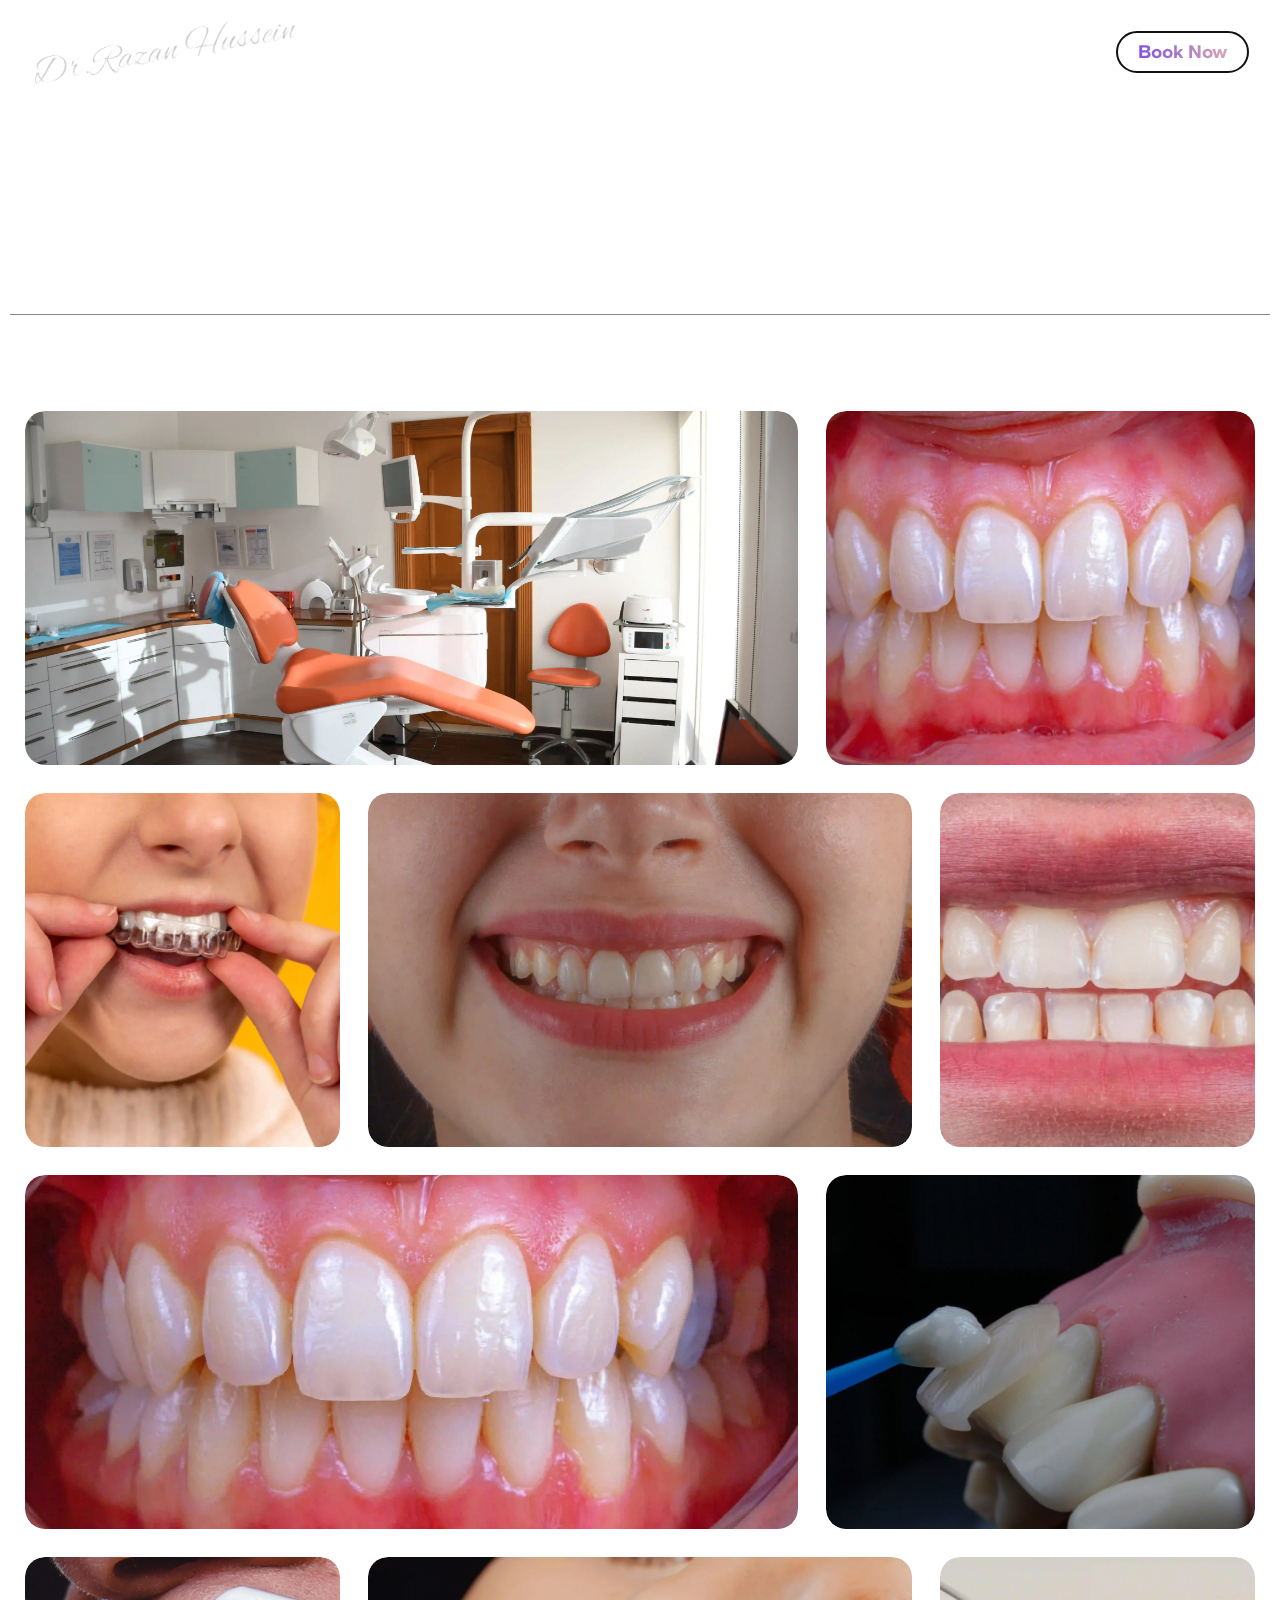
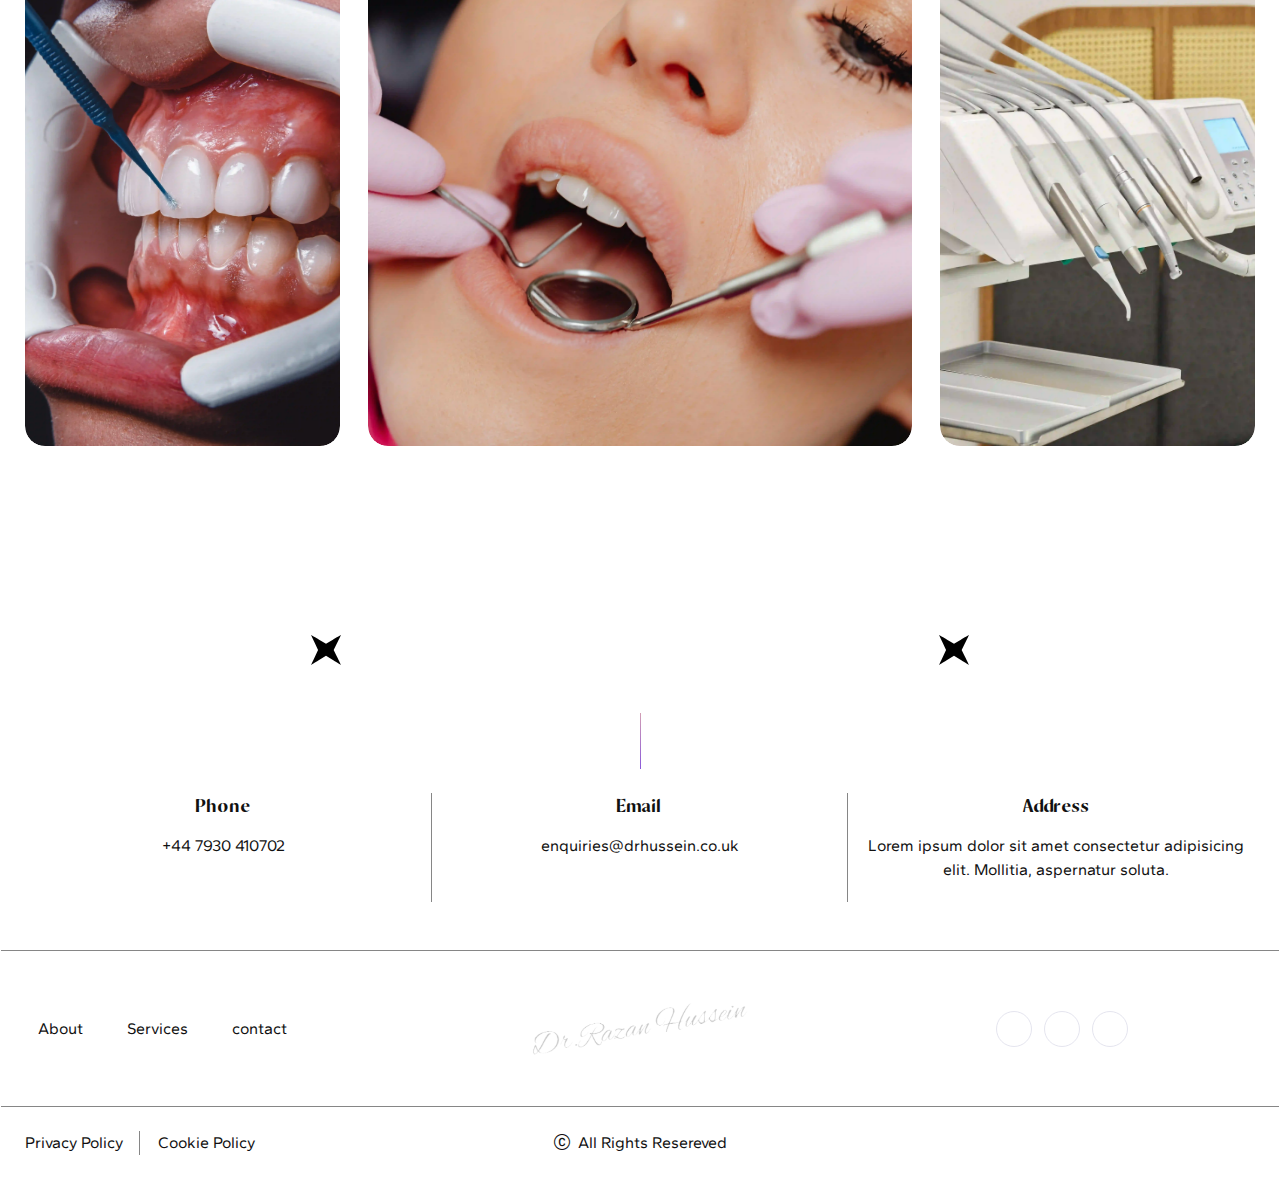
<file: gallery.html>
<!DOCTYPE html>
<html lang="en">

<head>
    <meta charset="UTF-8">
    <meta name="viewport" content="width=device-width, initial-scale=1.0">
    <title>Dr Hussein &#8211; My WordPress Blog</title>
    <!-- SEO Meta Tags-->
    <meta name="description" content="">
    <meta name="keywords" content="">
    <meta name="author" content="">
    <link rel="canonical" href="#" />
    <meta name="robots" content="noindex, nofollow">
    <meta name="og:title" property="og:title" content="The Title of Your Article">
    <meta name="twitter:card" content="summary">
    <!-- Viewport-->
    <meta name="viewport" content="width=device-width, initial-scale=1">
    <!-- Favicon and Touch Icons-->
    <link rel="apple-touch-icon" sizes="180x180" href="assets/img/logo-180x180.png">
    <link rel="icon" type="image/png" sizes="32x32" href="assets/img/logo-32x32.png">
    <link rel="icon" type="image/png" sizes="16x16" href="assets/img/logo-16x16.png">

    <link rel="stylesheet" href="assets/css/drhussein.css">
    <link rel="stylesheet" href="assets/css/custom.css">
    <link rel="stylesheet" href="assets/css/lightgallery.min.css">
</head>

<body>
    <!-- Page loading spinner-->
    <div class="page-loading active">
        <div class="page-loading-inner">
            <div class="page-spinner"></div><span>Loading...</span>
        </div>
    </div>
    <header class="header navbar navbar-expand-lg navbar-dark navbar-floating navbar-sticky" data-scroll-header
        data-fixed-element>
        <div class="container-fluid px-0 px-xl-3">

            <a class="navbar-brand flex-shrink-0 order-lg-1 ms-lg-0 pe-lg-2 me-lg-4" href="index.html">
                <img class="img-fluid navbar-floating-logo" src="assets/img/logo/dr-razan-hussain-logo.png" alt="logo"
                    title="logo" width="200" height="50" loading="lazy">
                <!-- <img class="d-lg-none img-fluid navbar-floating-logo" src="assets/img/logo/dr-razan-hussain-logo.webp" alt="logo" title="logo"
                    width="200" height="50" loading="lazy"> -->
                <img class="navbar-stuck-logo" src="assets/img/logo/dr-razan-hussain-logo.webp" alt="logo" title="logo"
                    width="200" height="50" loading="lazy">
            </a>
            <div class="offcanvas offcanvas-collapse order-lg-2" id="primaryMenu">
                <div class="offcanvas-header navbar-shadow">
                    <button class="btn-close lead" type="button" data-bs-dismiss="offcanvas"
                        aria-label="Close"></button>
                </div>
                <div class="offcanvas-body">
                    <!-- Menu-->
                    <ul class="navbar-nav">
                        <li class="nav-item active"><a class="nav-link" href="about-us.html">About</a></li>
                        <li class="nav-item dropdown"><a class="nav-link dropdown-toggle"
                                href="services.html">Services</a><i class="bi bi-plus d-block d-lg-none"></i>
                            <ul class="dropdown-menu">
                                <li class="dropdown"><a class="dropdown-item" href="examination.html">EXAMINATION</a>
                                </li>
                                <li class="dropdown"><a class="dropdown-item" href="scale-polish.html">SCALE &
                                        POLISH</a></li>
                                <li class="dropdown"><a class="dropdown-item" href="invisalign.html">INVISALIGN</a></li>
                                <li class="dropdown"><a class="dropdown-item" href="teeth-whitening.html">TEETH
                                        WHITENING</a></li>
                                <li class="dropdown"><a class="dropdown-item" href="composite-bonding.html">COMPOSITE
                                        BONDING</a></li>
                                <li class="dropdown"><a class="dropdown-item" href="veneers.html">VENEERS</a></li>
                            </ul>
                        </li>
                        <li class="nav-item"><a class="nav-link" href="gallery.html">Gallery</a></li>
                        <li class="nav-item"><a class="nav-link" href="faqs.html">FAQs</a></li>
                        <li class="nav-item"><a class="nav-link" href="blog.html">Blog</a></li>
                        <li class="nav-item"><a class="nav-link" href="contact-us.html">Contact Us</a></li>

                    </ul>
                </div>
            </div>
            <div class="order-last d-flex d-md-block align-items-center">
                <a class="btn btn-outline-primary text-gradient" href="#">Book Now</a>
                <button class="navbar-toggler ms-n2" type="button" data-bs-toggle="offcanvas"
                    data-bs-target="#primaryMenu">
                    <span class="navbar-toggler-icon"></span>
                </button>
            </div>
        </div>
    </header>

    <!--breadcrumb start-->
    <section class="container text-center py-7 pb-md-7 pb-4">
        <h1 class="text-white">Gallery</h1>
        <nav aria-label="breadcrumb">
            <ol class="breadcrumb justify-content-center">
                <li class="breadcrumb-item"><a href="index.html">Home</a></li>
                <li class="breadcrumb-item active" aria-current="page">Gallery</li>
            </ol>
        </nav>
    </section>
    <!--breadcrumb end-->


    <section class="container footer-border-top py-5 py-md-7">
        <div class="ag-photo-gallery-block">
            <div class="ag-format-container">
                <div class="ag-photo-gallery_list gallery">
                    <div class="ag-photo-gallery_item ag-photo-gallery_item__wide">
                        <figure class="ag-photo-gallery_figure">
                            <a href="assets/img/feature/service-1.webp" class="gallery-item" data-fancybox="gallery">
                                <img src="assets/img/feature/service-1.webp" class="ag-photo-gallery_img img-fluid"
                                    alt="Service" title="Service" width="" height="" loading="lazy" />
                            </a>
                        </figure>
                    </div>

                    <div class="ag-photo-gallery_item">
                        <figure class="ag-photo-gallery_figure">
                            <a href="assets/img/feature/service-2.webp" class="gallery-item" data-fancybox="gallery">
                                <img src="assets/img/feature/service-2.webp" class="ag-photo-gallery_img img-fluid"
                                    alt="Service" title="Service" width="" height="" loading="lazy" />
                            </a>
                        </figure>
                    </div>

                    <div class="ag-photo-gallery_item ag-photo-gallery_item__narrow">
                        <figure class="ag-photo-gallery_figure">
                            <a href="assets/img/feature/service-3.webp" class="gallery-item" data-fancybox="gallery">
                                <img src="assets/img/feature/service-3.webp" class="ag-photo-gallery_img img-fluid"
                                    alt="Service" title="Service" width="" height="" loading="lazy" />
                            </a>
                        </figure>
                    </div>

                    <div class="ag-photo-gallery_item ag-photo-gallery_item__middle">
                        <figure class="ag-photo-gallery_figure">
                            <a href="assets/img/feature/service-4.webp" class="gallery-item" data-fancybox="gallery">
                                <img src="assets/img/feature/service-4.webp" class="ag-photo-gallery_img img-fluid"
                                    alt="Service" title="Service" width="" height="" loading="lazy" />
                            </a>
                        </figure>
                    </div>

                    <div class="ag-photo-gallery_item ag-photo-gallery_item__narrow">
                        <figure class="ag-photo-gallery_figure">
                            <a href="assets/img/feature/service-5.webp" class="gallery-item" data-fancybox="gallery">
                                <img src="assets/img/feature/service-5.webp" class="ag-photo-gallery_img img-fluid"
                                    alt="Service" title="Service" width="" height="" loading="lazy" />
                            </a>
                        </figure>
                    </div>

                    <div class="ag-photo-gallery_item ag-photo-gallery_item__wide">
                        <figure class="ag-photo-gallery_figure">
                            <a href="assets/img/feature/service-6.webp" class="gallery-item" data-fancybox="gallery">
                                <img src="assets/img/feature/service-6.webp" class="ag-photo-gallery_img img-fluid"
                                    alt="Service" title="Service" width="" height="" loading="lazy" />
                            </a>
                        </figure>
                    </div>

                    <div class="ag-photo-gallery_item">
                        <figure class="ag-photo-gallery_figure">
                            <a href="assets/img/feature/service-7.webp" class="gallery-item" data-fancybox="gallery">
                                <img src="assets/img/feature/service-7.webp" class="ag-photo-gallery_img img-fluid"
                                    alt="Service" title="Service" width="" height="" loading="lazy" />
                            </a>
                        </figure>
                    </div>

                    <div class="ag-photo-gallery_item ag-photo-gallery_item__narrow">
                        <figure class="ag-photo-gallery_figure">
                            <a href="assets/img/feature/service-8.webp" class="gallery-item" data-fancybox="gallery">
                                <img src="assets/img/feature/service-8.webp" class="ag-photo-gallery_img img-fluid"
                                    alt="Service" title="Service" width="" height="" loading="lazy" />
                            </a>
                        </figure>
                    </div>

                    <div class="ag-photo-gallery_item ag-photo-gallery_item__middle">
                        <figure class="ag-photo-gallery_figure">
                            <a href="assets/img/feature/service-9.webp" class="gallery-item" data-fancybox="gallery">
                                <img src="assets/img/feature/service-9.webp" class="ag-photo-gallery_img img-fluid"
                                    alt="Service" title="Service" width="" height="" loading="lazy" />
                            </a>
                        </figure>
                    </div>

                    <div class="ag-photo-gallery_item ag-photo-gallery_item__narrow">
                        <figure class="ag-photo-gallery_figure">
                            <a href="assets/img/feature/service-10.webp" class="gallery-item" data-fancybox="gallery">
                                <img src="assets/img/feature/service-10.webp" class="ag-photo-gallery_img img-fluid"
                                    alt="service" title="Service" width="" height="" loading="lazy" />
                            </a>
                        </figure>
                    </div>
                </div>
            </div>
        </div>
    </section>

    <!--Footer section start-->
    <footer class="footer container-fluid">
        <div class="text-center mb-4">
            <h2 class="text-white title-icon position-relative d-inline-block">Contact Me</h2>
            
            <div class="title-border"></div>
        </div>

        <div class="container">
            <div class="row justify-content-center">
                <div class="col-md-4 text-center footer-border-right">
                    <h4>Phone</h4>
                    <p><a href="tel:+44 7930 410702">+44 7930 410702</a></p>
                </div>
                <div class="col-md-4 text-center footer-border-right">
                    <h4>Email</h4>
                    <p><a href="mailto:enquiries@drhussein.co.uk">enquiries@drhussein.co.uk</a></p>
                </div>

                <div class="col-md-4 text-center">
                    <h4>Address</h4>
                    <p>Lorem ipsum dolor sit amet consectetur adipisicing elit. Mollitia, aspernatur
                        soluta.</p>
                </div>
            </div>

        </div>
        <div class="row footer-border-top py-4 py-md-5 mt-4 mt-md-5 align-items-center">
            <div class="col-md-4 text-center">
                <ul class="ps-0 list-unstyled d-flex justify-content-center justify-content-md-start mb-0">
                    <li class="mb-0"><a href="about-us.html" class="">About</a></li>
                    <li class="mb-0"><a href="service.html" class="">Services</a></li>
                    <li class="mb-0"><a href="contact-us.html" class="">contact</a></li>
                </ul>
            </div>
            <div class="col-md-4 text-center">
                <a href="index.html">
                    <img src="assets/img/logo/dr-razan-hussain-logo.png" class="img-fluid" alt="logo" title="logo"
                        width="220" height="50" loading="lazy">
                </a>
            </div>
            <div class="col-md-4 text-center">
                <div class="social-icon">
                    <a class="btn-social bs-outline me-2" href="#">
                        <i class="bi-facebook"></i></a>
                    <a class="btn-social bs-outline me-2" href="#">
                        <i class="bi bi-telegram"></i></a>
                    <a class="btn-social bs-outline me-2" href="#">
                        <i class="bi bi-instagram"></i></a>
                </div>
            </div>
        </div>

        <div class="row footer-border-top py-4 align-items-center">
            <div class="col-md-4 text-center mb-3 mb-md-0">
                <ul class="ps-0 list-unstyled d-flex justify-content-center justify-content-md-start mb-0 footer-link">
                    <li class="mb-0"><a href="#" class="">Privacy Policy</a></li>
                    <li class="mb-0"><a href="#" class="">Cookie Policy</a></li>
                </ul>
            </div>
            <div class="col-md-4 text-center">
                <p class="mb-0"><i class="bi bi-c-circle me-2"></i>All Rights Resereved</p>
            </div>
        </div>

    </footer>
    <!--Footer section end-->






    <!-- Back to top button-->
    <a class="btn-scroll-top" href="#top" data-scroll data-fixed-element>
        <i class="btn-scroll-top-icon bi-arrow-up"></i>
    </a>

    <script src="assets/js/jquery.min.js"></script>
    <script src="assets/js/bootstrap.bundle.min.js"></script>
    <script src="assets/js/smooth-scroll.polyfills.min.js"></script>
    <script src="assets/js/custom.js"></script>
    <script src="assets/js/lightgallery.min.js"></script>
    <script src="assets/js/lg-fullscreen.min.js"></script>
    <script src="assets/js/lg-zoom.min.js"></script>
    <script src="assets/js/lg-video.min.js"></script>
    <script src="assets/js/drhussein.js"></script>
</body>

</html>
</file>
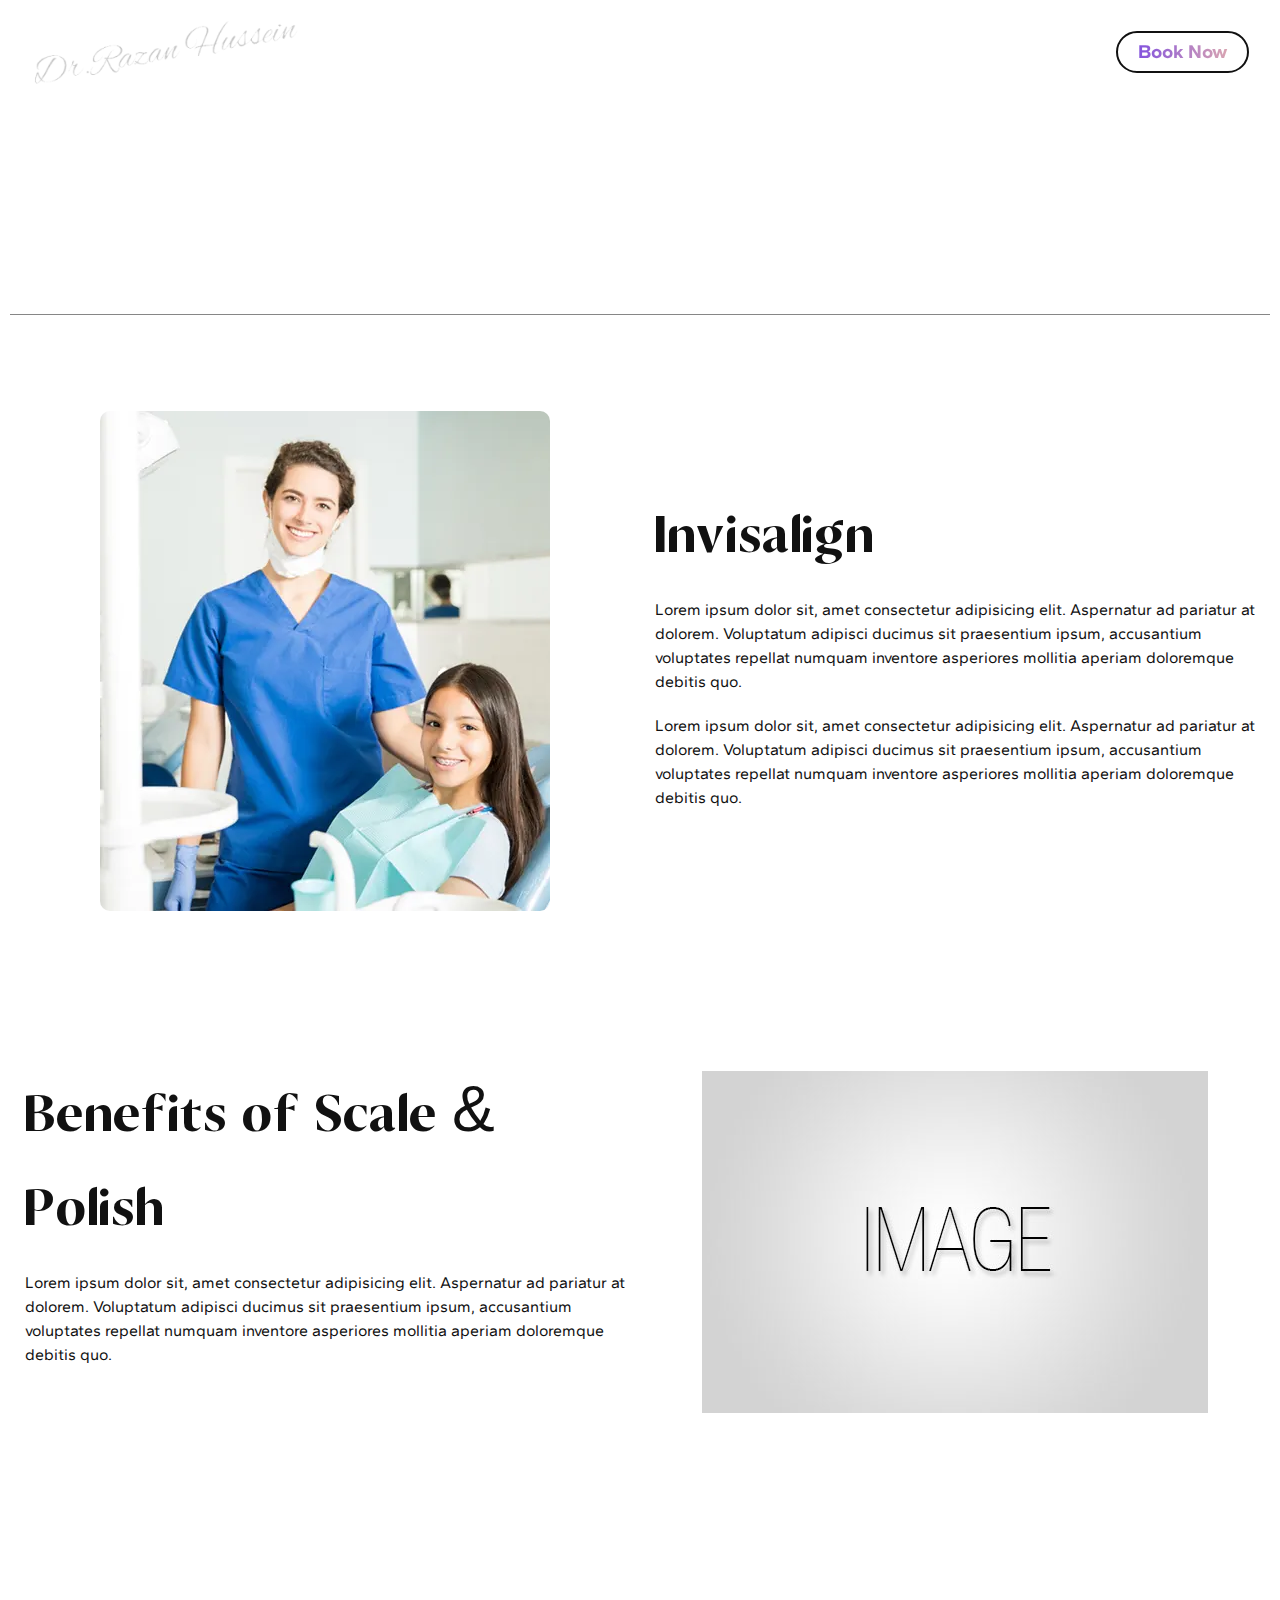
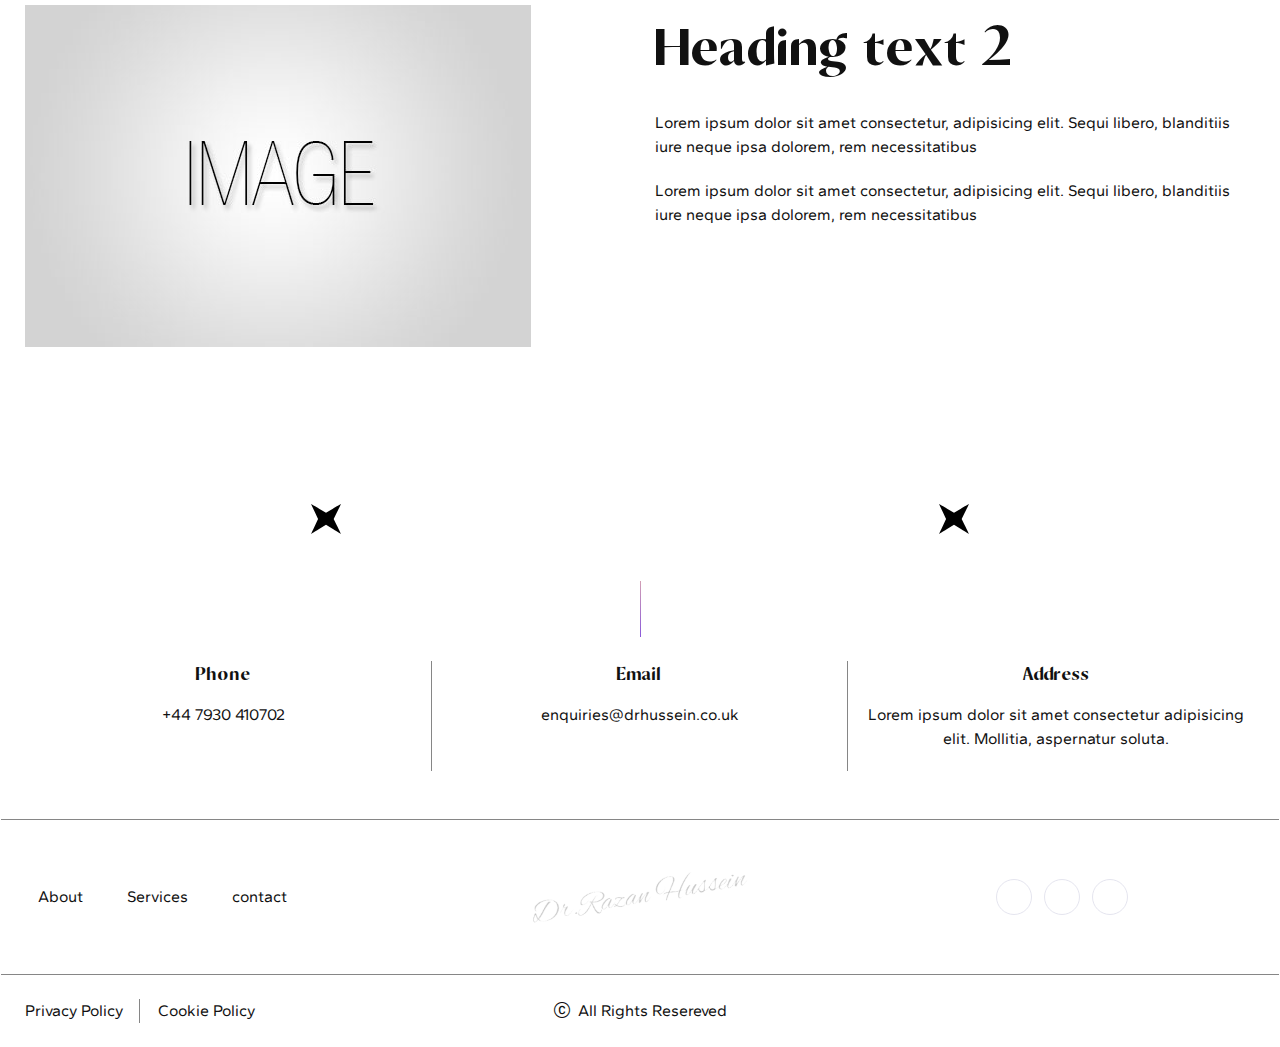
<file: invisalign.html>
<!DOCTYPE html>
<html lang="en">

<head>
    <meta charset="UTF-8">
    <meta name="viewport" content="width=device-width, initial-scale=1.0">
    <title>Dr Hussein &#8211; My WordPress Blog</title>
    <!-- SEO Meta Tags-->
    <meta name="description" content="">
    <meta name="keywords" content="">
    <meta name="author" content="">
    <link rel="canonical" href="#" />
    <meta name="robots" content="noindex, nofollow">
    <meta name="og:title" property="og:title" content="The Title of Your Article">
    <meta name="twitter:card" content="summary">
    <!-- Viewport-->
    <meta name="viewport" content="width=device-width, initial-scale=1">
    <!-- Favicon and Touch Icons-->
    <link rel="apple-touch-icon" sizes="180x180" href="assets/img/logo-180x180.png">
    <link rel="icon" type="image/png" sizes="32x32" href="assets/img/logo-32x32.png">
    <link rel="icon" type="image/png" sizes="16x16" href="assets/img/logo-16x16.png">

    <link rel="stylesheet" href="assets/css/drhussein.css">
    <link rel="stylesheet" href="assets/css/custom.css">
</head>

<body>
<!-- Page loading spinner-->
<div class="page-loading active">
    <div class="page-loading-inner">
        <div class="page-spinner"></div><span>Loading...</span>
    </div>
</div>
<header class="header navbar navbar-expand-lg navbar-dark navbar-floating navbar-sticky" data-scroll-header
        data-fixed-element>
        <div class="container-fluid px-0 px-xl-3">

            <a class="navbar-brand flex-shrink-0 order-lg-1 ms-lg-0 pe-lg-2 me-lg-4" href="index.html">
                <img class="img-fluid navbar-floating-logo"
                    src="assets/img/logo/dr-razan-hussain-logo.png" alt="logo" title="logo" width="200" height="50"
                    loading="lazy">
                <!-- <img class="d-lg-none img-fluid navbar-floating-logo" src="assets/img/logo/dr-razan-hussain-logo.webp" alt="logo" title="logo"
                    width="200" height="50" loading="lazy"> -->
                <img class="navbar-stuck-logo" src="assets/img/logo/dr-razan-hussain-logo.webp" alt="logo" title="logo"
                    width="200" height="50" loading="lazy">
            </a>
            <div class="offcanvas offcanvas-collapse order-lg-2" id="primaryMenu">
                <div class="offcanvas-header navbar-shadow">
                    <button class="btn-close lead" type="button" data-bs-dismiss="offcanvas"
                        aria-label="Close"></button>
                </div>
                <div class="offcanvas-body">
                    <!-- Menu-->
                    <ul class="navbar-nav">
                        <li class="nav-item active"><a class="nav-link" href="about-us.html">About</a></li>
                        <li class="nav-item dropdown"><a class="nav-link dropdown-toggle"
                                href="services.html">Services</a><i class="bi bi-plus d-block d-lg-none"></i>
                            <ul class="dropdown-menu">
                                <li class="dropdown"><a class="dropdown-item" href="examination.html">EXAMINATION</a>
                                </li>
                                <li class="dropdown"><a class="dropdown-item" href="scale-polish.html">SCALE &
                                        POLISH</a></li>
                                <li class="dropdown"><a class="dropdown-item" href="invisalign.html">INVISALIGN</a></li>
                                <li class="dropdown"><a class="dropdown-item" href="teeth-whitening.html">TEETH
                                        WHITENING</a></li>
                                <li class="dropdown"><a class="dropdown-item" href="composite-bonding.html">COMPOSITE
                                        BONDING</a></li>
                                <li class="dropdown"><a class="dropdown-item" href="veneers.html">VENEERS</a></li>
                            </ul>
                        </li>
                        <li class="nav-item"><a class="nav-link" href="gallery.html">Gallery</a></li>
                        <li class="nav-item"><a class="nav-link" href="faqs.html">FAQs</a></li>
                        <li class="nav-item"><a class="nav-link" href="blog.html">Blog</a></li>
                        <li class="nav-item"><a class="nav-link" href="contact-us.html">Contact Us</a></li>

                    </ul>
                </div>
            </div>
            <div class="order-last d-flex d-md-block align-items-center">
                <a class="btn btn-outline-primary text-gradient" href="#">Book Now</a>
                <button class="navbar-toggler ms-n2" type="button" data-bs-toggle="offcanvas"
                    data-bs-target="#primaryMenu">
                    <span class="navbar-toggler-icon"></span>
                </button>
            </div>
        </div>
    </header>

<!--breadcrumb start-->
<section class="container text-center py-7 pb-md-7 pb-4">
    <h1 class="text-white">Invisalign</h1>
    <nav aria-label="breadcrumb">
        <ol class="breadcrumb justify-content-center">
            <li class="breadcrumb-item"><a href="index.html">Home</a></li>
            <li class="breadcrumb-item active" aria-current="page">Invisalign</li>
        </ol>
    </nav>
</section>
<!--breadcrumb end-->


    <!--About us start-->

    <section class="container footer-border-top py-5 py-md-7">
        <div class="row align-items-center">
            <div class="col-md-12 col-lg-6">
                <div class="position-relative text-center">
                    <img src="assets/img/feature/who-are-we.webp" class="img-fluid border-radius-10" alt="Who Are We" title="Who Are We"
                        width="450" height="500" loading="lazy">

                    <div class="blue-box d-none d-md-block"></div>
                    <div class="light-blue-box d-none d-md-block"></div>
                </div>
            </div>
            <div class="col-md-12 col-lg-6 mt-3 mt-md-0">
                <h2 class="service-text">Invisalign</h2>
                <p>Lorem ipsum dolor sit, amet consectetur adipisicing elit. Aspernatur ad pariatur at dolorem.
                    Voluptatum adipisci ducimus sit praesentium ipsum, accusantium voluptates repellat numquam inventore
                    asperiores mollitia aperiam doloremque debitis quo.</p>

                <p>Lorem ipsum dolor sit, amet consectetur adipisicing elit. Aspernatur ad pariatur at dolorem.
                    Voluptatum adipisci ducimus sit praesentium ipsum, accusantium voluptates repellat numquam inventore
                    asperiores mollitia aperiam doloremque debitis quo.</p>
            </div>
        </div>
    </section>


    <section class="container">
  
        <div class="row mb-4 mb-md-6 py-md-5">
            <div class="col-md-6 order-last order-md-1 mt-3">
                <h2 class="service-text">Benefits of Scale & Polish</h2>
                <p>Lorem ipsum dolor sit, amet consectetur adipisicing elit. Aspernatur ad pariatur at dolorem.
                    Voluptatum adipisci ducimus sit praesentium ipsum, accusantium voluptates repellat numquam inventore
                    asperiores mollitia aperiam doloremque debitis quo.</p>

                </div>
            <div class="col-md-6 order-1 order-md-last mt-3">
                <div class="position-relative text-center">
                    <img src="assets/img/feature/dummy.jpg" class="img-fluid" alt="" title="" width="" height=""
                        loading="lazy">

                    <div class="blue-box d-none d-md-block"></div>
                    <div class="light-blue-box d-none d-md-block"></div>
                </div>
            </div>
        </div>
        <div class="row mb-4 mb-md-6 py-md-5">
            <div class="col-md-6 mt-3">
                <div class="">
                    <img src="assets/img/feature/dummy.jpg" class="img-fluid" alt="" title="" width="" height=""
                        loading="lazy">
                </div>
            </div>
            <div class="col-md-6 mt-3">
                <h2 class="service-text">Heading text 2</h2>
                <p>Lorem ipsum dolor sit amet consectetur, adipisicing elit. Sequi libero, blanditiis iure neque ipsa
                    dolorem, rem necessitatibus</p>
                <p>Lorem ipsum dolor sit amet consectetur, adipisicing elit. Sequi libero, blanditiis iure neque ipsa
                    dolorem, rem necessitatibus</p>
            </div>

        </div>

        
    </section>

     <!--Footer section start-->
     <footer class="footer container-fluid">
        <div class="text-center mb-4">
            <h2 class="text-white title-icon position-relative d-inline-block">Contact Me</h2>
            
            <div class="title-border"></div>
        </div>

        <div class="container">
            <div class="row justify-content-center">
                <div class="col-md-4 text-center footer-border-right">
                    <h4>Phone</h4>
                    <p><a href="tel:+44 7930 410702">+44 7930 410702</a></p>
                </div>
                <div class="col-md-4 text-center footer-border-right">
                    <h4>Email</h4>
                    <p><a href="mailto:enquiries@drhussein.co.uk">enquiries@drhussein.co.uk</a></p>
                </div>

                <div class="col-md-4 text-center">
                    <h4>Address</h4>
                    <p>Lorem ipsum dolor sit amet consectetur adipisicing elit. Mollitia, aspernatur
                        soluta.</p>
                </div>
            </div>

        </div>
        <div class="row footer-border-top py-4 py-md-5 mt-4 mt-md-5 align-items-center">
            <div class="col-md-4 text-center">
                <ul class="ps-0 list-unstyled d-flex justify-content-center justify-content-md-start mb-0">
                    <li class="mb-0"><a href="about-us.html" class="">About</a></li>
                    <li class="mb-0"><a href="service.html" class="">Services</a></li>
                    <li class="mb-0"><a href="contact-us.html" class="">contact</a></li>
                </ul>
            </div>
            <div class="col-md-4 text-center">
                <a href="index.html">
                    <img src="assets/img/logo/dr-razan-hussain-logo.png" class="img-fluid" alt="logo" title="logo"
                        width="220" height="50" loading="lazy">
                </a>
            </div>
            <div class="col-md-4 text-center">
                <div class="social-icon">
                    <a class="btn-social bs-outline me-2" href="#">
                        <i class="bi-facebook"></i></a>
                    <a class="btn-social bs-outline me-2" href="#">
                        <i class="bi bi-telegram"></i></a>
                    <a class="btn-social bs-outline me-2" href="#">
                        <i class="bi bi-instagram"></i></a>
                </div>
            </div>
        </div>

        <div class="row footer-border-top py-4 align-items-center">
            <div class="col-md-4 text-center mb-3 mb-md-0">
                <ul class="ps-0 list-unstyled d-flex justify-content-center justify-content-md-start mb-0 footer-link">
                    <li class="mb-0"><a href="#" class="">Privacy Policy</a></li>
                    <li class="mb-0"><a href="#" class="">Cookie Policy</a></li>
                </ul>
            </div>
            <div class="col-md-4 text-center">
                <p class="mb-0"><i class="bi bi-c-circle me-2"></i>All Rights Resereved</p>
            </div>
        </div>

    </footer>
    <!--Footer section end-->

    <!-- Back to top button-->
    <a class="btn-scroll-top" href="#top" data-scroll data-fixed-element>
        <i class="btn-scroll-top-icon bi-arrow-up"></i>
    </a>

    <script src="assets/js/jquery.min.js"></script>
    <script src="assets/js/bootstrap.bundle.min.js"></script>
    <script src="assets/js/smooth-scroll.polyfills.min.js"></script>
    <script src="assets/js/drhussein.js"></script>
    <script src="assets/js/custom.js"></script>
</body>

</html>
</file>
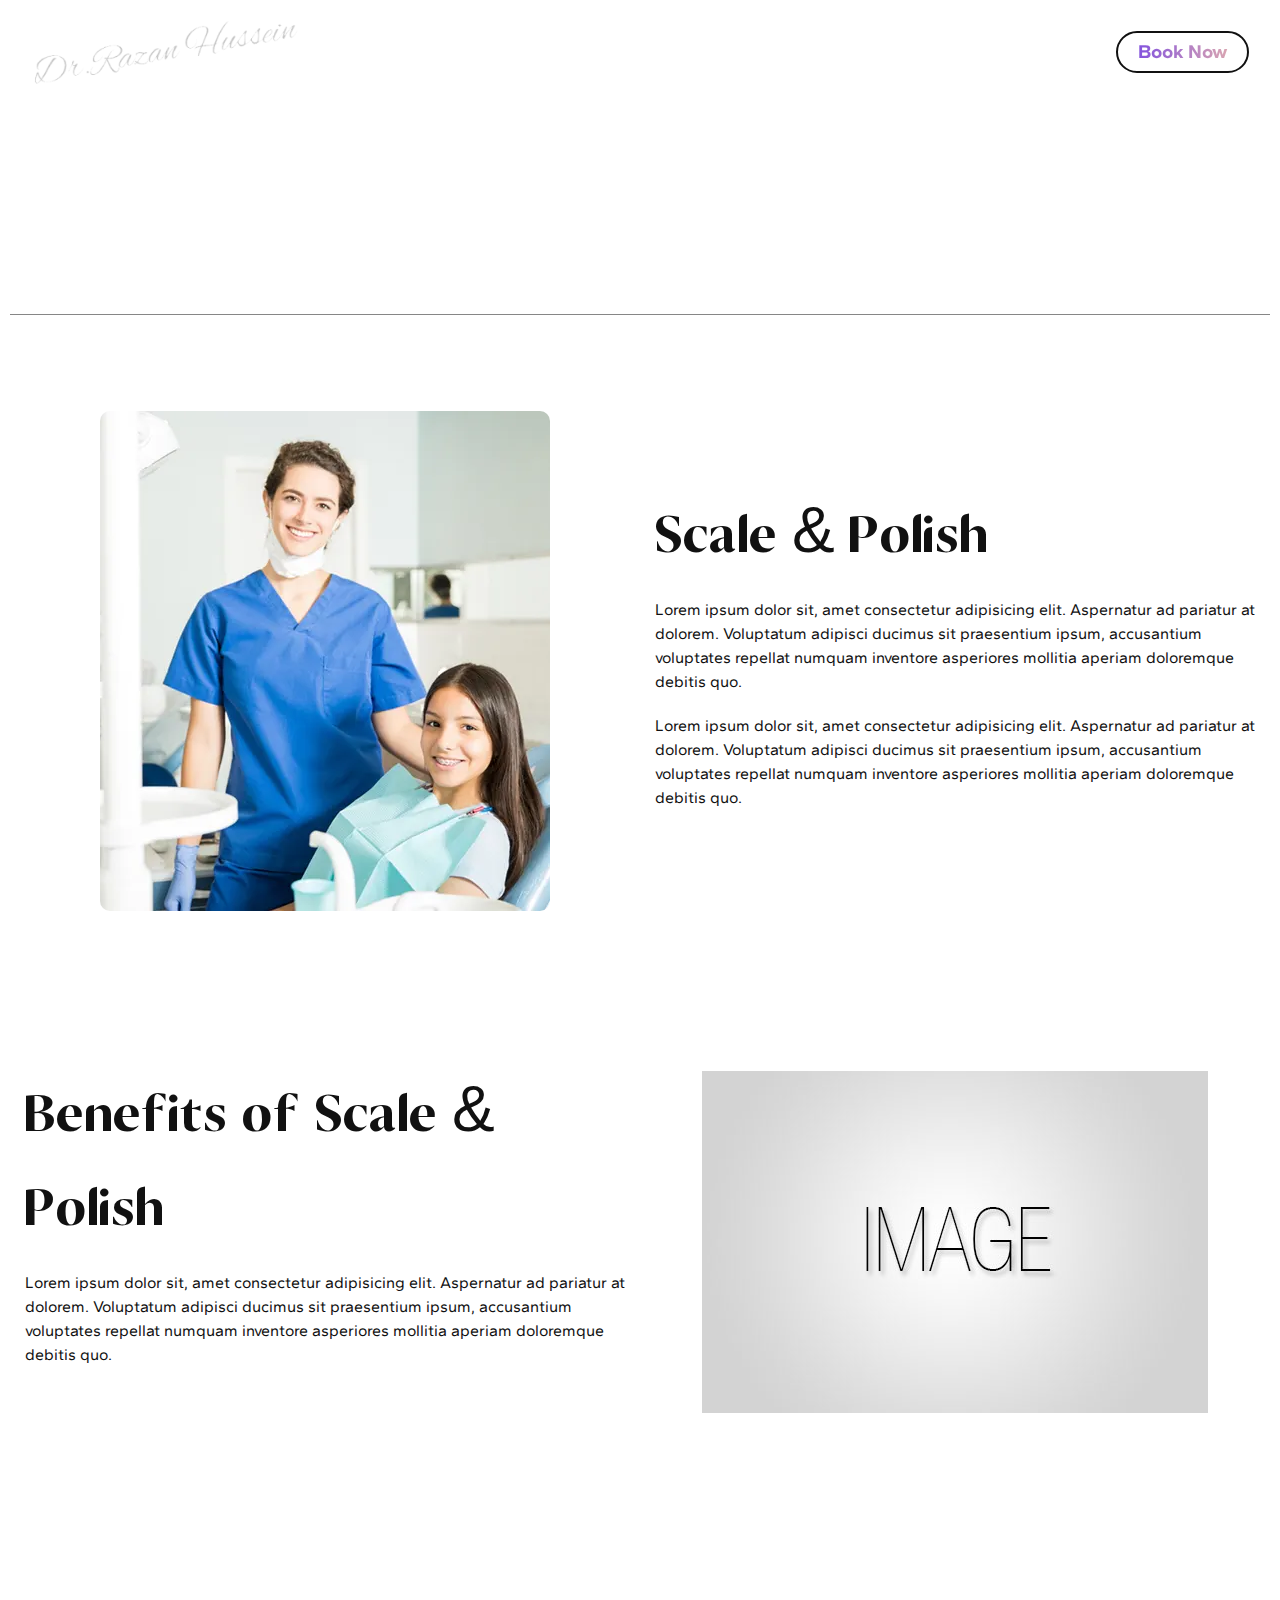
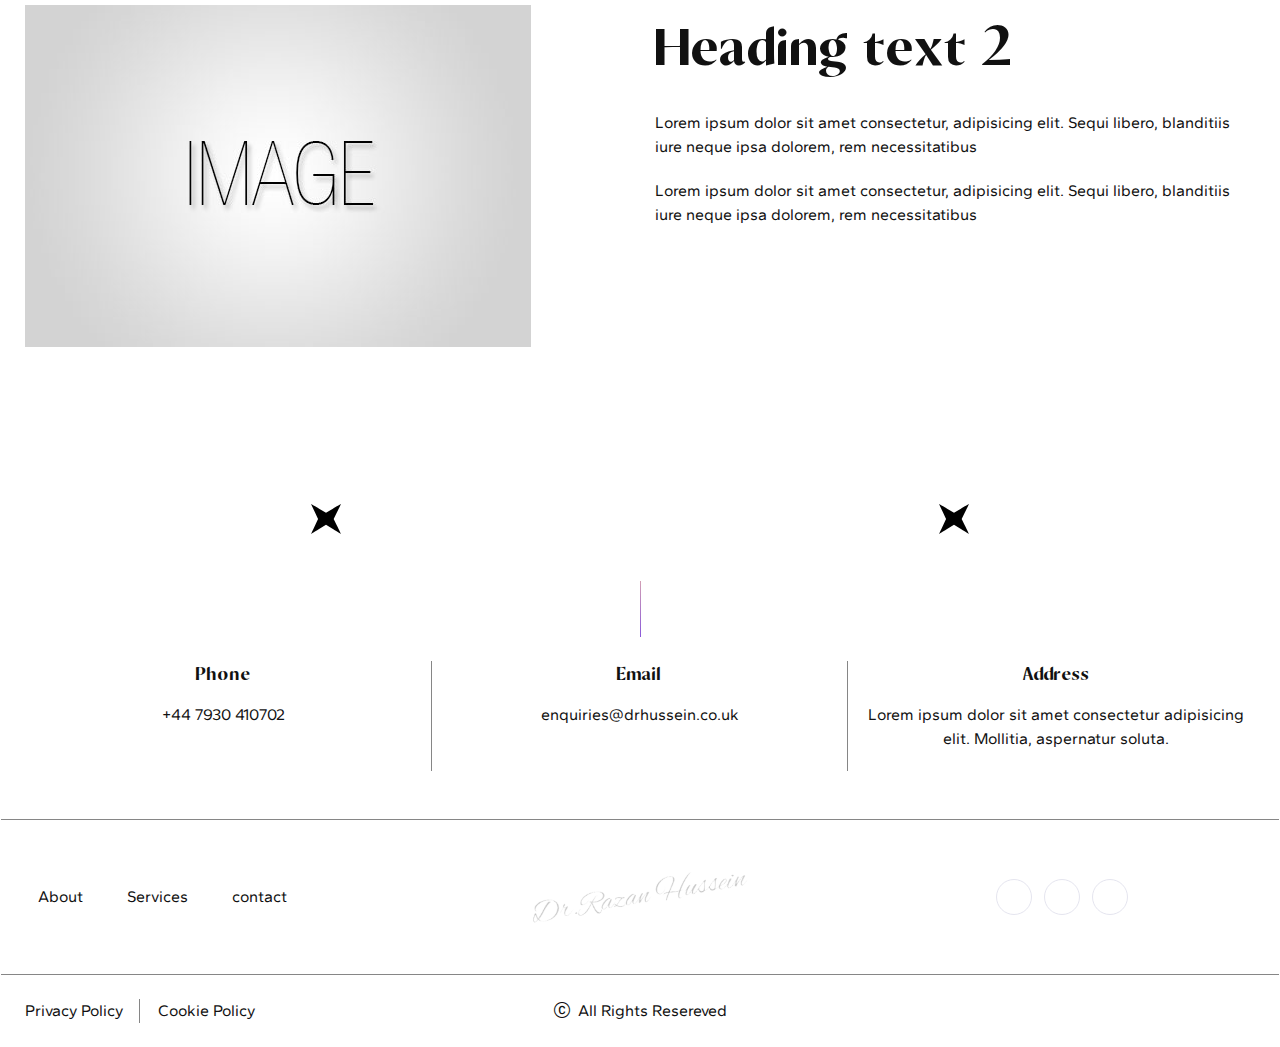
<file: scale-polish.html>
<!DOCTYPE html>
<html lang="en">

<head>
    <meta charset="UTF-8">
    <meta name="viewport" content="width=device-width, initial-scale=1.0">
    <title>Dr Hussein &#8211; My WordPress Blog</title>
    <!-- SEO Meta Tags-->
    <meta name="description" content="">
    <meta name="keywords" content="">
    <meta name="author" content="">
    <link rel="canonical" href="#" />
    <meta name="robots" content="noindex, nofollow">
    <meta name="og:title" property="og:title" content="The Title of Your Article">
    <meta name="twitter:card" content="summary">
    <!-- Viewport-->
    <meta name="viewport" content="width=device-width, initial-scale=1">
    <!-- Favicon and Touch Icons-->
    <link rel="apple-touch-icon" sizes="180x180" href="assets/img/logo-180x180.png">
    <link rel="icon" type="image/png" sizes="32x32" href="assets/img/logo-32x32.png">
    <link rel="icon" type="image/png" sizes="16x16" href="assets/img/logo-16x16.png">

    <link rel="stylesheet" href="assets/css/drhussein.css">
    <link rel="stylesheet" href="assets/css/custom.css">
</head>

<body>
    <!-- Page loading spinner-->
    <div class="page-loading active">
        <div class="page-loading-inner">
            <div class="page-spinner"></div><span>Loading...</span>
        </div>
    </div>
    <header class="header navbar navbar-expand-lg navbar-dark navbar-floating navbar-sticky" data-scroll-header
        data-fixed-element>
        <div class="container-fluid px-0 px-xl-3">

            <a class="navbar-brand flex-shrink-0 order-lg-1 ms-lg-0 pe-lg-2 me-lg-4" href="index.html">
                <img class="img-fluid navbar-floating-logo"
                    src="assets/img/logo/dr-razan-hussain-logo.png" alt="logo" title="logo" width="200" height="50"
                    loading="lazy">
                <!-- <img class="d-lg-none img-fluid navbar-floating-logo" src="assets/img/logo/dr-razan-hussain-logo.webp" alt="logo" title="logo"
                    width="200" height="50" loading="lazy"> -->
                <img class="navbar-stuck-logo" src="assets/img/logo/dr-razan-hussain-logo.webp" alt="logo" title="logo"
                    width="200" height="50" loading="lazy">
            </a>
            <div class="offcanvas offcanvas-collapse order-lg-2" id="primaryMenu">
                <div class="offcanvas-header navbar-shadow">
                    <button class="btn-close lead" type="button" data-bs-dismiss="offcanvas"
                        aria-label="Close"></button>
                </div>
                <div class="offcanvas-body">
                    <!-- Menu-->
                    <ul class="navbar-nav">
                        <li class="nav-item active"><a class="nav-link" href="about-us.html">About</a></li>
                        <li class="nav-item dropdown"><a class="nav-link dropdown-toggle"
                                href="services.html">Services</a><i class="bi bi-plus d-block d-lg-none"></i>
                            <ul class="dropdown-menu">
                                <li class="dropdown"><a class="dropdown-item" href="examination.html">EXAMINATION</a>
                                </li>
                                <li class="dropdown"><a class="dropdown-item" href="scale-polish.html">SCALE &
                                        POLISH</a></li>
                                <li class="dropdown"><a class="dropdown-item" href="invisalign.html">INVISALIGN</a></li>
                                <li class="dropdown"><a class="dropdown-item" href="teeth-whitening.html">TEETH
                                        WHITENING</a></li>
                                <li class="dropdown"><a class="dropdown-item" href="composite-bonding.html">COMPOSITE
                                        BONDING</a></li>
                                <li class="dropdown"><a class="dropdown-item" href="veneers.html">VENEERS</a></li>
                            </ul>
                        </li>
                        <li class="nav-item"><a class="nav-link" href="gallery.html">Gallery</a></li>
                        <li class="nav-item"><a class="nav-link" href="faqs.html">FAQs</a></li>
                        <li class="nav-item"><a class="nav-link" href="blog.html">Blog</a></li>
                        <li class="nav-item"><a class="nav-link" href="contact-us.html">Contact Us</a></li>

                    </ul>
                </div>
            </div>
            <div class="order-last d-flex d-md-block align-items-center">
                <a class="btn btn-outline-primary text-gradient" href="#">Book Now</a>
                <button class="navbar-toggler ms-n2" type="button" data-bs-toggle="offcanvas"
                    data-bs-target="#primaryMenu">
                    <span class="navbar-toggler-icon"></span>
                </button>
            </div>
        </div>
    </header>

    <!--breadcrumb start-->
    <section class="container text-center py-7 pb-md-7 pb-4">
        <h1 class="text-white">Scale & Polish</h1>
        <nav aria-label="breadcrumb">
            <ol class="breadcrumb justify-content-center">
                <li class="breadcrumb-item"><a href="index.html">Home</a></li>
                <li class="breadcrumb-item active" aria-current="page">Scale & Polish</li>
            </ol>
        </nav>
    </section>
    <!--breadcrumb end-->




    <!--About us start-->

    <section class="container footer-border-top py-5 py-md-7">
        <div class="row align-items-center">
            <div class="col-md-12 col-lg-6">
                <div class="position-relative text-center">
                    <img src="assets/img/feature/who-are-we.webp" class="img-fluid border-radius-10" alt="Who Are We" title="Who Are We"
                        width="450" height="500" loading="lazy">

                    <div class="blue-box d-none d-md-block"></div>
                    <div class="light-blue-box d-none d-md-block"></div>
                </div>
            </div>
            <div class="col-md-12 col-lg-6 mt-3 mt-md-0">
                <h2 class="service-text">Scale & Polish</h2>
                <p>Lorem ipsum dolor sit, amet consectetur adipisicing elit. Aspernatur ad pariatur at dolorem.
                    Voluptatum adipisci ducimus sit praesentium ipsum, accusantium voluptates repellat numquam inventore
                    asperiores mollitia aperiam doloremque debitis quo.</p>

                <p>Lorem ipsum dolor sit, amet consectetur adipisicing elit. Aspernatur ad pariatur at dolorem.
                    Voluptatum adipisci ducimus sit praesentium ipsum, accusantium voluptates repellat numquam inventore
                    asperiores mollitia aperiam doloremque debitis quo.</p>
            </div>
        </div>
    </section>

    <section class="container">
  
        <div class="row mb-4 mb-md-6 py-md-5">
            <div class="col-md-6 order-last order-md-1 mt-3">
                <h2 class="service-text">Benefits of Scale & Polish</h2>
                <p>Lorem ipsum dolor sit, amet consectetur adipisicing elit. Aspernatur ad pariatur at dolorem.
                    Voluptatum adipisci ducimus sit praesentium ipsum, accusantium voluptates repellat numquam inventore
                    asperiores mollitia aperiam doloremque debitis quo.</p>

                </div>
            <div class="col-md-6 order-1 order-md-last mt-3">
                <div class="position-relative text-center">
                    <img src="assets/img/feature/dummy.jpg" class="img-fluid" alt="" title="" width="" height=""
                        loading="lazy">

                    <div class="blue-box d-none d-md-block"></div>
                    <div class="light-blue-box d-none d-md-block"></div>
                </div>
            </div>
        </div>
        <div class="row mb-4 mb-md-6 py-md-5">
            <div class="col-md-6 mt-3">
                <div class="">
                    <img src="assets/img/feature/dummy.jpg" class="img-fluid" alt="" title="" width="" height=""
                        loading="lazy">
                </div>
            </div>
            <div class="col-md-6 mt-3">
                <h2 class="service-text">Heading text 2</h2>
                <p>Lorem ipsum dolor sit amet consectetur, adipisicing elit. Sequi libero, blanditiis iure neque ipsa
                    dolorem, rem necessitatibus</p>
                <p>Lorem ipsum dolor sit amet consectetur, adipisicing elit. Sequi libero, blanditiis iure neque ipsa
                    dolorem, rem necessitatibus</p>
            </div>

        </div>

        
    </section>

    <!--Footer section start-->
    <footer class="footer container-fluid">
        <div class="text-center mb-4">
            <h2 class="text-white title-icon position-relative d-inline-block">Contact Me</h2>
            
            <div class="title-border"></div>
        </div>

        <div class="container">
            <div class="row justify-content-center">
                <div class="col-md-4 text-center footer-border-right">
                    <h4>Phone</h4>
                    <p><a href="tel:+44 7930 410702">+44 7930 410702</a></p>
                </div>
                <div class="col-md-4 text-center footer-border-right">
                    <h4>Email</h4>
                    <p><a href="mailto:enquiries@drhussein.co.uk">enquiries@drhussein.co.uk</a></p>
                </div>

                <div class="col-md-4 text-center">
                    <h4>Address</h4>
                    <p>Lorem ipsum dolor sit amet consectetur adipisicing elit. Mollitia, aspernatur
                        soluta.</p>
                </div>
            </div>

        </div>
        <div class="row footer-border-top py-4 py-md-5 mt-4 mt-md-5 align-items-center">
            <div class="col-md-4 text-center">
                <ul class="ps-0 list-unstyled d-flex justify-content-center justify-content-md-start mb-0">
                    <li class="mb-0"><a href="about-us.html" class="">About</a></li>
                    <li class="mb-0"><a href="service.html" class="">Services</a></li>
                    <li class="mb-0"><a href="contact-us.html" class="">contact</a></li>
                </ul>
            </div>
            <div class="col-md-4 text-center">
                <a href="index.html">
                    <img src="assets/img/logo/dr-razan-hussain-logo.png" class="img-fluid" alt="logo" title="logo"
                        width="220" height="50" loading="lazy">
                </a>
            </div>
            <div class="col-md-4 text-center">
                <div class="social-icon">
                    <a class="btn-social bs-outline me-2" href="#">
                        <i class="bi-facebook"></i></a>
                    <a class="btn-social bs-outline me-2" href="#">
                        <i class="bi bi-telegram"></i></a>
                    <a class="btn-social bs-outline me-2" href="#">
                        <i class="bi bi-instagram"></i></a>
                </div>
            </div>
        </div>

        <div class="row footer-border-top py-4 align-items-center">
            <div class="col-md-4 text-center mb-3 mb-md-0">
                <ul class="ps-0 list-unstyled d-flex justify-content-center justify-content-md-start mb-0 footer-link">
                    <li class="mb-0"><a href="#" class="">Privacy Policy</a></li>
                    <li class="mb-0"><a href="#" class="">Cookie Policy</a></li>
                </ul>
            </div>
            <div class="col-md-4 text-center">
                <p class="mb-0"><i class="bi bi-c-circle me-2"></i>All Rights Resereved</p>
            </div>
        </div>

    </footer>
    <!--Footer section end-->






    <!-- Back to top button-->
    <a class="btn-scroll-top" href="#top" data-scroll data-fixed-element>
        <i class="btn-scroll-top-icon bi-arrow-up"></i>
    </a>

    <script src="assets/js/jquery.min.js"></script>
    <script src="assets/js/bootstrap.bundle.min.js"></script>
    <script src="assets/js/smooth-scroll.polyfills.min.js"></script>
    <script src="assets/js/drhussein.js"></script>
    <script src="assets/js/custom.js"></script>
</body>

</html>
</file>
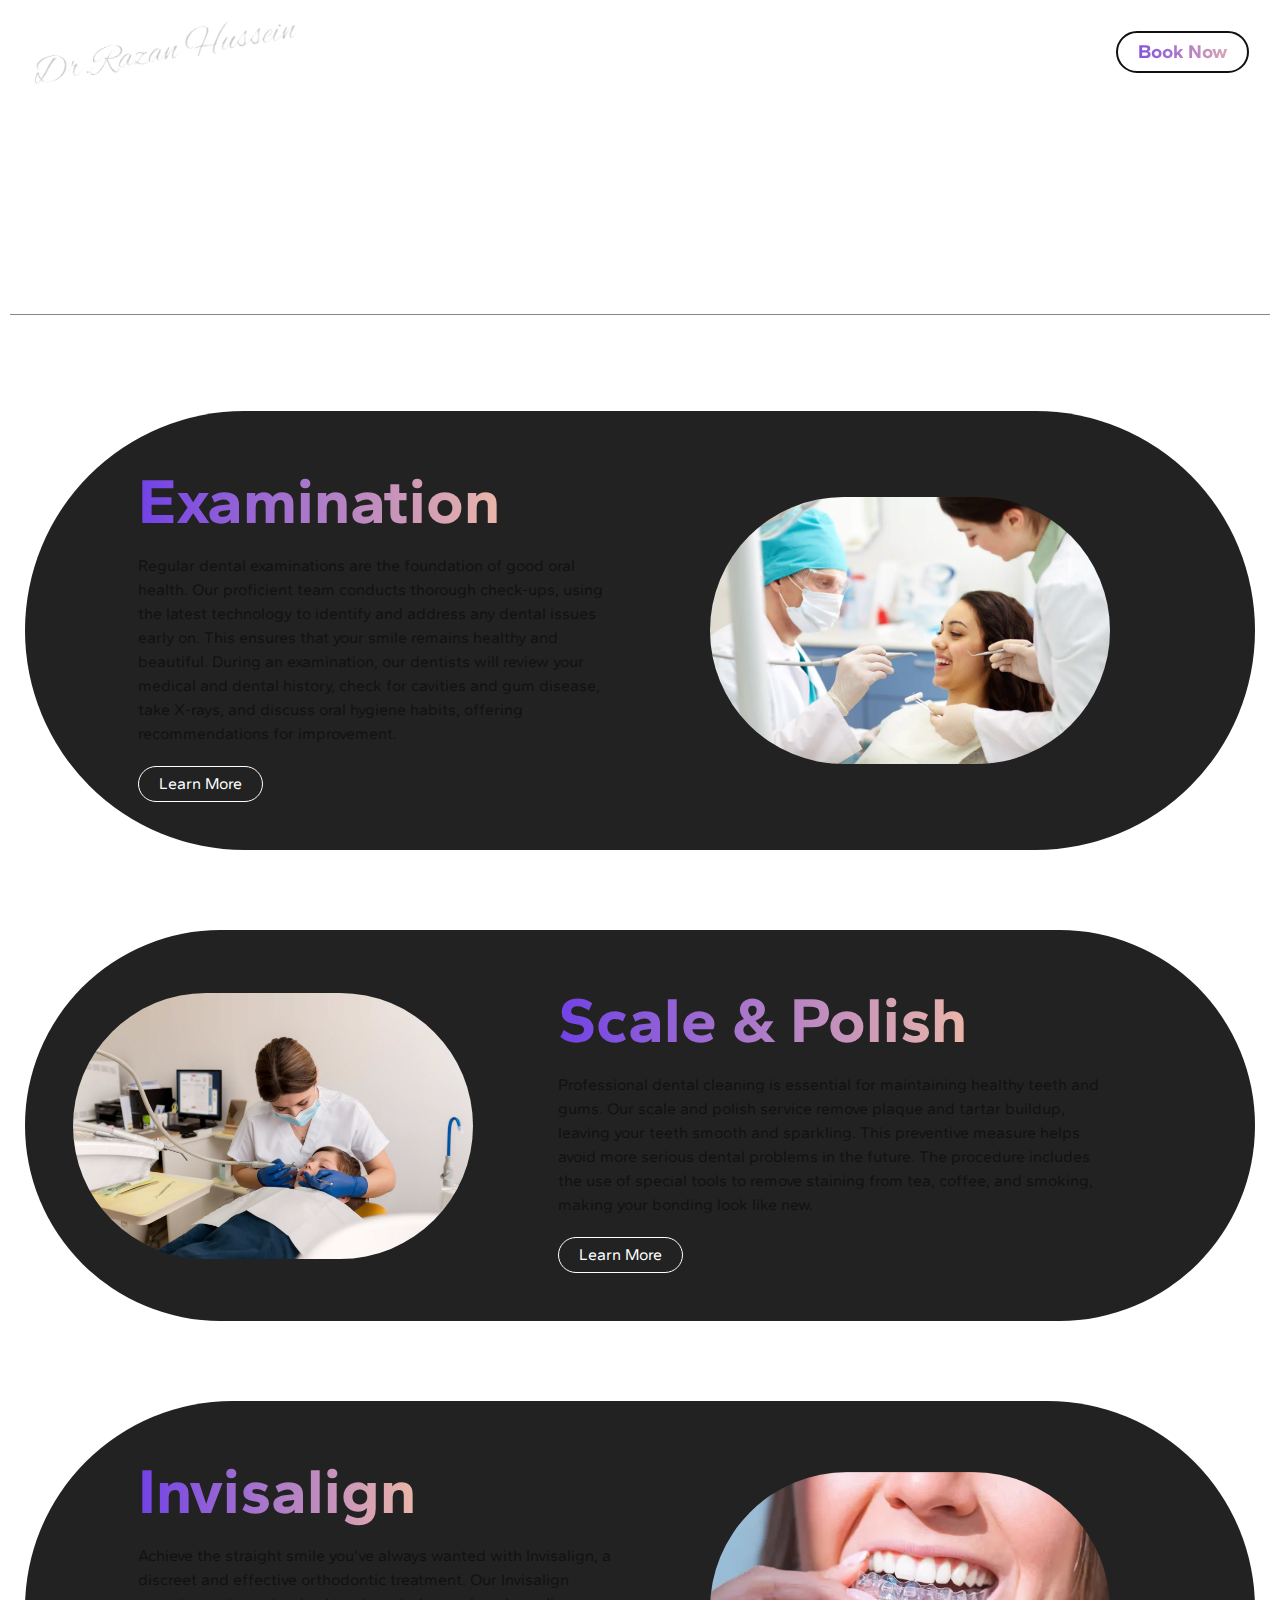
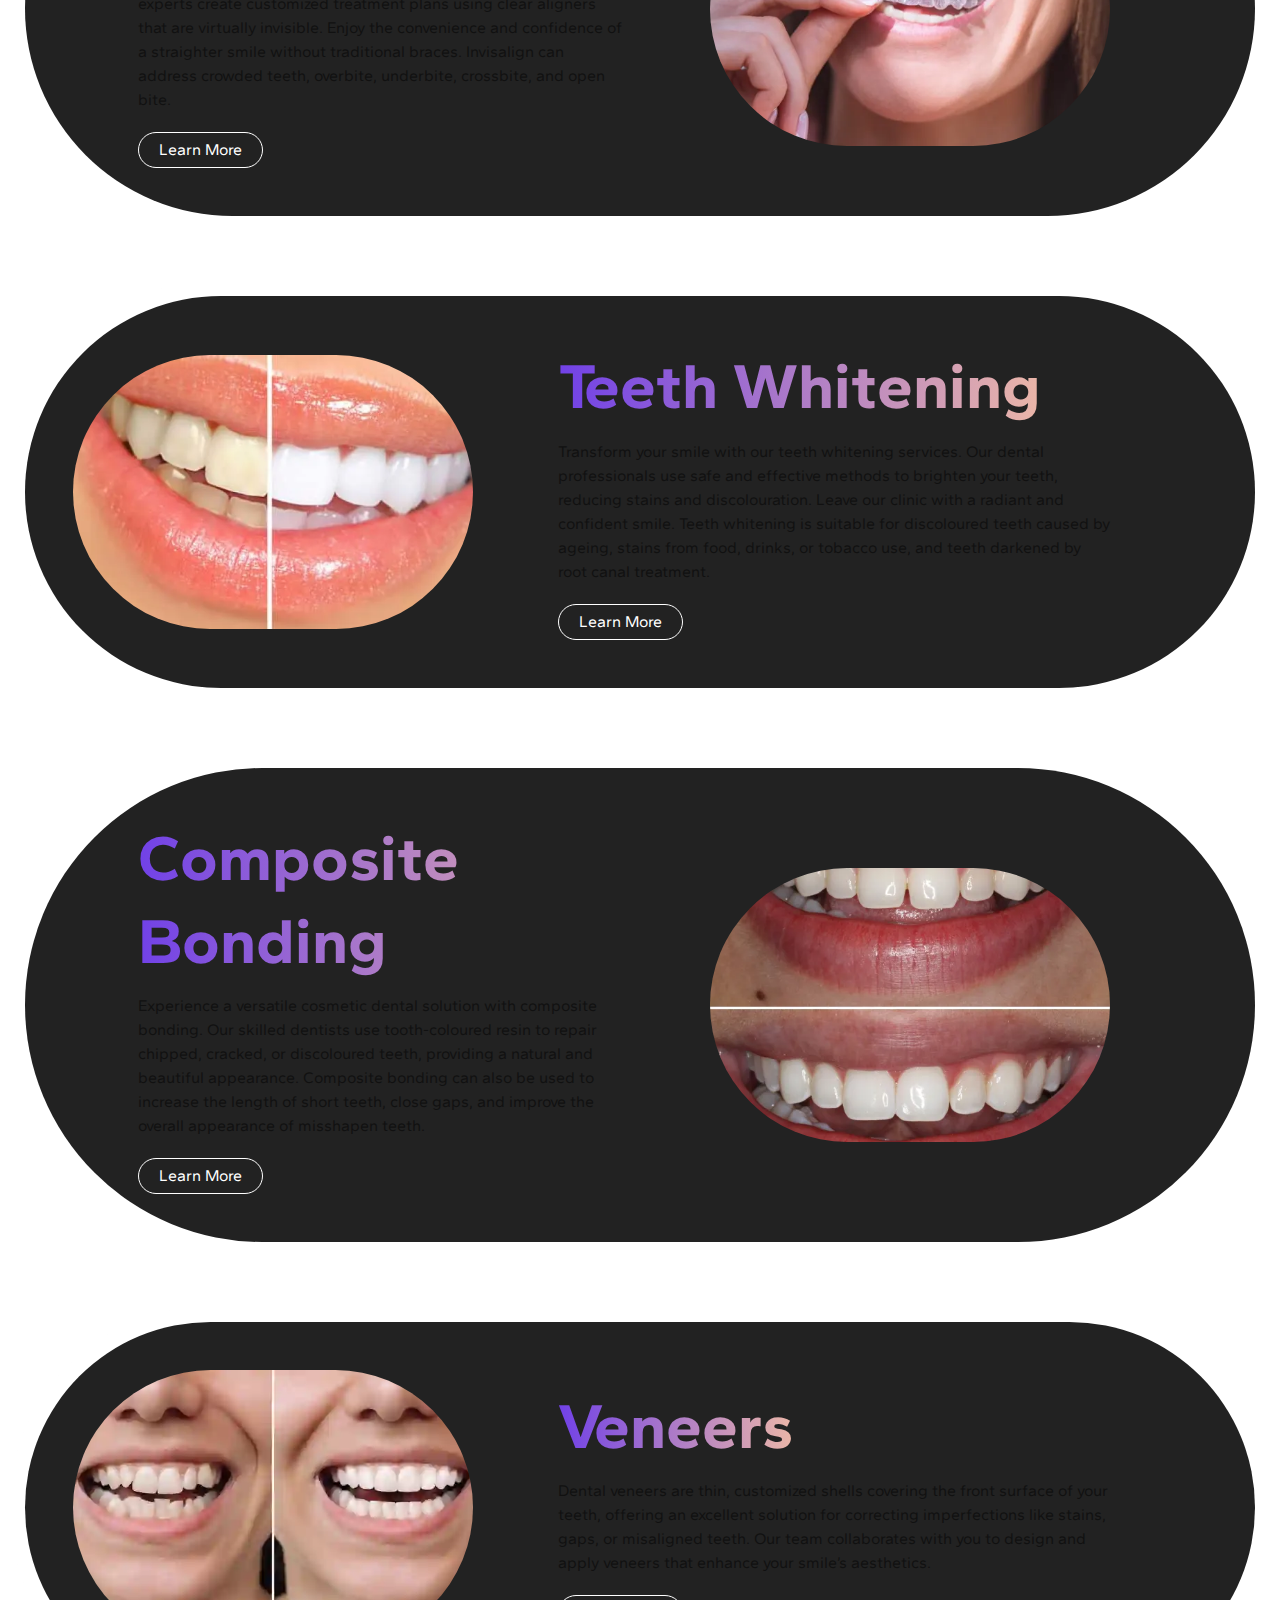
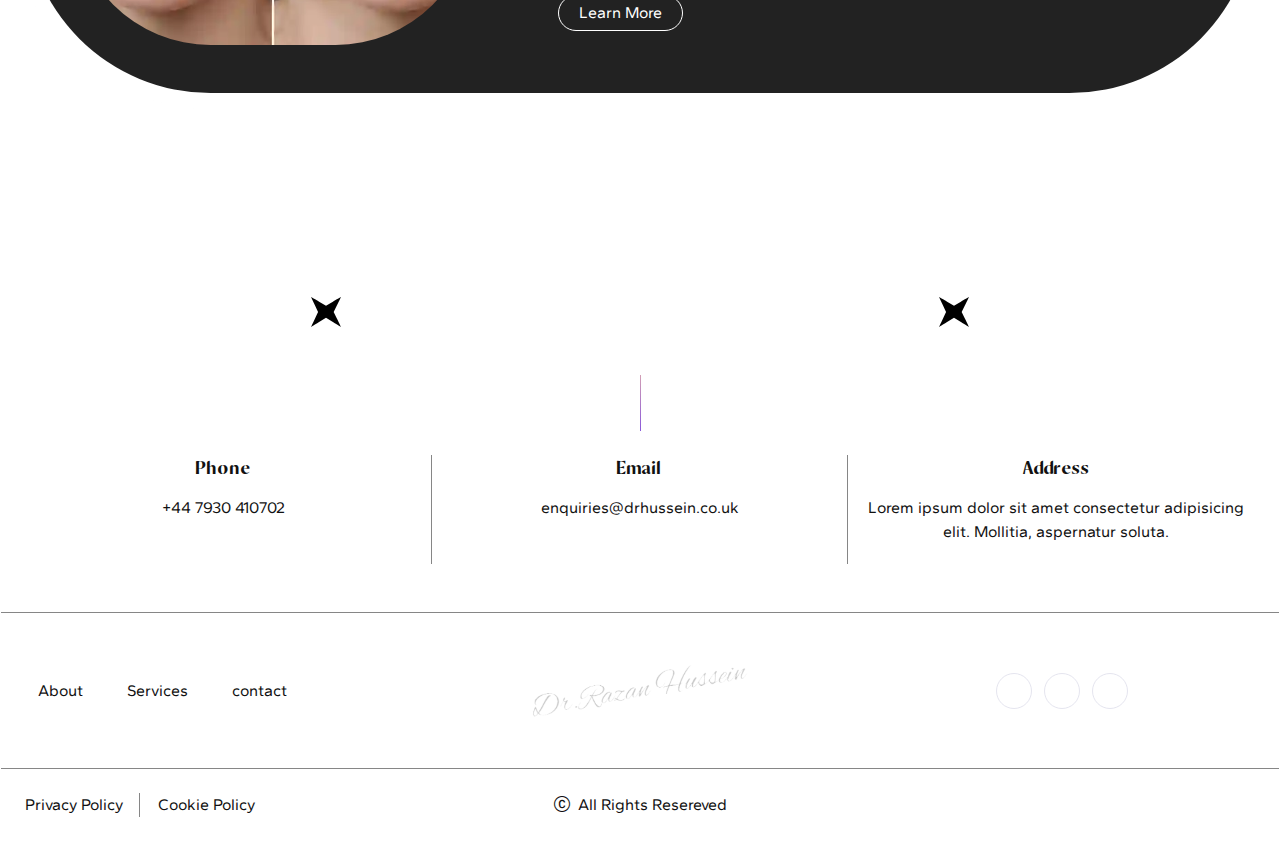
<file: services.html>
<!DOCTYPE html>
<html lang="en">

<head>
    <meta charset="UTF-8">
    <meta name="viewport" content="width=device-width, initial-scale=1.0">
    <title>Dr Hussein &#8211; My WordPress Blog</title>
    <!-- SEO Meta Tags-->
    <meta name="description" content="">
    <meta name="keywords" content="">
    <meta name="author" content="">
    <link rel="canonical" href="#" />
    <meta name="robots" content="noindex, nofollow">
    <meta name="og:title" property="og:title" content="The Title of Your Article">
    <meta name="twitter:card" content="summary">
    <!-- Viewport-->
    <meta name="viewport" content="width=device-width, initial-scale=1">
    <!-- Favicon and Touch Icons-->
    <link rel="apple-touch-icon" sizes="180x180" href="assets/img/logo-180x180.png">
    <link rel="icon" type="image/png" sizes="32x32" href="assets/img/logo-32x32.png">
    <link rel="icon" type="image/png" sizes="16x16" href="assets/img/logo-16x16.png">

    <link rel="stylesheet" href="assets/css/drhussein.css">
    <link rel="stylesheet" href="assets/css/custom.css">
    <link rel="stylesheet" href="assets/css/swiper-bundle.min.css">
</head>

<body>
    <!-- Page loading spinner-->
    <div class="page-loading active">
        <div class="page-loading-inner">
            <div class="page-spinner"></div><span>Loading...</span>
        </div>
    </div>
    <header class="header navbar navbar-expand-lg navbar-dark navbar-floating navbar-sticky" data-scroll-header
        data-fixed-element>
        <div class="container-fluid px-0 px-xl-3">

            <a class="navbar-brand flex-shrink-0 order-lg-1 ms-lg-0 pe-lg-2 me-lg-4" href="index.html">
                <img class="img-fluid navbar-floating-logo" src="assets/img/logo/dr-razan-hussain-logo.png" alt="logo"
                    title="logo" width="200" height="50" loading="lazy">
                <!-- <img class="d-lg-none img-fluid navbar-floating-logo" src="assets/img/logo/dr-razan-hussain-logo.webp" alt="logo" title="logo"
                    width="200" height="50" loading="lazy"> -->
                <img class="navbar-stuck-logo" src="assets/img/logo/dr-razan-hussain-logo.webp" alt="logo" title="logo"
                    width="200" height="50" loading="lazy">
            </a>
            <div class="offcanvas offcanvas-collapse order-lg-2" id="primaryMenu">
                <div class="offcanvas-header navbar-shadow">
                    <button class="btn-close lead" type="button" data-bs-dismiss="offcanvas"
                        aria-label="Close"></button>
                </div>
                <div class="offcanvas-body">
                    <!-- Menu-->
                    <ul class="navbar-nav">
                        <li class="nav-item active"><a class="nav-link" href="about-us.html">About</a></li>
                        <li class="nav-item dropdown"><a class="nav-link dropdown-toggle"
                                href="services.html">Services</a><i class="bi bi-plus d-block d-lg-none"></i>
                            <ul class="dropdown-menu">
                                <li class="dropdown"><a class="dropdown-item" href="examination.html">EXAMINATION</a>
                                </li>
                                <li class="dropdown"><a class="dropdown-item" href="scale-polish.html">SCALE &
                                        POLISH</a></li>
                                <li class="dropdown"><a class="dropdown-item" href="invisalign.html">INVISALIGN</a></li>
                                <li class="dropdown"><a class="dropdown-item" href="teeth-whitening.html">TEETH
                                        WHITENING</a></li>
                                <li class="dropdown"><a class="dropdown-item" href="composite-bonding.html">COMPOSITE
                                        BONDING</a></li>
                                <li class="dropdown"><a class="dropdown-item" href="veneers.html">VENEERS</a></li>
                            </ul>
                        </li>
                        <li class="nav-item"><a class="nav-link" href="gallery.html">Gallery</a></li>
                        <li class="nav-item"><a class="nav-link" href="faqs.html">FAQs</a></li>
                        <li class="nav-item"><a class="nav-link" href="blog.html">Blog</a></li>
                        <li class="nav-item"><a class="nav-link" href="contact-us.html">Contact Us</a></li>

                    </ul>
                </div>
            </div>
            <div class="order-last d-flex d-md-block align-items-center">
                <a class="btn btn-outline-primary text-gradient" href="#">Book Now</a>
                <button class="navbar-toggler ms-n2" type="button" data-bs-toggle="offcanvas"
                    data-bs-target="#primaryMenu">
                    <span class="navbar-toggler-icon"></span>
                </button>
            </div>
        </div>
    </header>

    <!--breadcrumb start-->
    <section class="container text-center py-7 pb-md-7 pb-4">
        <h1 class="text-white">Services</h1>
        <nav aria-label="breadcrumb">
            <ol class="breadcrumb justify-content-center">
                <li class="breadcrumb-item"><a href="index.html">Home</a></li>
                <li class="breadcrumb-item active" aria-current="page">Services</li>
            </ol>
        </nav>
    </section>
    <!--breadcrumb end-->


    <!--services start-->
    <section class="container footer-border-top py-5 py-md-7">
        <div class="position-relative">
            <div class="service-border">
                <div class="bg-primary border-radius-20 p-3 p-lg-5 mb-4 mb-lg-6">
                    <div class="row align-items-center">
                        <div class="col-md-12 col-lg-6 ps-4 ps-lg-6 order-last order-lg-1">
                            <h3 class="text-gradient text-gantari">Examination</h3>
                            <p>Regular dental examinations are the foundation of good oral health. Our proficient team
                                conducts thorough check-ups, using the latest technology to identify and address any
                                dental
                                issues early on. This ensures that your smile remains healthy and beautiful. During an
                                examination, our dentists will review your medical and dental history, check for
                                cavities
                                and gum disease, take X-rays, and discuss oral hygiene habits, offering recommendations
                                for
                                improvement.</p>
    
                            <a href="examination.html" class="btn btn-primary">Learn More</a>
                        </div>
                        <div class="col-md-12 col-lg-5 order-1 order-lg-last text-center text-lg-end">
                            <div class="position-relative">
                                <img src="assets/img/feature/examination.webp"
                                    class="img-fluid position-relative zindex-1 border-radius-20" alt="Examination"
                                    title="Examination" width="400" height="400" loading="lazy">
                            </div>
    
                        </div>
                    </div>
                </div>
            </div>
    
            <div class="service-border-1">
                <div class="bg-primary border-radius-20 p-3 p-lg-5 mb-4 mb-lg-6">
                    <div class="row align-items-center">
                        <div class="col-md-12 col-lg-5 text-center text-lg-start">
                            <div class="position-relative">
                                <img src="assets/img/feature/scale-polish.webp" class="img-fluid position-relative zindex-1 border-radius-20"
                                    alt="Scale Polish" title="Scale Polish" width="400" height="400" loading="lazy">
                            </div>
                        </div>
                        <div class="col-md-12 col-lg-6">
                            <h3 class="text-gradient text-gantari">Scale & Polish</h3>
                            <p>Professional dental cleaning is essential for maintaining healthy teeth and gums. Our
                                scale and polish service remove plaque and tartar buildup, leaving your teeth smooth and
                                sparkling. This preventive measure helps avoid more serious dental problems in the
                                future. The procedure includes the use of special tools to remove staining from tea,
                                coffee, and smoking, making your bonding look like new.</p>
                            <a href="scale-polish.html" class="btn btn-primary">Learn More</a>
                        </div>
                    </div>
                </div>
            </div>
            <div class="service-border">
                <div class="bg-primary border-radius-20 p-3 p-lg-5 mb-4 mb-lg-6">
                    <div class="row align-items-center">
                        <div class="col-md-12 col-lg-6 ps-4 ps-lg-6 order-last order-lg-1">
                            <h3 class="text-gradient text-gantari">Invisalign</h3>
                            <p>Achieve the straight smile you’ve always wanted with Invisalign, a discreet and effective
                                orthodontic treatment. Our Invisalign experts create customized treatment plans using
                                clear aligners that are virtually invisible. Enjoy the convenience and confidence of a
                                straighter smile without traditional braces. Invisalign can address crowded teeth,
                                overbite, underbite, crossbite, and open bite.</p>
                            <a href="invisalign.html" class="btn btn-primary">Learn More</a>
                        </div>
                        <div class="col-md-12 col-lg-5 order-1 order-lg-last text-center text-lg-end">
                            <div class="position-relative">
                                <img src="assets/img/feature/invisalign.webp"
                                    class="img-fluid position-relative zindex-1 border-radius-20" alt="Invisalign"
                                    title="Invisalign" width="400" height="400" loading="lazy">   
                            </div>
    
                        </div>
                    </div>
                </div>
            </div>
            <div class="service-border-1">
                <div class="bg-primary border-radius-20 p-3 p-lg-5 mb-4 mb-lg-6">
                    <div class="row align-items-center">
                        <div class="col-md-12 col-lg-5 text-center text-lg-start">
                            <div class="position-relative">
                                <img src="assets/img/feature/teeth-whitening.webp"
                                    class="img-fluid position-relative zindex-1 border-radius-20" alt="Teeth Whitening"
                                    title="Teeth Whitening" width="400" height="400" loading="lazy">
                            </div>
                        </div>
                        <div class="col-md-12 col-lg-6">
                            <h3 class="text-gradient text-gantari">Teeth Whitening</h3>
                            <p>Transform your smile with our teeth whitening services. Our dental professionals use safe
                                and effective methods to brighten your teeth, reducing stains and discolouration. Leave
                                our clinic with a radiant and confident smile. Teeth whitening is suitable for
                                discoloured teeth caused by ageing, stains from food, drinks, or tobacco use, and teeth
                                darkened by root canal treatment.</p>
                            <a href="teeth-whitening.html" class="btn btn-primary">Learn More</a>
                        </div>
                    </div>
                </div>
            </div>
            <div class="service-border">
                <div class="bg-primary border-radius-20 p-3 p-lg-5 mb-4 mb-lg-6">
                    <div class="row align-items-center">
                        <div class="col-md-12 col-lg-6 ps-4 ps-lg-6 order-last order-lg-1">
                            <h3 class="text-gradient text-gantari">Composite Bonding</h3>
                            <p>Experience a versatile cosmetic dental solution with composite bonding. Our skilled
                                dentists use tooth-coloured resin to repair chipped, cracked, or discoloured teeth,
                                providing a natural and beautiful appearance. Composite bonding can also be used to
                                increase the length of short teeth, close gaps, and improve the overall appearance of
                                misshapen teeth.</p>
                            <a href="composite-bonding.html" class="btn btn-primary">Learn More</a>
                        </div>
                        <div class="col-md-12 col-lg-5 order-1 order-lg-last text-center text-lg-end">
                            <div class="position-relative">
                                <img src="assets/img/feature/composite-bonding.webp"
                                    class="img-fluid position-relative zindex-1 border-radius-20" alt="Composite Bonding"
                                    title="Composite Bonding" width="400" height="400" loading="lazy">   
                            </div>
    
                        </div>
                    </div>
                </div>
            </div>
            <div class="service-border-1">
                <div class="bg-primary border-radius-20 p-3 p-lg-5 mb-4 mb-lg-6">
                    <div class="row align-items-center">
                        <div class="col-md-12 col-lg-5 text-center text-lg-start">
                            <div class="position-relative">
                                <img src="assets/img/feature/veneer.webp"
                                    class="img-fluid position-relative zindex-1 border-radius-20" alt="Veneers"
                                    title="Veneers" width="400" height="400" loading="lazy">
                            </div>
                        </div>
                        <div class="col-md-12 col-lg-6">
                            <h3 class="text-gradient text-gantari">Veneers</h3>
                            <p>Dental veneers are thin, customized shells covering the front surface of your teeth,
                                offering an excellent solution for correcting imperfections like stains, gaps, or
                                misaligned teeth. Our team collaborates with you to design and apply veneers that
                                enhance your smile’s aesthetics.</p>
                            <a href="veneers.html" class="btn btn-primary">Learn More</a>
                        </div>
                    </div>
                </div>
            </div>
        </div>
    </section>
    <!--services end-->





    <!--Footer section start-->
    <footer class="footer container-fluid">
        <div class="text-center mb-4">
            <h2 class="text-white title-icon position-relative d-inline-block">Contact Me</h2>

            <div class="title-border"></div>
        </div>

        <div class="container">
            <div class="row justify-content-center">
                <div class="col-md-4 text-center footer-border-right">
                    <h4>Phone</h4>
                    <p><a href="tel:+44 7930 410702">+44 7930 410702</a></p>
                </div>
                <div class="col-md-4 text-center footer-border-right">
                    <h4>Email</h4>
                    <p><a href="mailto:enquiries@drhussein.co.uk">enquiries@drhussein.co.uk</a></p>
                </div>

                <div class="col-md-4 text-center">
                    <h4>Address</h4>
                    <p>Lorem ipsum dolor sit amet consectetur adipisicing elit. Mollitia, aspernatur
                        soluta.</p>
                </div>
            </div>

        </div>
        <div class="row footer-border-top py-4 py-md-5 mt-4 mt-md-5 align-items-center">
            <div class="col-md-4 text-center">
                <ul class="ps-0 list-unstyled d-flex justify-content-center justify-content-md-start mb-0">
                    <li class="mb-0"><a href="about-us.html" class="">About</a></li>
                    <li class="mb-0"><a href="service.html" class="">Services</a></li>
                    <li class="mb-0"><a href="contact-us.html" class="">contact</a></li>
                </ul>
            </div>
            <div class="col-md-4 text-center">
                <a href="index.html">
                    <img src="assets/img/logo/dr-razan-hussain-logo.png" class="img-fluid" alt="logo" title="logo"
                        width="220" height="50" loading="lazy">
                </a>
            </div>
            <div class="col-md-4 text-center">
                <div class="social-icon">
                    <a class="btn-social bs-outline me-2" href="#">
                        <i class="bi-facebook"></i></a>
                    <a class="btn-social bs-outline me-2" href="#">
                        <i class="bi bi-telegram"></i></a>
                    <a class="btn-social bs-outline me-2" href="#">
                        <i class="bi bi-instagram"></i></a>
                </div>
            </div>
        </div>

        <div class="row footer-border-top py-4 align-items-center">
            <div class="col-md-4 text-center mb-3 mb-md-0">
                <ul class="ps-0 list-unstyled d-flex justify-content-center justify-content-md-start mb-0 footer-link">
                    <li class="mb-0"><a href="#" class="">Privacy Policy</a></li>
                    <li class="mb-0"><a href="#" class="">Cookie Policy</a></li>
                </ul>
            </div>
            <div class="col-md-4 text-center">
                <p class="mb-0"><i class="bi bi-c-circle me-2"></i>All Rights Resereved</p>
            </div>
        </div>

    </footer>
    <!--Footer section end-->






    <!-- Back to top button-->
    <a class="btn-scroll-top" href="#top" data-scroll data-fixed-element>
        <i class="btn-scroll-top-icon bi-arrow-up"></i>
    </a>

    <script src="assets/js/jquery.min.js"></script>
    <script src="assets/js/bootstrap.bundle.min.js"></script>
    <script src="assets/js/smooth-scroll.polyfills.min.js"></script>
    <script src="assets/js/drhussein.js"></script>
    <script src="assets/js/swiper-bundle.min.js"></script>
    <script src="assets/js/custom.js"></script>
</body>

</html>
</file>
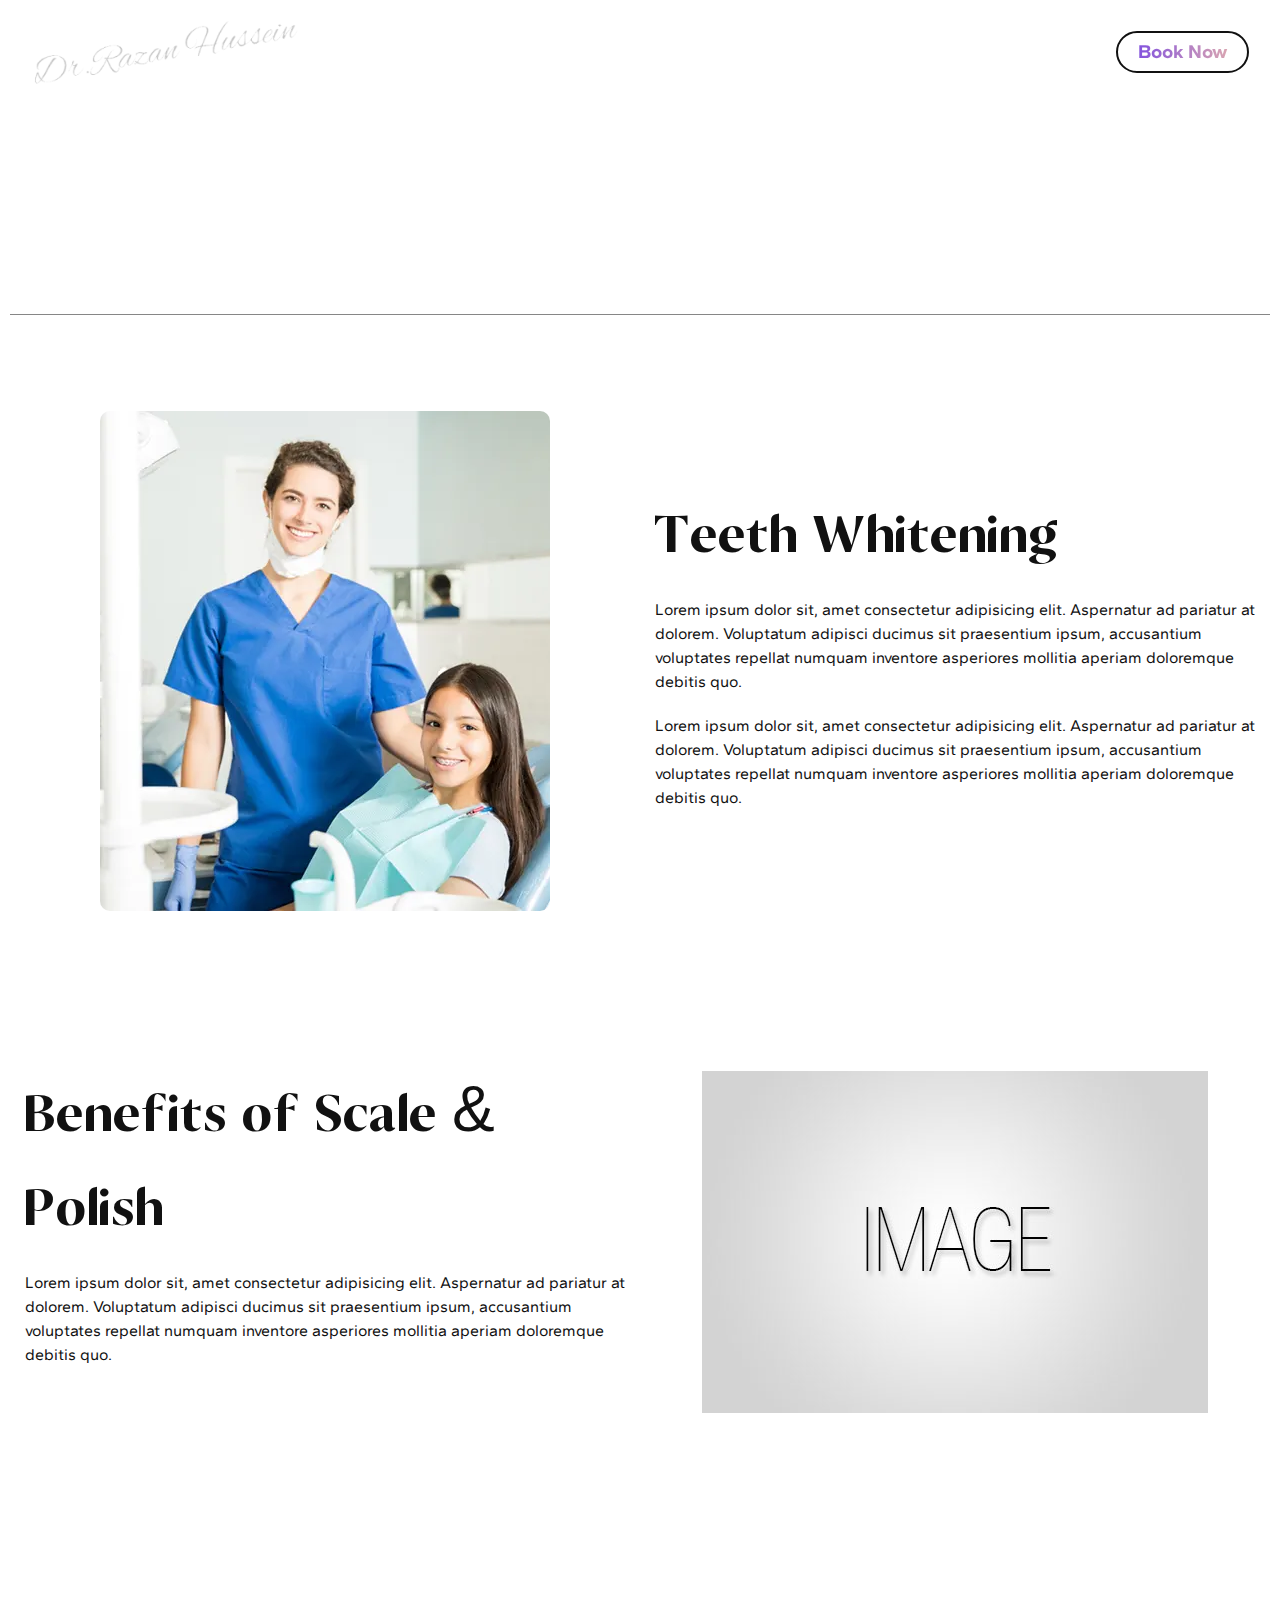
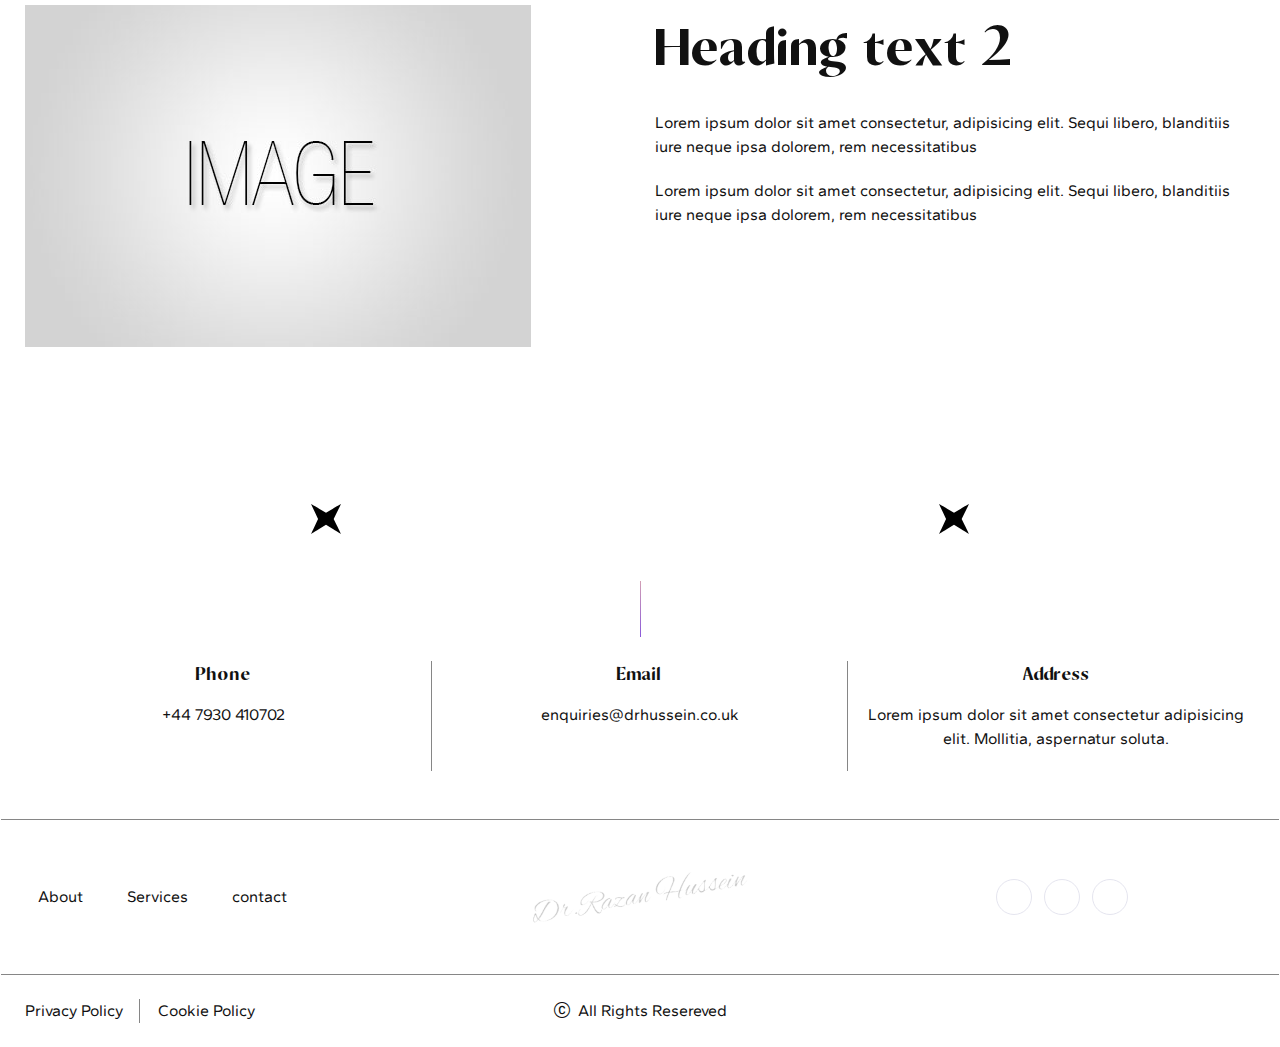
<file: teeth-whitening.html>
<!DOCTYPE html>
<html lang="en">

<head>
    <meta charset="UTF-8">
    <meta name="viewport" content="width=device-width, initial-scale=1.0">
    <title>Dr Hussein &#8211; My WordPress Blog</title>
    <!-- SEO Meta Tags-->
    <meta name="description" content="">
    <meta name="keywords" content="">
    <meta name="author" content="">
    <link rel="canonical" href="#" />
    <meta name="robots" content="noindex, nofollow">
    <meta name="og:title" property="og:title" content="The Title of Your Article">
    <meta name="twitter:card" content="summary">
    <!-- Viewport-->
    <meta name="viewport" content="width=device-width, initial-scale=1">
    <!-- Favicon and Touch Icons-->
    <link rel="apple-touch-icon" sizes="180x180" href="assets/img/logo-180x180.png">
    <link rel="icon" type="image/png" sizes="32x32" href="assets/img/logo-32x32.png">
    <link rel="icon" type="image/png" sizes="16x16" href="assets/img/logo-16x16.png">

    <link rel="stylesheet" href="assets/css/drhussein.css">
    <link rel="stylesheet" href="assets/css/custom.css">
</head>

<body>
    <!-- Page loading spinner-->
    <div class="page-loading active">
        <div class="page-loading-inner">
            <div class="page-spinner"></div><span>Loading...</span>
        </div>
    </div>
    <header class="header navbar navbar-expand-lg navbar-dark navbar-floating navbar-sticky" data-scroll-header
        data-fixed-element>
        <div class="container-fluid px-0 px-xl-3">

            <a class="navbar-brand flex-shrink-0 order-lg-1 ms-lg-0 pe-lg-2 me-lg-4" href="index.html">
                <img class="img-fluid navbar-floating-logo"
                    src="assets/img/logo/dr-razan-hussain-logo.png" alt="logo" title="logo" width="200" height="50"
                    loading="lazy">
                <!-- <img class="d-lg-none img-fluid navbar-floating-logo" src="assets/img/logo/dr-razan-hussain-logo.webp" alt="logo" title="logo"
                    width="200" height="50" loading="lazy"> -->
                <img class="navbar-stuck-logo" src="assets/img/logo/dr-razan-hussain-logo.webp" alt="logo" title="logo"
                    width="200" height="50" loading="lazy">
            </a>
            <div class="offcanvas offcanvas-collapse order-lg-2" id="primaryMenu">
                <div class="offcanvas-header navbar-shadow">
                    <button class="btn-close lead" type="button" data-bs-dismiss="offcanvas"
                        aria-label="Close"></button>
                </div>
                <div class="offcanvas-body">
                    <!-- Menu-->
                    <ul class="navbar-nav">
                        <li class="nav-item active"><a class="nav-link" href="about-us.html">About</a></li>
                        <li class="nav-item dropdown"><a class="nav-link dropdown-toggle"
                                href="services.html">Services</a><i class="bi bi-plus d-block d-lg-none"></i>
                            <ul class="dropdown-menu">
                                <li class="dropdown"><a class="dropdown-item" href="examination.html">EXAMINATION</a>
                                </li>
                                <li class="dropdown"><a class="dropdown-item" href="scale-polish.html">SCALE &
                                        POLISH</a></li>
                                <li class="dropdown"><a class="dropdown-item" href="invisalign.html">INVISALIGN</a></li>
                                <li class="dropdown"><a class="dropdown-item" href="teeth-whitening.html">TEETH
                                        WHITENING</a></li>
                                <li class="dropdown"><a class="dropdown-item" href="composite-bonding.html">COMPOSITE
                                        BONDING</a></li>
                                <li class="dropdown"><a class="dropdown-item" href="veneers.html">VENEERS</a></li>
                            </ul>
                        </li>
                        <li class="nav-item"><a class="nav-link" href="gallery.html">Gallery</a></li>
                        <li class="nav-item"><a class="nav-link" href="faqs.html">FAQs</a></li>
                        <li class="nav-item"><a class="nav-link" href="blog.html">Blog</a></li>
                        <li class="nav-item"><a class="nav-link" href="contact-us.html">Contact Us</a></li>

                    </ul>
                </div>
            </div>
            <div class="order-last d-flex d-md-block align-items-center">
                <a class="btn btn-outline-primary text-gradient" href="#">Book Now</a>
                <button class="navbar-toggler ms-n2" type="button" data-bs-toggle="offcanvas"
                    data-bs-target="#primaryMenu">
                    <span class="navbar-toggler-icon"></span>
                </button>
            </div>
        </div>
    </header>

    <!--breadcrumb start-->
    <section class="container text-center py-7 pb-md-7 pb-4">
        <h1 class="text-white">Teet Whitening</h1>
        <nav aria-label="breadcrumb">
            <ol class="breadcrumb justify-content-center">
                <li class="breadcrumb-item"><a href="index.html">Home</a></li>
                <li class="breadcrumb-item active" aria-current="page">Teet Whitening</li>
            </ol>
        </nav>
    </section>
    <!--breadcrumb end-->


    <!--About us start-->

    <section class="container footer-border-top py-5 py-md-7">
        <div class="row align-items-center">
            <div class="col-md-12 col-lg-6">
                <div class="position-relative text-center">
                    <img src="assets/img/feature/who-are-we.webp" class="img-fluid border-radius-10" alt="Who Are We" title="Who Are We"
                        width="450" height="500" loading="lazy">

                    <div class="blue-box d-none d-md-block"></div>
                    <div class="light-blue-box d-none d-md-block"></div>
                </div>
            </div>
            <div class="col-md-12 col-lg-6 mt-3 mt-md-0">
                <h2 class="service-text">Teeth Whitening</h2>
                <p>Lorem ipsum dolor sit, amet consectetur adipisicing elit. Aspernatur ad pariatur at dolorem.
                    Voluptatum adipisci ducimus sit praesentium ipsum, accusantium voluptates repellat numquam inventore
                    asperiores mollitia aperiam doloremque debitis quo.</p>

                <p>Lorem ipsum dolor sit, amet consectetur adipisicing elit. Aspernatur ad pariatur at dolorem.
                    Voluptatum adipisci ducimus sit praesentium ipsum, accusantium voluptates repellat numquam inventore
                    asperiores mollitia aperiam doloremque debitis quo.</p>
            </div>
        </div>
    </section>


    <section class="container">
  
        <div class="row mb-4 mb-md-6 py-md-5">
            <div class="col-md-6 order-last order-md-1 mt-3">
                <h2 class="service-text">Benefits of Scale & Polish</h2>
                <p>Lorem ipsum dolor sit, amet consectetur adipisicing elit. Aspernatur ad pariatur at dolorem.
                    Voluptatum adipisci ducimus sit praesentium ipsum, accusantium voluptates repellat numquam inventore
                    asperiores mollitia aperiam doloremque debitis quo.</p>

                </div>
            <div class="col-md-6 order-1 order-md-last mt-3">
                <div class="position-relative text-center">
                    <img src="assets/img/feature/dummy.jpg" class="img-fluid" alt="" title="" width="" height=""
                        loading="lazy">

                    <div class="blue-box d-none d-md-block"></div>
                    <div class="light-blue-box d-none d-md-block"></div>
                </div>
            </div>
        </div>
        <div class="row mb-4 mb-md-6 py-md-5">
            <div class="col-md-6 mt-3">
                <div class="">
                    <img src="assets/img/feature/dummy.jpg" class="img-fluid" alt="" title="" width="" height=""
                        loading="lazy">
                </div>
            </div>
            <div class="col-md-6 mt-3">
                <h2 class="service-text">Heading text 2</h2>
                <p>Lorem ipsum dolor sit amet consectetur, adipisicing elit. Sequi libero, blanditiis iure neque ipsa
                    dolorem, rem necessitatibus</p>
                <p>Lorem ipsum dolor sit amet consectetur, adipisicing elit. Sequi libero, blanditiis iure neque ipsa
                    dolorem, rem necessitatibus</p>
            </div>

        </div>

        
    </section>

    <!--Footer section start-->
    <footer class="footer container-fluid">
        <div class="text-center mb-4">
            <h2 class="text-white title-icon position-relative d-inline-block">Contact Me</h2>
            
            <div class="title-border"></div>
        </div>

        <div class="container">
            <div class="row justify-content-center">
                <div class="col-md-4 text-center footer-border-right">
                    <h4>Phone</h4>
                    <p><a href="tel:+44 7930 410702">+44 7930 410702</a></p>
                </div>
                <div class="col-md-4 text-center footer-border-right">
                    <h4>Email</h4>
                    <p><a href="mailto:enquiries@drhussein.co.uk">enquiries@drhussein.co.uk</a></p>
                </div>

                <div class="col-md-4 text-center">
                    <h4>Address</h4>
                    <p>Lorem ipsum dolor sit amet consectetur adipisicing elit. Mollitia, aspernatur
                        soluta.</p>
                </div>
            </div>

        </div>
        <div class="row footer-border-top py-4 py-md-5 mt-4 mt-md-5 align-items-center">
            <div class="col-md-4 text-center">
                <ul class="ps-0 list-unstyled d-flex justify-content-center justify-content-md-start mb-0">
                    <li class="mb-0"><a href="about-us.html" class="">About</a></li>
                    <li class="mb-0"><a href="service.html" class="">Services</a></li>
                    <li class="mb-0"><a href="contact-us.html" class="">contact</a></li>
                </ul>
            </div>
            <div class="col-md-4 text-center">
                <a href="index.html">
                    <img src="assets/img/logo/dr-razan-hussain-logo.png" class="img-fluid" alt="logo" title="logo"
                        width="220" height="50" loading="lazy">
                </a>
            </div>
            <div class="col-md-4 text-center">
                <div class="social-icon">
                    <a class="btn-social bs-outline me-2" href="#">
                        <i class="bi-facebook"></i></a>
                    <a class="btn-social bs-outline me-2" href="#">
                        <i class="bi bi-telegram"></i></a>
                    <a class="btn-social bs-outline me-2" href="#">
                        <i class="bi bi-instagram"></i></a>
                </div>
            </div>
        </div>

        <div class="row footer-border-top py-4 align-items-center">
            <div class="col-md-4 text-center mb-3 mb-md-0">
                <ul class="ps-0 list-unstyled d-flex justify-content-center justify-content-md-start mb-0 footer-link">
                    <li class="mb-0"><a href="#" class="">Privacy Policy</a></li>
                    <li class="mb-0"><a href="#" class="">Cookie Policy</a></li>
                </ul>
            </div>
            <div class="col-md-4 text-center">
                <p class="mb-0"><i class="bi bi-c-circle me-2"></i>All Rights Resereved</p>
            </div>
        </div>

    </footer>
    <!--Footer section end-->

    <!-- Back to top button-->
    <a class="btn-scroll-top" href="#top" data-scroll data-fixed-element>
        <i class="btn-scroll-top-icon bi-arrow-up"></i>
    </a>

    <script src="assets/js/jquery.min.js"></script>
    <script src="assets/js/bootstrap.bundle.min.js"></script>
    <script src="assets/js/smooth-scroll.polyfills.min.js"></script>
    <script src="assets/js/drhussein.js"></script>
    <script src="assets/js/custom.js"></script>
</body>

</html>
</file>
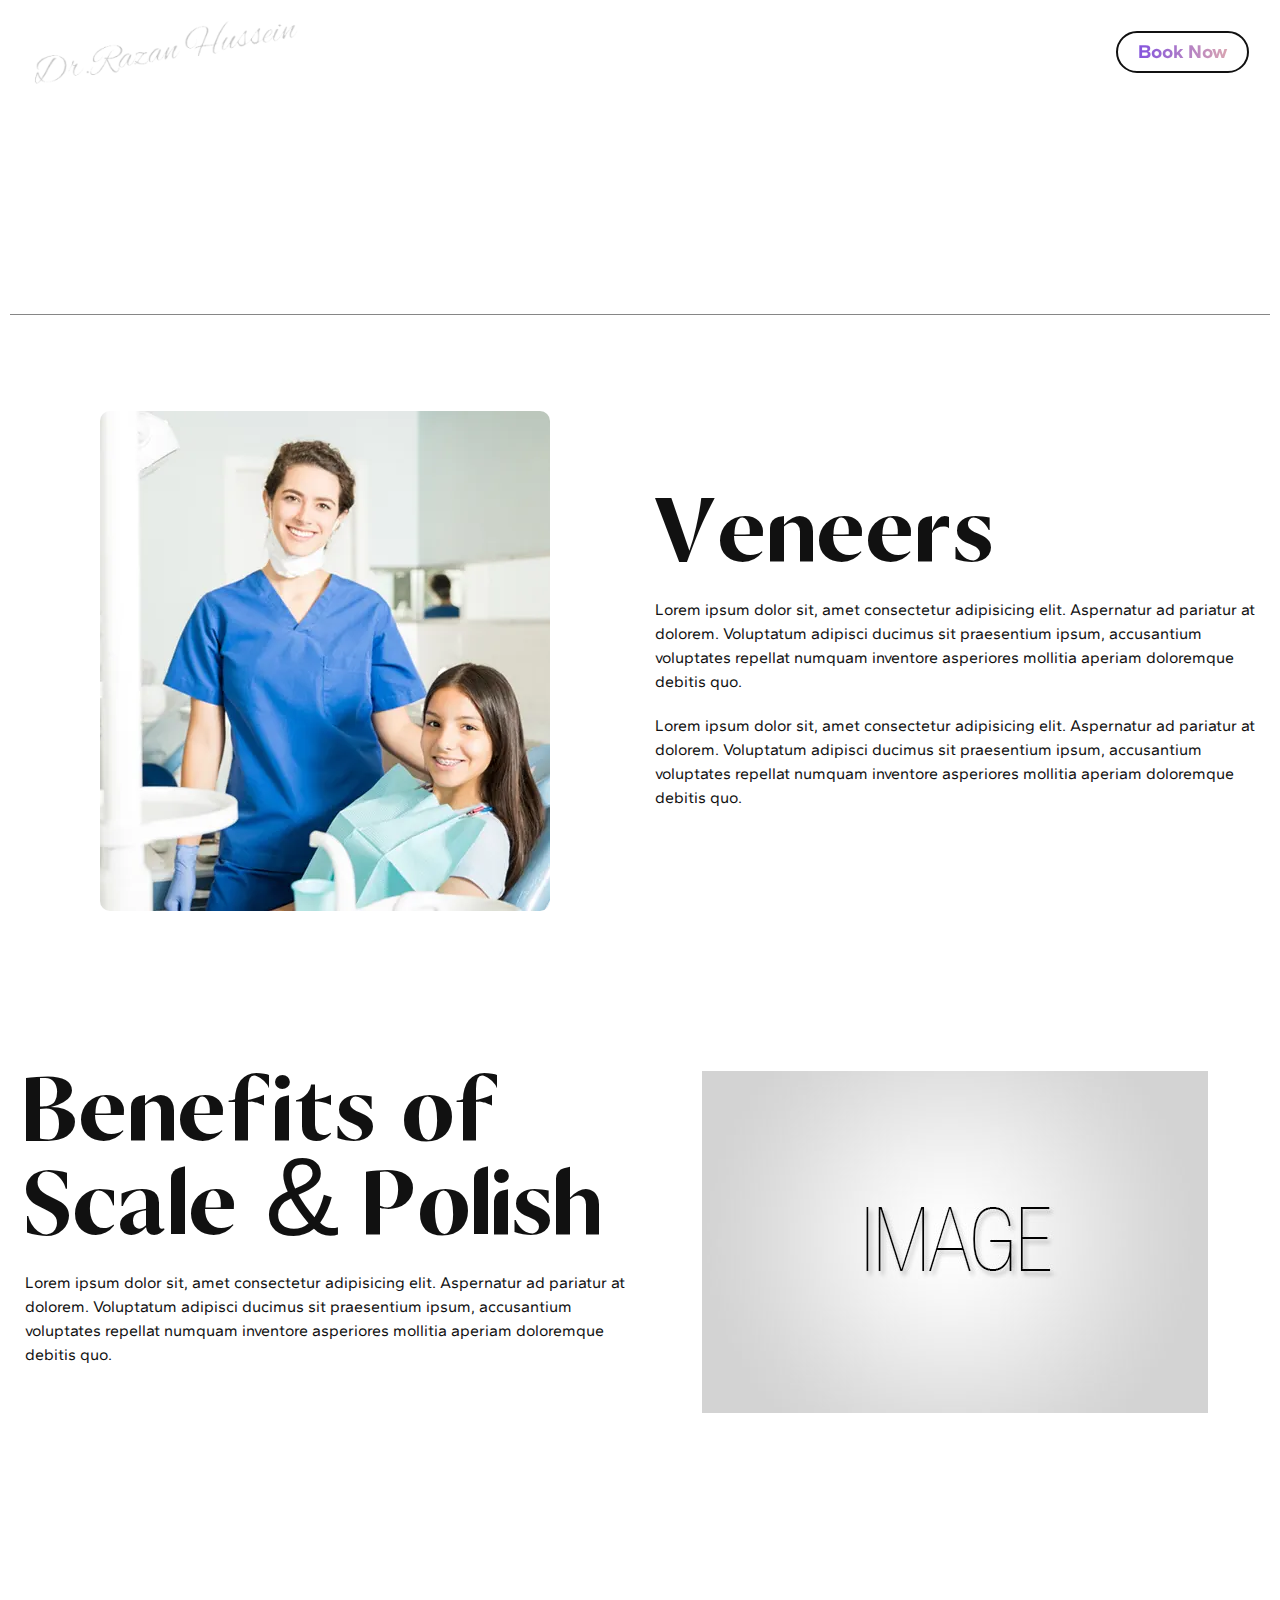
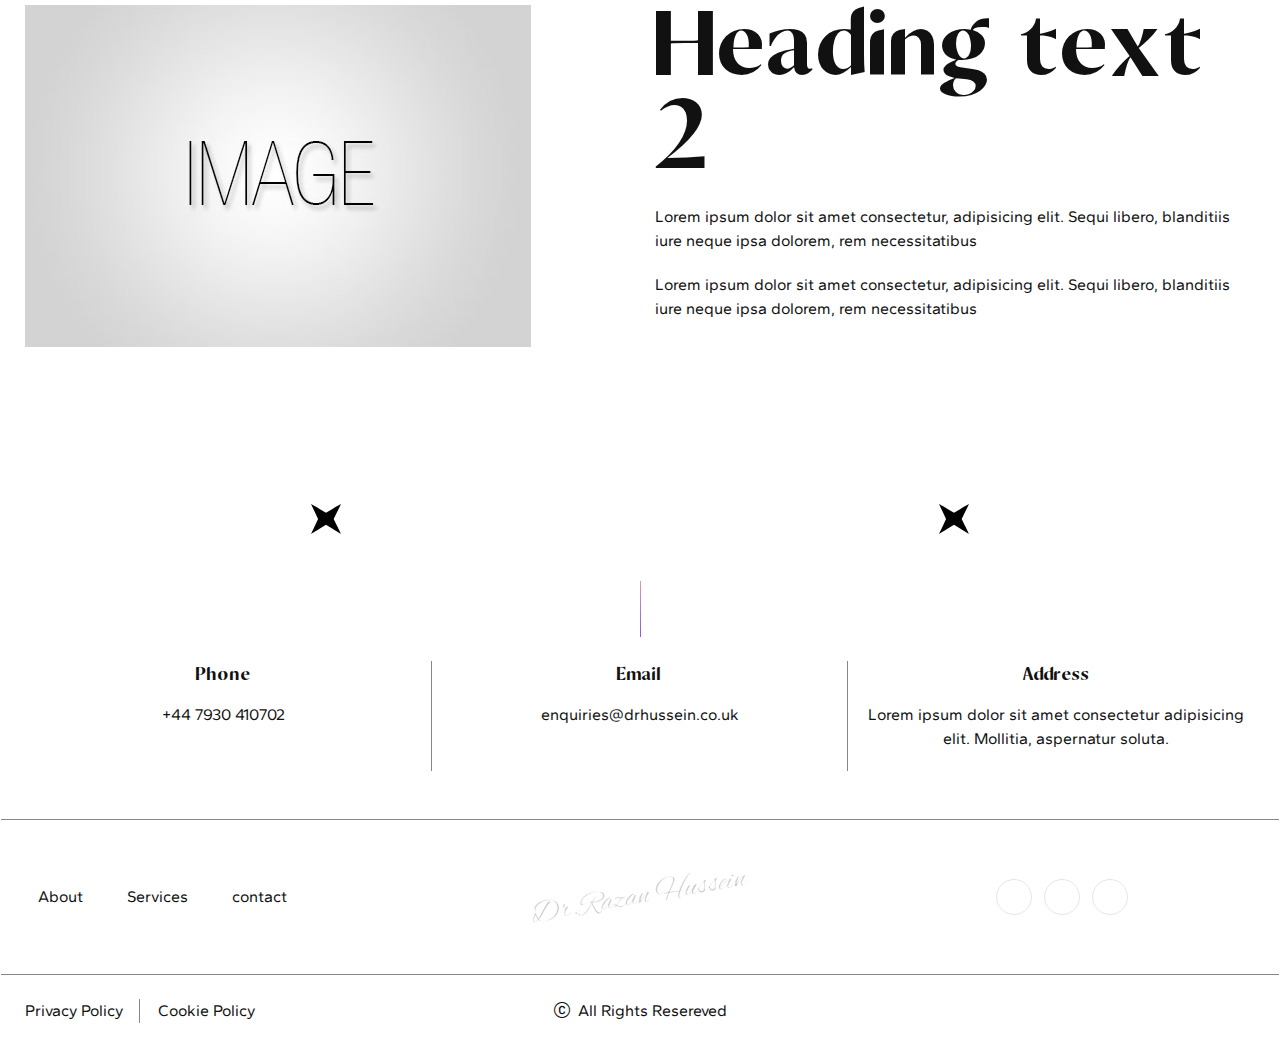
<file: veneers.html>
<!DOCTYPE html>
<html lang="en">

<head>
    <meta charset="UTF-8">
    <meta name="viewport" content="width=device-width, initial-scale=1.0">
    <title>Dr Hussein &#8211; My WordPress Blog</title>
    <!-- SEO Meta Tags-->
    <meta name="description" content="">
    <meta name="keywords" content="">
    <meta name="author" content="">
    <link rel="canonical" href="#" />
    <meta name="robots" content="noindex, nofollow">
    <meta name="og:title" property="og:title" content="The Title of Your Article">
    <meta name="twitter:card" content="summary">
    <!-- Viewport-->
    <meta name="viewport" content="width=device-width, initial-scale=1">
    <!-- Favicon and Touch Icons-->
    <link rel="apple-touch-icon" sizes="180x180" href="assets/img/logo-180x180.png">
    <link rel="icon" type="image/png" sizes="32x32" href="assets/img/logo-32x32.png">
    <link rel="icon" type="image/png" sizes="16x16" href="assets/img/logo-16x16.png">

    <link rel="stylesheet" href="assets/css/drhussein.css">
    <link rel="stylesheet" href="assets/css/custom.css">
</head>

<body>
    <!-- Page loading spinner-->
    <div class="page-loading active">
        <div class="page-loading-inner">
            <div class="page-spinner"></div><span>Loading...</span>
        </div>
    </div>
    <header class="header navbar navbar-expand-lg navbar-dark navbar-floating navbar-sticky" data-scroll-header
        data-fixed-element>
        <div class="container-fluid px-0 px-xl-3">

            <a class="navbar-brand flex-shrink-0 order-lg-1 ms-lg-0 pe-lg-2 me-lg-4" href="index.html">
                <img class="img-fluid navbar-floating-logo"
                    src="assets/img/logo/dr-razan-hussain-logo.png" alt="logo" title="logo" width="200" height="50"
                    loading="lazy">
                <!-- <img class="d-lg-none img-fluid navbar-floating-logo" src="assets/img/logo/dr-razan-hussain-logo.webp" alt="logo" title="logo"
                    width="200" height="50" loading="lazy"> -->
                <img class="navbar-stuck-logo" src="assets/img/logo/dr-razan-hussain-logo.webp" alt="logo" title="logo"
                    width="200" height="50" loading="lazy">
            </a>
            <div class="offcanvas offcanvas-collapse order-lg-2" id="primaryMenu">
                <div class="offcanvas-header navbar-shadow">
                    <button class="btn-close lead" type="button" data-bs-dismiss="offcanvas"
                        aria-label="Close"></button>
                </div>
                <div class="offcanvas-body">
                    <!-- Menu-->
                    <ul class="navbar-nav">
                        <li class="nav-item active"><a class="nav-link" href="about-us.html">About</a></li>
                        <li class="nav-item dropdown"><a class="nav-link dropdown-toggle"
                                href="services.html">Services</a><i class="bi bi-plus d-block d-lg-none"></i>
                            <ul class="dropdown-menu">
                                <li class="dropdown"><a class="dropdown-item" href="examination.html">EXAMINATION</a>
                                </li>
                                <li class="dropdown"><a class="dropdown-item" href="scale-polish.html">SCALE &
                                        POLISH</a></li>
                                <li class="dropdown"><a class="dropdown-item" href="invisalign.html">INVISALIGN</a></li>
                                <li class="dropdown"><a class="dropdown-item" href="teeth-whitening.html">TEETH
                                        WHITENING</a></li>
                                <li class="dropdown"><a class="dropdown-item" href="composite-bonding.html">COMPOSITE
                                        BONDING</a></li>
                                <li class="dropdown"><a class="dropdown-item" href="veneers.html">VENEERS</a></li>
                            </ul>
                        </li>
                        <li class="nav-item"><a class="nav-link" href="gallery.html">Gallery</a></li>
                        <li class="nav-item"><a class="nav-link" href="faqs.html">FAQs</a></li>
                        <li class="nav-item"><a class="nav-link" href="blog.html">Blog</a></li>
                        <li class="nav-item"><a class="nav-link" href="contact-us.html">Contact Us</a></li>

                    </ul>
                </div>
            </div>
            <div class="order-last d-flex d-md-block align-items-center">
                <a class="btn btn-outline-primary text-gradient" href="#">Book Now</a>
                <button class="navbar-toggler ms-n2" type="button" data-bs-toggle="offcanvas"
                    data-bs-target="#primaryMenu">
                    <span class="navbar-toggler-icon"></span>
                </button>
            </div>
        </div>
    </header>

    <!--breadcrumb start-->
    <section class="container text-center py-7 pb-md-7 pb-4">
        <h1 class="text-white">Veneers</h1>
        <nav aria-label="breadcrumb">
            <ol class="breadcrumb justify-content-center">
                <li class="breadcrumb-item"><a href="index.html">Home</a></li>
                <li class="breadcrumb-item active" aria-current="page">Veneers</li>
            </ol>
        </nav>
    </section>
    <!--breadcrumb end-->


    <!--About us start-->

    <section class="container footer-border-top py-5 py-md-7">
        <div class="row align-items-center">
            <div class="col-md-12 col-lg-6">
                <div class="position-relative text-center">
                    <img src="assets/img/feature/who-are-we.webp" class="img-fluid border-radius-10" alt="Who Are We" title="Who Are We"
                        width="450" height="500" loading="lazy">

                    <div class="blue-box d-none d-md-block"></div>
                    <div class="light-blue-box d-none d-md-block"></div>
                </div>
            </div>
            <div class="col-md-12 col-lg-6 mt-3 mt-md-0">
                <h2>Veneers</h2>
                <p>Lorem ipsum dolor sit, amet consectetur adipisicing elit. Aspernatur ad pariatur at dolorem.
                    Voluptatum adipisci ducimus sit praesentium ipsum, accusantium voluptates repellat numquam inventore
                    asperiores mollitia aperiam doloremque debitis quo.</p>

                <p>Lorem ipsum dolor sit, amet consectetur adipisicing elit. Aspernatur ad pariatur at dolorem.
                    Voluptatum adipisci ducimus sit praesentium ipsum, accusantium voluptates repellat numquam inventore
                    asperiores mollitia aperiam doloremque debitis quo.</p>
            </div>
        </div>
    </section>

    <!--About us end-->

    <!--our team start-->
    <!-- <section class="">
        <div class="container">
            <div class="text-center">
                <h2>Benefits of Veneers</h2>
            </div>

            <div class="row">
                <div class="col-md-4">

                </div>
            </div>

        </div>
    </section> -->
    <!--our team end-->

    <section class="container">
  
        <div class="row mb-4 mb-md-6 py-md-5">
            <div class="col-md-6 order-last order-md-1 mt-3">
                <h2>Benefits of Scale & Polish</h2>
                <p>Lorem ipsum dolor sit, amet consectetur adipisicing elit. Aspernatur ad pariatur at dolorem.
                    Voluptatum adipisci ducimus sit praesentium ipsum, accusantium voluptates repellat numquam inventore
                    asperiores mollitia aperiam doloremque debitis quo.</p>

                </div>
            <div class="col-md-6 order-1 order-md-last mt-3">
                <div class="position-relative text-center">
                    <img src="assets/img/feature/dummy.jpg" class="img-fluid" alt="" title="" width="" height=""
                        loading="lazy">

                    <div class="blue-box d-none d-md-block"></div>
                    <div class="light-blue-box d-none d-md-block"></div>
                </div>
            </div>
        </div>
        <div class="row mb-4 mb-md-6 py-md-5">
            <div class="col-md-6 mt-3">
                <div class="">
                    <img src="assets/img/feature/dummy.jpg" class="img-fluid" alt="" title="" width="" height=""
                        loading="lazy">
                </div>
            </div>
            <div class="col-md-6 mt-3">
                <h2>Heading text 2</h2>
                <p>Lorem ipsum dolor sit amet consectetur, adipisicing elit. Sequi libero, blanditiis iure neque ipsa
                    dolorem, rem necessitatibus</p>
                <p>Lorem ipsum dolor sit amet consectetur, adipisicing elit. Sequi libero, blanditiis iure neque ipsa
                    dolorem, rem necessitatibus</p>
            </div>

        </div>

        
    </section>

    <!--Footer section start-->
    <footer class="footer container-fluid">
        <div class="text-center mb-4">
            <h2 class="text-white title-icon position-relative d-inline-block">Contact Me</h2>
            
            <div class="title-border"></div>
        </div>

        <div class="container">
            <div class="row justify-content-center">
                <div class="col-md-4 text-center footer-border-right">
                    <h4>Phone</h4>
                    <p><a href="tel:+44 7930 410702">+44 7930 410702</a></p>
                </div>
                <div class="col-md-4 text-center footer-border-right">
                    <h4>Email</h4>
                    <p><a href="mailto:enquiries@drhussein.co.uk">enquiries@drhussein.co.uk</a></p>
                </div>

                <div class="col-md-4 text-center">
                    <h4>Address</h4>
                    <p>Lorem ipsum dolor sit amet consectetur adipisicing elit. Mollitia, aspernatur
                        soluta.</p>
                </div>
            </div>

        </div>
        <div class="row footer-border-top py-4 py-md-5 mt-4 mt-md-5 align-items-center">
            <div class="col-md-4 text-center">
                <ul class="ps-0 list-unstyled d-flex justify-content-center justify-content-md-start mb-0">
                    <li class="mb-0"><a href="about-us.html" class="">About</a></li>
                    <li class="mb-0"><a href="service.html" class="">Services</a></li>
                    <li class="mb-0"><a href="contact-us.html" class="">contact</a></li>
                </ul>
            </div>
            <div class="col-md-4 text-center">
                <a href="index.html">
                    <img src="assets/img/logo/dr-razan-hussain-logo.png" class="img-fluid" alt="logo" title="logo"
                        width="220" height="50" loading="lazy">
                </a>
            </div>
            <div class="col-md-4 text-center">
                <div class="social-icon">
                    <a class="btn-social bs-outline me-2" href="#">
                        <i class="bi-facebook"></i></a>
                    <a class="btn-social bs-outline me-2" href="#">
                        <i class="bi bi-telegram"></i></a>
                    <a class="btn-social bs-outline me-2" href="#">
                        <i class="bi bi-instagram"></i></a>
                </div>
            </div>
        </div>

        <div class="row footer-border-top py-4 align-items-center">
            <div class="col-md-4 text-center mb-3 mb-md-0">
                <ul class="ps-0 list-unstyled d-flex justify-content-center justify-content-md-start mb-0 footer-link">
                    <li class="mb-0"><a href="#" class="">Privacy Policy</a></li>
                    <li class="mb-0"><a href="#" class="">Cookie Policy</a></li>
                </ul>
            </div>
            <div class="col-md-4 text-center">
                <p class="mb-0"><i class="bi bi-c-circle me-2"></i>All Rights Resereved</p>
            </div>
        </div>

    </footer>
    <!--Footer section end-->

    <!-- Back to top button-->
    <a class="btn-scroll-top" href="#top" data-scroll data-fixed-element>
        <i class="btn-scroll-top-icon bi-arrow-up"></i>
    </a>

    <script src="assets/js/jquery.min.js"></script>
    <script src="assets/js/bootstrap.bundle.min.js"></script>
    <script src="assets/js/smooth-scroll.polyfills.min.js"></script>
    <script src="assets/js/drhussein.js"></script>
    <script src="assets/js/custom.js"></script>
</body>

</html>
</file>
<file: assets/css/custom.css>
.page-loading {
  position: fixed;
  top: 0;
  right: 0;
  bottom: 0;
  left: 0;
  width: 100%;
  height: 100%;
  -webkit-transition: all 0.4s 0.2s ease-in-out;
  transition: all 0.4s 0.2s ease-in-out;
  background-color: #fff;
  opacity: 0;
  visibility: hidden;
  z-index: 9999;
}

.page-loading.active {
  opacity: 1;
  visibility: visible;
}

.page-loading-inner {
  position: absolute;
  top: 50%;
  left: 0;
  width: 100%;
  text-align: center;
  -webkit-transform: translateY(-50%);
  transform: translateY(-50%);
  -webkit-transition: opacity 0.2s ease-in-out;
  transition: opacity 0.2s ease-in-out;
  opacity: 0;
}

.page-loading.active>.page-loading-inner {
  opacity: 1;
}

.page-loading-inner>span {
  display: block;
  font-family: "Inter", sans-serif;
  font-size: 1rem;
  font-weight: normal;
  color: #737491;
}

.page-spinner {
  display: inline-block;
  width: 2.75rem;
  height: 2.75rem;
  margin-bottom: 0.75rem;
  vertical-align: text-bottom;
  border: 0.15em solid #111111;
  border-right-color: transparent;
  border-radius: 50%;
  -webkit-animation: spinner 0.75s linear infinite;
  animation: spinner 0.75s linear infinite;
}

@-webkit-keyframes spinner {
  100% {
    -webkit-transform: rotate(360deg);
    transform: rotate(360deg);
  }
}

@keyframes spinner {
  100% {
    -webkit-transform: rotate(360deg);
    transform: rotate(360deg);
  }
}

.banner h1 {
  font-size: 12rem;
  text-align: right;
  line-height: 0.5em;
}

.banner h1 span {
  -webkit-text-stroke: 1px #fff;
  -webkit-text-fill-color: rgb(16, 5, 27);
  font-size: 8rem;
}

.slider-content-mr {
  margin-left: -5px;
}

.text-gradient {
  background: linear-gradient(to right, #7141e7 0%, #ebb6a8 100%);
  -webkit-background-clip: text;
  background-clip: text;
  -webkit-text-fill-color: transparent;
  display: inline-block;
}

.banner p {
  font-size: 22px;
  text-transform: uppercase;
  position: relative;
}

.banner p::after {
  content: "";
  position: absolute;
  right: -12rem;
  top: 1.5rem;
}

.banner p::before {
  content: "";
  position: absolute;
  right: -15rem;
  top: 12px;
  width: 24px;
  height: 24px;
  border-radius: 50%;
  background: linear-gradient(269deg,
      rgb(235, 182, 168) 8.84%,
      rgb(113, 65, 231) 91.57%);
}

.navbar-nav .nav-item i {
  color: #5a5b75;
  position: absolute;
  top: 4px;
  right: 0;
  font-size: 23px;
}

.dropdown-toggle::after {
  content: unset;
  display: none;
}

.text-gantari {
  font-family: "Gantari";
}

.border-radius-20 {
  border-radius: 274px;
}

.bg-primary-linear {
  background-color: #e7f0f8;
}

.circle-1 {
  position: absolute;
  top: 4rem;
  right: 10rem;
}

.service-border {
  position: relative;
}

.service-border:after {
  content: "";
  position: absolute;
  inset: 0;
  border-radius: 274px;
  /* padding: 2px; */
  background: linear-gradient(to right, #fff 80%, #fff0 0%);
  -webkit-mask: linear-gradient(#fff 0 0) content-box, linear-gradient(#fff 0 0);
  mask: linear-gradient(#fff 0 0) content-box, linear-gradient(#fff 0 0);
  -webkit-mask-composite: xor;
  mask-composite: exclude;
  margin: -16px;
  z-index: -1;
}

.service-border-1 {
  position: relative;
}

.service-border-1:after {
  content: "";
  position: absolute;
  inset: 0;
  border-radius: 274px;
  /* padding: 2px; */
  background: linear-gradient(to right, #fff0 0%, #fff 80%);
  -webkit-mask: linear-gradient(#fff 0 0) content-box, linear-gradient(#fff 0 0);
  mask: linear-gradient(#fff 0 0) content-box, linear-gradient(#fff 0 0);
  -webkit-mask-composite: xor;
  mask-composite: exclude;
  margin: -16px;
  z-index: -1;
}

/*testimonial css start*/

.swiper-wrapper .card-footer {
  text-align: right;
  padding: 1.5rem;
}

.swiper-wrapper .card-footer p {
  position: relative;
  color: #fff;
}

.swiper-wrapper .card-footer p::before {
  content: "";
  background: linear-gradient(269deg,
      rgb(235, 182, 168) 8.84%,
      rgb(113, 65, 231) 91.57%);
  height: 1px;
  width: 350px;
  position: absolute;
  left: 0px;
  top: 12px;
}

.swiper-button-next,
.swiper-button-prev {
  background: #fff;
  border-radius: 50%;
  width: 45px !important;
  height: 45px !important;
  color: #111111 !important;
}

.accordion-button {
  border: 2px solid rgba(255, 255, 255, 0.21);
}

.accordion-item .accordion-button {
  border-radius: 10px !important;
}

.swiper-button-next::after,
.swiper-button-prev::after {
  font-size: 20px !important;
}

.slide-container {
  width: 100%;
  padding: 40px 0;
}

.slide-content {
  margin: 0 40px;
  overflow: hidden;
  border-radius: 25px;
}

.card {
  border-radius: 25px;
  background-color: rgba(255, 255, 255, 0.07);
  border: 2px solid rgba(255, 255, 255, 0.21);
}

.form-control:focus {
  color: rgb(115, 116, 145);
  background-color: rgba(255, 255, 255, 0.03);
  border-color: rgba(255, 255, 255, 0.21);
  outline: 0px;
  box-shadow: transparent 0px 0px 0px 0px,
    rgba(118, 109, 244, 0.15) 0px 0.375rem 0.625rem -0.3125rem;
}

.map iframe {
  border-radius: 25px;
  height: 100%;
}

.image-content,
.card-content {
  display: flex;
  flex-direction: column;
  /* align-items: center; */
  padding: 20px 45px;
}

.swiper-pagination {
  display: none;
}

.image-content {
  position: relative;
  row-gap: 5px;
  padding: 25px 0;
}

.overlay {
  position: absolute;
  left: 0;
  top: 0;
  height: 100%;
  width: 100%;
  background-color: #4070f4;
  border-radius: 25px 25px 0 25px;
}

.overlay::before,
.overlay::after {
  content: "";
  position: absolute;
  right: 0;
  bottom: -40px;
  height: 40px;
  width: 40px;
  background-color: #4070f4;
}

.overlay::after {
  border-radius: 0 25px 0 0;
  background-color: #fff;
}

.card-image {
  position: relative;
  height: 150px;
  width: 150px;
  border-radius: 50%;
  background: #fff;
  padding: 3px;
}

.card-image .card-img {
  height: 100%;
  width: 100%;
  object-fit: cover;
  border-radius: 50%;
  border: 4px solid #4070f4;
}

.name {
  font-size: 18px;
  font-weight: 500;
  color: #333;
}

.description {
  font-size: 18px;
  color: #fff;
}

.swiper-navBtn {
  color: #6e93f7;
  transition: color 0.3s ease;
}

.swiper-navBtn:hover {
  color: #4070f4;
}

.swiper-navBtn::before,
.swiper-navBtn::after {
  font-size: 38px;
}

.swiper-button-next {
  right: 0;
}

.swiper-button-prev {
  left: 0;
}

.swiper-pagination-bullet {
  background-color: #6e93f7;
  opacity: 1;
}

.swiper-pagination-bullet-active {
  background-color: #4070f4;
}

@media screen and (max-width: 768px) {
  .slide-content {
    margin: 0 10px;
  }

  .swiper-navBtn {
    display: none;
  }
}

/*testimonial css end*/

.title-icon::before {
  content: "";
  background-image: url(../img/feature/title-star.svg);
  background-position: 100% center;
  background-size: cover;
  left: -5rem;
  top: 1.8rem;
  position: absolute;
  width: 30px;
  height: 30px;
}

.title-icon::after {
  content: "";
  background-image: url(../img/feature/title-star.svg);
  background-position: 100% center;
  background-size: cover;
  top: 1.8rem;
  right: -5rem;
  position: absolute;
  width: 30px;
  height: 30px;
}

.title-border {
  background: linear-gradient(269deg, #ebb6a8 8.84%, #7141e7 91.57%);
  height: 56px;
  width: 1px;
  margin: 0 auto;
}

.swiper-wrapper .card {
  border: 2px solid rgba(255, 255, 255, 0.21);
}

.service-img {
  position: absolute;
  bottom: 7px;
  right: 1px;
}

.footer .border-end {
  border-right: 1px solid #1153a133 !important;
}

.footer .border-bottom {
  border-bottom: 1px solid #1153a133 !important;
}

/*gallery css start*/
.ag-format-container {
  margin: 0 auto;
}

.ag-photo-gallery_list {
  display: -ms-grid;
  display: grid;

  grid-gap: 28px;

  -ms-grid-columns: 1fr 0.9375rem 1fr 0.9375rem 1fr 0.9375rem 1fr 0.9375rem 1fr 0.9375rem 1fr;
  grid-template-columns: 1fr 1fr 1fr 1fr 1fr 1fr 1fr 1fr 1fr 1fr 1fr;

  -ms-grid-rows: 22.125rem 0.9375rem 22.125rem 0.9375rem;
  grid-template-rows: 22.125rem 22.125rem 22.125rem;

  margin-bottom: 65px;
}

.ag-photo-gallery_item {
  -ms-grid-column-span: 4;
  grid-column-end: span 4;

  cursor: pointer;

  overflow: hidden;

  -webkit-border-radius: 20px;
  -moz-border-radius: 20px;
  border-radius: 20px;

  position: relative;
}

.ag-photo-gallery_item__wide {
  -ms-grid-column-span: 7;
  grid-column-end: span 7;
}

.ag-photo-gallery_item__middle {
  -ms-grid-column-span: 5;
  grid-column-end: span 5;
}

.ag-photo-gallery_item__narrow {
  -ms-grid-column-span: 3;
  grid-column-end: span 3;
}

.ag-photo-gallery_figure {
  width: 100%;
  height: 100%;
  overflow: hidden;
  border-radius: 20px;
}

.ag-photo-gallery_img {
  height: 100%;
  width: 100%;

  -o-object-fit: cover;
  object-fit: cover;

  -o-object-position: 50% 50%;
  object-position: 50% 50%;
}

.service-text {
  font-size: 4rem;
}

@media only screen and (max-width: 767px) {

  

  .ag-format-container {
    width: 96%;
  }

  .ag-photo-gallery_list {
    grid-gap: 10px;

    -ms-grid-rows: 14rem 0.9375rem 14rem 0.9375rem 14rem 0.9375rem 14rem 0.9375rem 14rem 0.9375rem 14rem 0.9375rem 14rem 0.9375rem 14rem 0.9375rem 14rem 0.9375rem 14rem 0.9375rem 14rem 0.9375rem 14rem;
    grid-template-rows: 14rem 14rem 14rem 14rem 14rem 14rem 14rem 14rem 14rem 14rem 14rem 14rem;
    display: block;
  }
}

@media (min-width: 768px) and (max-width: 979px) {
  .ag-format-container {
    width: 750px;
  }
}

@media (min-width: 980px) and (max-width: 1161px) {
  .ag-format-container {
    width: 960px;
  }
}

/*gallery css end*/

.blog-detail-img img {
  width: 100%;
  height: 100%;
  object-fit: cover;
}

.banner {
  padding: 8rem 0;
}

.slider-banner h1 {
  margin-bottom: 0;
}

.contact-info i {
  margin-top: -5px;
}

.footer-border-right {
  border-right: 1px solid #11111182;
}

.footer-border-top {
  border-top: 1px solid #11111182;
}

.footer ul li {
  margin: 0 22px;
}

.footer-link li {
  border-right: 1px solid #11111182;
  padding-right: 1rem;
  margin: 0 9px !important;
}

.footer-link li:last-child {
  border-right: 0;
}

.slider-img::after {
  content: "";
  background-image: url(../img/banner/tooth.png);
  background-position: 100% center;
  background-size: cover;
  width: 250PX;
  height: 250PX;
  position: absolute;
  right: 0;
  top: 0;
}

.border-gradient::after {
  content: "";
  background: linear-gradient(269deg, #ebb6a8 8.84%, #7141e7 91.57%);
  width: 165px;
  height: 1px;
}

.about p::after {
  content: "";
  position: absolute;
  left: 0;
  top: 1rem;
}

h2,
.h2 {
  font-size: 7rem;
}

h3,
.h3 {
  font-size: 2.5rem;
}

.about-me p {
  font-size: 22px;
}

.btn-primary {
  font-size: 1rem;
}

.blog .card .card-body h3 {
  font-size: 2rem;
}

.blog-detail h2 {
  font-size: 2.5rem;
  line-height: 1.2;
}

.why-choose-section .card {
  background-color: rgba(255, 255, 255, 0);
  border-radius: 10px;
  border: unset;
  padding: 25px 10px;
}

.border-bottom {
  border-bottom: 1px solid rgba(255, 255, 255, 0.21);
}

.border-radius-10 {
  border-radius: 10px;
}

.custom-404 h1 {
  font-size: 16rem;
  color: #fff;
  text-shadow: 2px 3px 7px #b8b8b8;
}

.card-img,
.card-img-bottom {
  border-bottom-right-radius: unset;
  border-bottom-left-radius: unset;
}

.card-img {
  width: 386px;
  height: 257px;
}

.card-img,
.card-img-top,
.card-img-bottom {
  width: 100%;
  object-fit: cover;
  height: 100%;
}
.service-border h3,
.service-border-1 h3 {
  font-weight: 700;
  font-size: 4rem;
}



.testimonial-footer>p {
  font-family: "xillian-regular", sans-serif;
  font-size: 1.5rem
}

.about p::after {
  display: none;
}

.dr-rating {
  font-size: 1.5rem;
  color: #fff;
}

.footer-logo {
  display: block;
  padding: 2rem;
}

.navbar-brand img {
  width: 270px;
}

@media (max-width: 1366px) {
  .banner h1 {
    font-size: 10rem;
    line-height: 0.6em;
  }

  /* .slider-img::after {
    
    width: 235px;
    height: 235PX;
    
} */
}

@media (max-width: 1024px) {

  h2,
  .h2 {
    font-size: 6rem;
  }

  .banner h1 {
    font-size: 117px;
  }

  .banner h1 span {
    font-size: 96px;
  }

  .dentist-img img,
  .dentist-img {
    width: 100%;
  }

  .slider-img img {
    width: 38%;
  }

  .swiper-wrapper .card-footer p::before {
    width: 245px;
  }
}

@media (max-width: 991px) {

  h2,
  .h2 {
    font-size: 3rem;
  }

  .description {
    font-size: 16px;
  }

  .banner p::before,
  .banner p::after {
    content: unset;
    background: unset;
    position: unset;
  }

  .banner img {
    width: 51%;
  }

  .banner h1 {
    font-size: 85px;
    line-height: 62px;
  }

  .banner h1 span {
    font-size: 66px;
  }

  .border-radius-20 {
    border-radius: 15px;
  }

  .service-border:after {
    background: unset;
    content: unset;
    position: unset;
  }

  .swiper-wrapper .card-footer p::before {
    width: 177px;
  }

  .footer ul li {
    margin: 0 7px;
  }

  .navbar-expand-lg.navbar-sticky.navbar-stuck .navbar-stuck-logo {
    display: block;
  }

  .navbar-expand-lg.navbar-sticky.navbar-stuck .navbar-floating-logo {
    display: none !important;
  }

  .slider-img::after {
    content: unset;
    background-image: unset;
    position: absolute;
  }
}

@media (max-width: 767px) {
  .service-border h3,
  .service-border-1 h3 {
    font-weight: 700;
    font-size: 3rem;
  }
  .service-text {
    font-size: 2.5rem;
    line-height: 52px;
  }

  .hello-line {
    font-size: 16px !important;
  }

  .blog-detail h2 {
    font-size: 2rem;
  }

  .service-border::after,
  .service-border-1::after {
    content: unset;
    background: unset;
    position: unset;
  }

  .ag-photo-gallery_list {
    margin-bottom: 0;
  }

  .footer-border-right {
    border-right: unset !important;
  }

  .about-me p {
    font-size: 16px;
  }

  .custom-404 h1 {
    font-size: 6rem;
  }

  .border-radius-top-right {
    border-radius: unset;
  }

  .footer .border-end {
    border-right: unset !important;
  }

  .banner {
    padding: 2rem 0;
  }

  .banner h1 {
    text-align: center;
    font-size: 70px;
    line-height: 38px;
  }

  .banner h1 span {
    font-size: 52px;
  }

  .banner p {
    font-size: 18px;
  }

  .banner img {
    width: 60%;
  }

  h2,
  .h2 {
    line-height: 1.25;
    line-height: 30px;
  }

  .title-icon::after {
    right: -2rem;
    width: 20px;
    height: 20px;
    top: 5px;
  }

  .title-icon::before {
    left: -2rem;
    width: 20px;
    height: 20px;
    top: 5px;
  }

  h2,
  .h2 {
    font-size: 2rem;
  }

  .swiper-button-next,
  .swiper-button-prev {
    width: 35px !important;
    height: 35px !important;
  }

  .navbar>.container-fluid {
    flex-wrap: nowrap;
  }

  .navbar-brand {
    width: 45%;
  }

  .header .btn-outline-primary {
    font-size: 1rem;
    padding: 6px 10px;
  }

  .navbar {
    padding: 7px 10px;
  }

  .slider-img img {
    margin-bottom: 1rem;
  }
}

@media (min-width: 768px) {
  .footer-logo {
    padding: 0;
  }

  .testimonial-footer>p {
    font-family: "xillian-regular", sans-serif;
    font-size: 2rem
  }

  .hello-line {
    padding-left: 9em;
  }

  .about p::after {
    display: block;
  }

}

@media (min-width: 1366px) {

  .container-xl,
  .container-lg,
  .container-md,
  .container-sm,
  .container {
    max-width: 1300px;
  }
}

@media (min-width: 1440px) {

  .container-xl,
  .container-lg,
  .container-md,
  .container-sm,
  .container {
    max-width: 1430px;
  }

  h3,
  .h3 {
    /* font-size: 1.625rem; */
    font-size: 4.5rem;
    font-weight: 700;
  }
}
</file>
